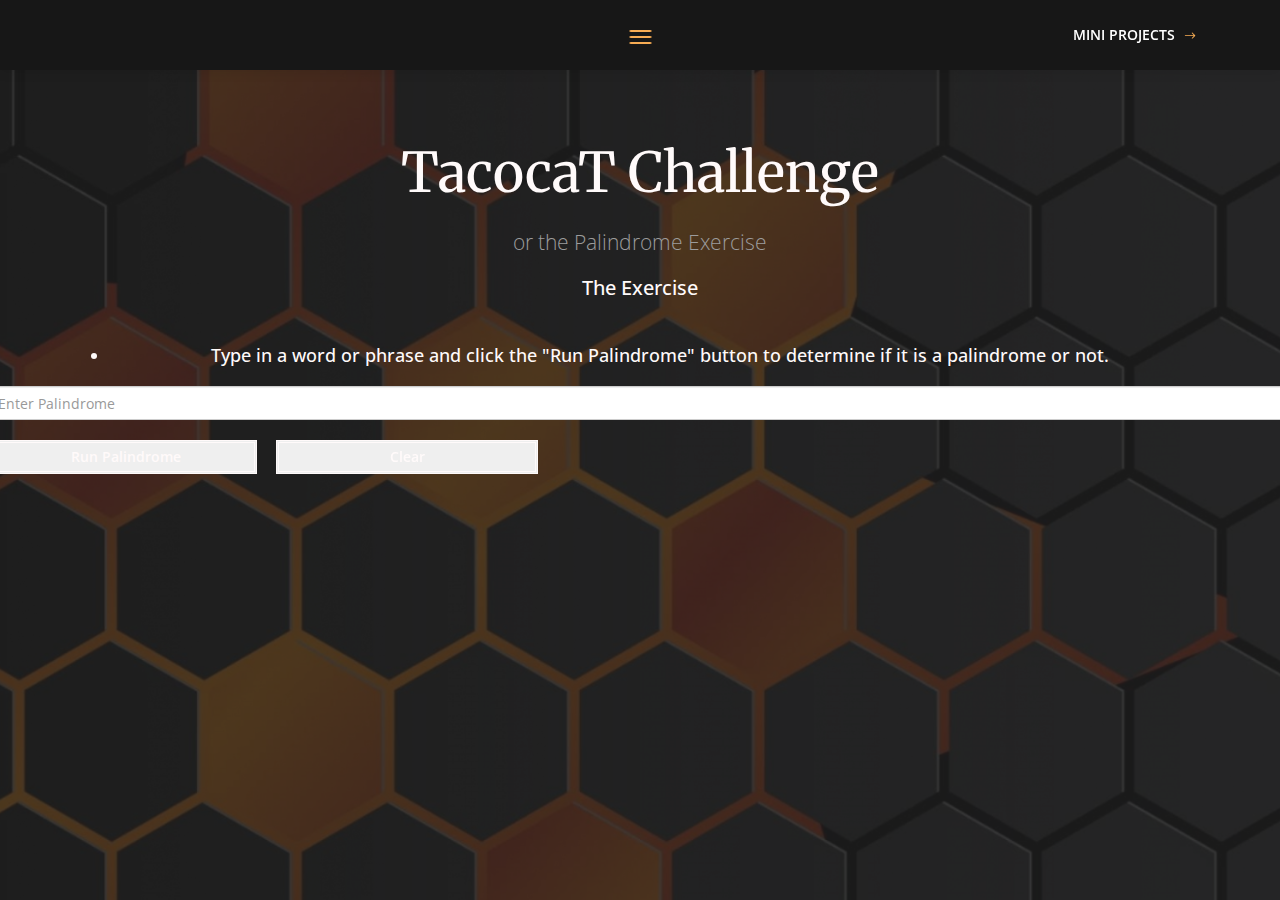
<file: TacocaT/Solve.html>
﻿<!DOCTYPE html>
<html lang="en">

<head>

    <meta charset="utf-8">
    <meta name="viewport" content="width=device-width, initial-scale=1, shrink-to-fit=no">
    <meta name="description" content="">
    <meta name="author" content="">
    <meta name="description" content="Free Responsive Animated Portfolio Template" />
    <meta name="keywords" content="portfolio, template, responsive, bootstrap" />
    <meta name="developer" content="TemplateOcean">
    <meta name="viewport" content="width=device-width, initial-scale=1, maximum-scale=1">
    <meta name="robots" content="noindex">

    <title>Swaney | TacocaT</title>
    <link rel="icon" href="Images/favicon/favicon.ico" />
    <link rel="apple-touch-icon" href="images/apple-touch-icon.png">
    <link rel="apple-touch-icon" sizes="72x72" href="images/apple-touch-icon-72x72.png">
    <link rel="apple-touch-icon" sizes="114x114" href="images/apple-touch-icon-114x114.png">


    <!-- Bootstrap core CSS -->
    <link rel="stylesheet" href="https://stackpath.bootstrapcdn.com/bootstrap/4.5.0/css/bootstrap.min.css" integrity="sha384-9aIt2nRpC12Uk9gS9baDl411NQApFmC26EwAOH8WgZl5MYYxFfc+NcPb1dKGj7Sk" crossorigin="anonymous">
    <link rel="stylesheet" href="https://cdnjs.cloudflare.com/ajax/libs/animate.css/4.0.0/animate.min.css" />
    <link href="font-awesome-4.7.0/css/font-awesome.min.css" rel="stylesheet" />
    <link href='https://fonts.googleapis.com/css?family=Open+Sans:400,300,600,700,800' rel='stylesheet' type='text/css' id="Open">
    <link href='https://fonts.googleapis.com/css?family=Merriweather:400,300,700,900' rel='stylesheet' type='text/css'>
    <link rel="stylesheet" href="bootstrap/css/bootstrap.min.css">
    <!-- Image Slider -->
    <link rel="stylesheet" href="css/plagin-css/owl.carousel.css">

    <!-- FONT ICONS -->
    <link rel="stylesheet" href="icons/rik-icons/styles.css">
    <link rel="stylesheet" href="font-awesome-4.7.0/css/font-awesome.min.css" />

    <!--   COUSTOM CSS link  -->
    <!--<link rel="stylesheet" href="css/style.css">-->
    <link rel="stylesheet" href="css/style.css" />
    <!--<link rel="stylesheet" href="css/style.css"/>-->
    <link rel="stylesheet" href="css/responsive.css">


    <style>
        body, html {
            height: 100%;
            margin: 0;
        }

        .bg {
            /* The image used */
            background-image: url("Images/hexorg.jpg");
            /* Full height */
            height: 100%;
            /* Center and scale the image nicely */
            background-position: center;
            background-repeat: no-repeat;
            background-size: cover;
        }

        .btnStyle {
            border: double;
            color: snow;
            margin-top: 20px;
            width: 100%;
        }

        .bldgCount {
            font-weight: 800;
            font-size: larger;
        }

        .btnStyle {
            border: double;
            color: snow;
            margin-top: 20px;
            width: 20%;
        }

        .txtStyle {
            color: snow;
            font-family: 'Comic Sans MS';
        }

        .overlay-color::before {
            content: '';
            position: absolute;
            background-color: rgba(32, 32, 32, 0.8);
            width: 100%;
            height: 100%;
            left: 0;
            top: 0;
        }

        .overlay-color-full {
            position: relative;
        }

        .carousel-inner > .item > img,
        .carousel-inner > .item > a > img {
            width: 70%;
            margin: auto;
        }

        .bgd {
            background-color: #171717;
            color: snow;
        }
    </style>


</head>

<body class="bg overlay-color-full overlay-color">

    <!-- Navigation -->
  

    <nav class="navbar navbar-fixed-top main-navbar-top navbar-top-js navbar-home" id="main-navbar-top">
        <div class="container relative">
            <div class="navbar-header">

                <!-- Menu Button show Mobile view -->
                <button type="button" class="nav-trigger nav-trigger-animate" data-target="#js-navbar-menu">
                    <span aria-hidden="true" class="icon"></span>
                </button>
            </div>
            <!-- TEMPLATE LOGO LIGHT -->
            <!--<a class="navbar-brand light-logo btn-scroll" href="#home-section"><img src="images/logo.png" alt="" class="img-responsive"></a>-->
            <!--<a class="navbar-brand light-logo btn-scroll" href="/Index.html"></a>-->
            <!--<div class="navbar-collapse-right hidden-xs" style="padding-right:2em">
                <ul class="nav navbar-left btn-scroll">
                    <li><a class="btn-nav" href="/Index.html">SUNSET HILLS </a></li>

                </ul>
            </div>-->
            <!-- Main Menu List -->
            <div class="navbar-collapse" id="js-navbar-menu">
                <ul class="nav navbar-nav ml-auto navbar-right" id="navbar-nav">
                    <li><a class="btn-nav" href="/Index.html">Home</a></li>
                    <li><a class="btn-nav" href="/Solve.html">Try It</a></li>
                    <li><a class="btn-nav" href="/Code.html">Code</a></li>
                    <li><a class="btn-nav" href="https://github.com/2ShortGaming/SunsetHills" target="_blank">GITHUB</a></li>
                    <li><a class="btn-nav" href="https://swaney-portfolio-cf-trn.netlify.app" target="_blank">Portfolio</a></li>
                </ul>
            </div>
            <!-- Right Side Navigation Button-->
            <div class="dropdown">
                <div class="navbar-collapse-right">
                    <ul class="nav navbar-nav ml-auto navbar-right btn-scroll" data-toggle="dropdown">
                        <li><a class="nav navbar-nav ml-auto navbar-right btn-nav">MINI PROJECTS <i class="icon icon-arrow-right"></i></a></li>

                    </ul>
                    <div class="dropdown-menu bgd" aria-labelledby="dropdownMenuButton">
                        <a class="dropdown-item" style="color:snow" href="https://swaney-fizzbuzz.netlify.app/" target="_blank">FizzBuzz</a>
                        <a class="dropdown-item" style="color:snow" href="https://swaney-sumofallfears.netlify.app/" target="_blank">Sum of all Fears</a>
                        <a class="dropdown-item" style="color:snow" href="https://swaney-sunsethills.netlify.app" target="_blank">Sunset Hills</a>
                    </div>
                </div>
            </div>
        </div>
    </nav>
    <br />
    <br />
    <br />
    <br />

            <!-- Page Content -->
            <div class="container" style="color:snow">
                <div class="row">
                    <div class="col-lg-12 text-center">
                        <h1 class="mt-5 animate__animated animate__flip">TacocaT Challenge</h1>
                        <p class="lead">or the Palindrome Exercise</p>
                        <ul class="list-unstyled h4">
                            <li style="font-size:20px">The Exercise</li>
                        </ul>
                        <br />
                        <ul class="h4 animate__animated animate__zoomInUp animate__delay-1s">
                            <li>Type in a word or phrase and click the "Run Palindrome" button to determine if it is a palindrome or not.</li>
                        </ul>
                    </div>
                </div>
            </div>

            <div class="row">
                <div class="col-3"></div>
                <div class="col-6 text-center">
                    <input style="margin-top:10px" id="input" placeholder="Enter Palindrome" class="col-lg-12 form-control" />
                </div>
                <div class="col-8"></div>
            </div>

            
                <div class="row">
                    <div class="col-4"></div>
                    <div class="col">
                        <button id="btn" style="margin-left:10px" class="btn bg-dark btnStyle">Run Palindrome</button>
                        <button id="btnClear" class="btn bg-dark btnStyle">Clear</button>
                    </div>
                  
                </div>
                <br />
                <br />
                <div class="row">
                    <div class="col-3"></div>
                    <p class="col-6 h3" id="result" style="margin-top:25px; margin-right:50px; color:snow"></p>
                </div>
           



            <!-- Bootstrap core JavaScript -->
            <script src="scripts/plagin-js/jquery-1.11.3.js"></script>
            <script src="scripts/plagin-js/preloader.js"></script>
            <script src="scripts/plagin-js/plagin.js"></script>
            <script src="scripts/plagin-js/html5shiv.js"></script>
            <script src="bootstrap/js/bootstrap.min.js"></script>
            <!-- Custom Script
            ==========================================-->
            <script src="scripts/custom-scripts.js"></script>
            <script src="scripts/prism.js"></script>
            <script src="scripts/main.js"></script>
</body>

</html>
</file>
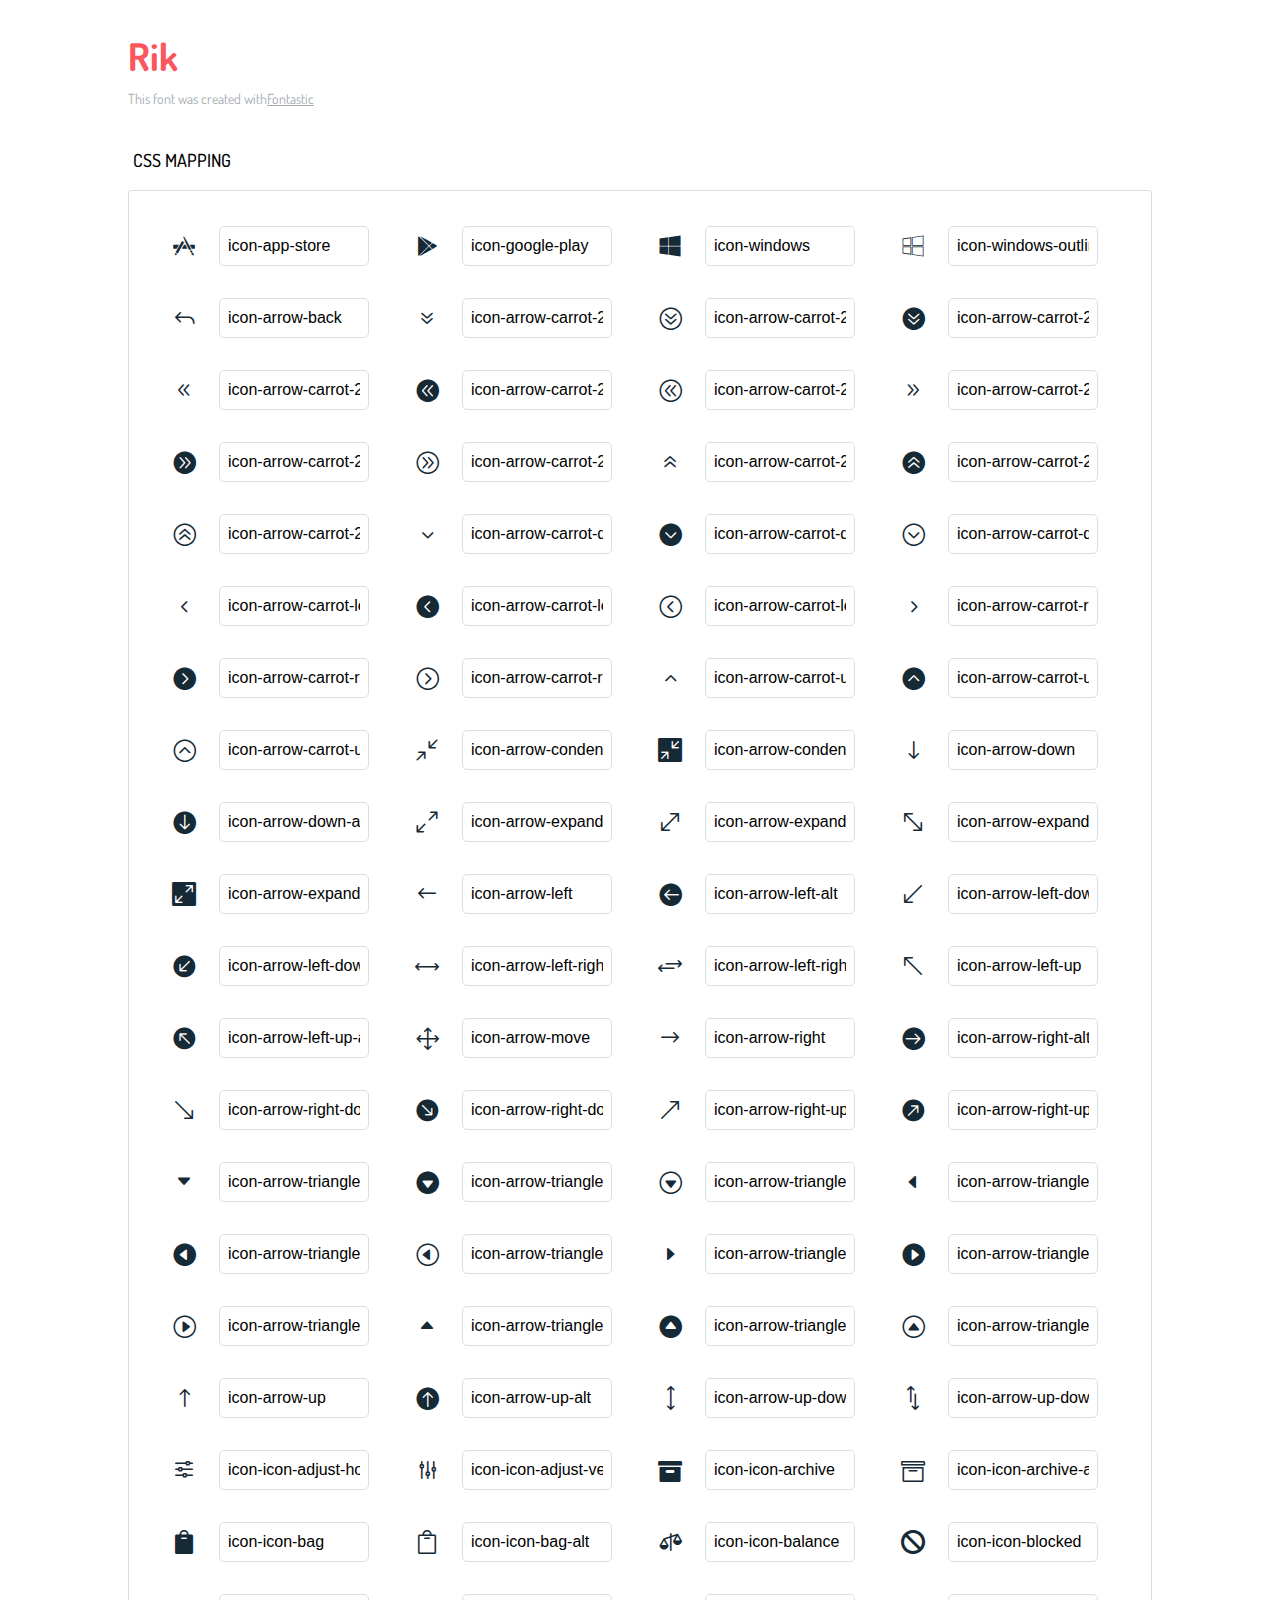
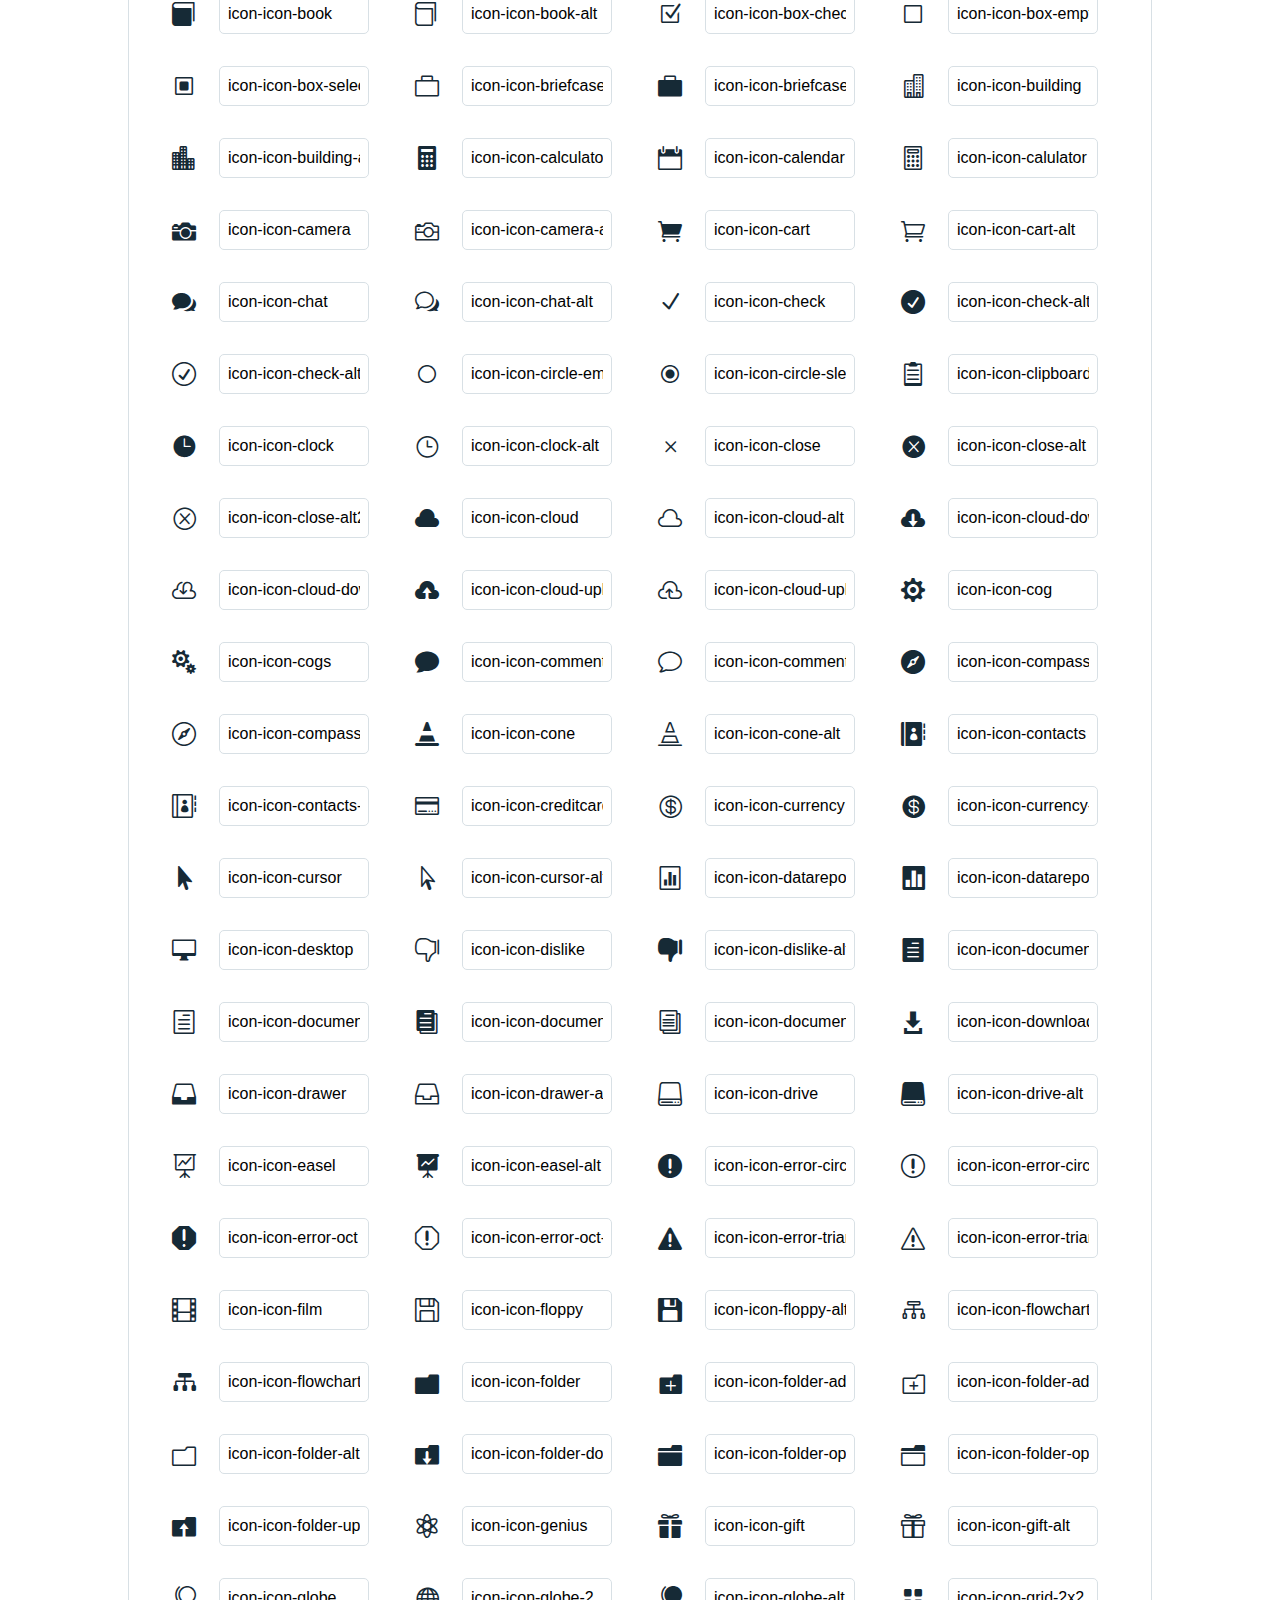
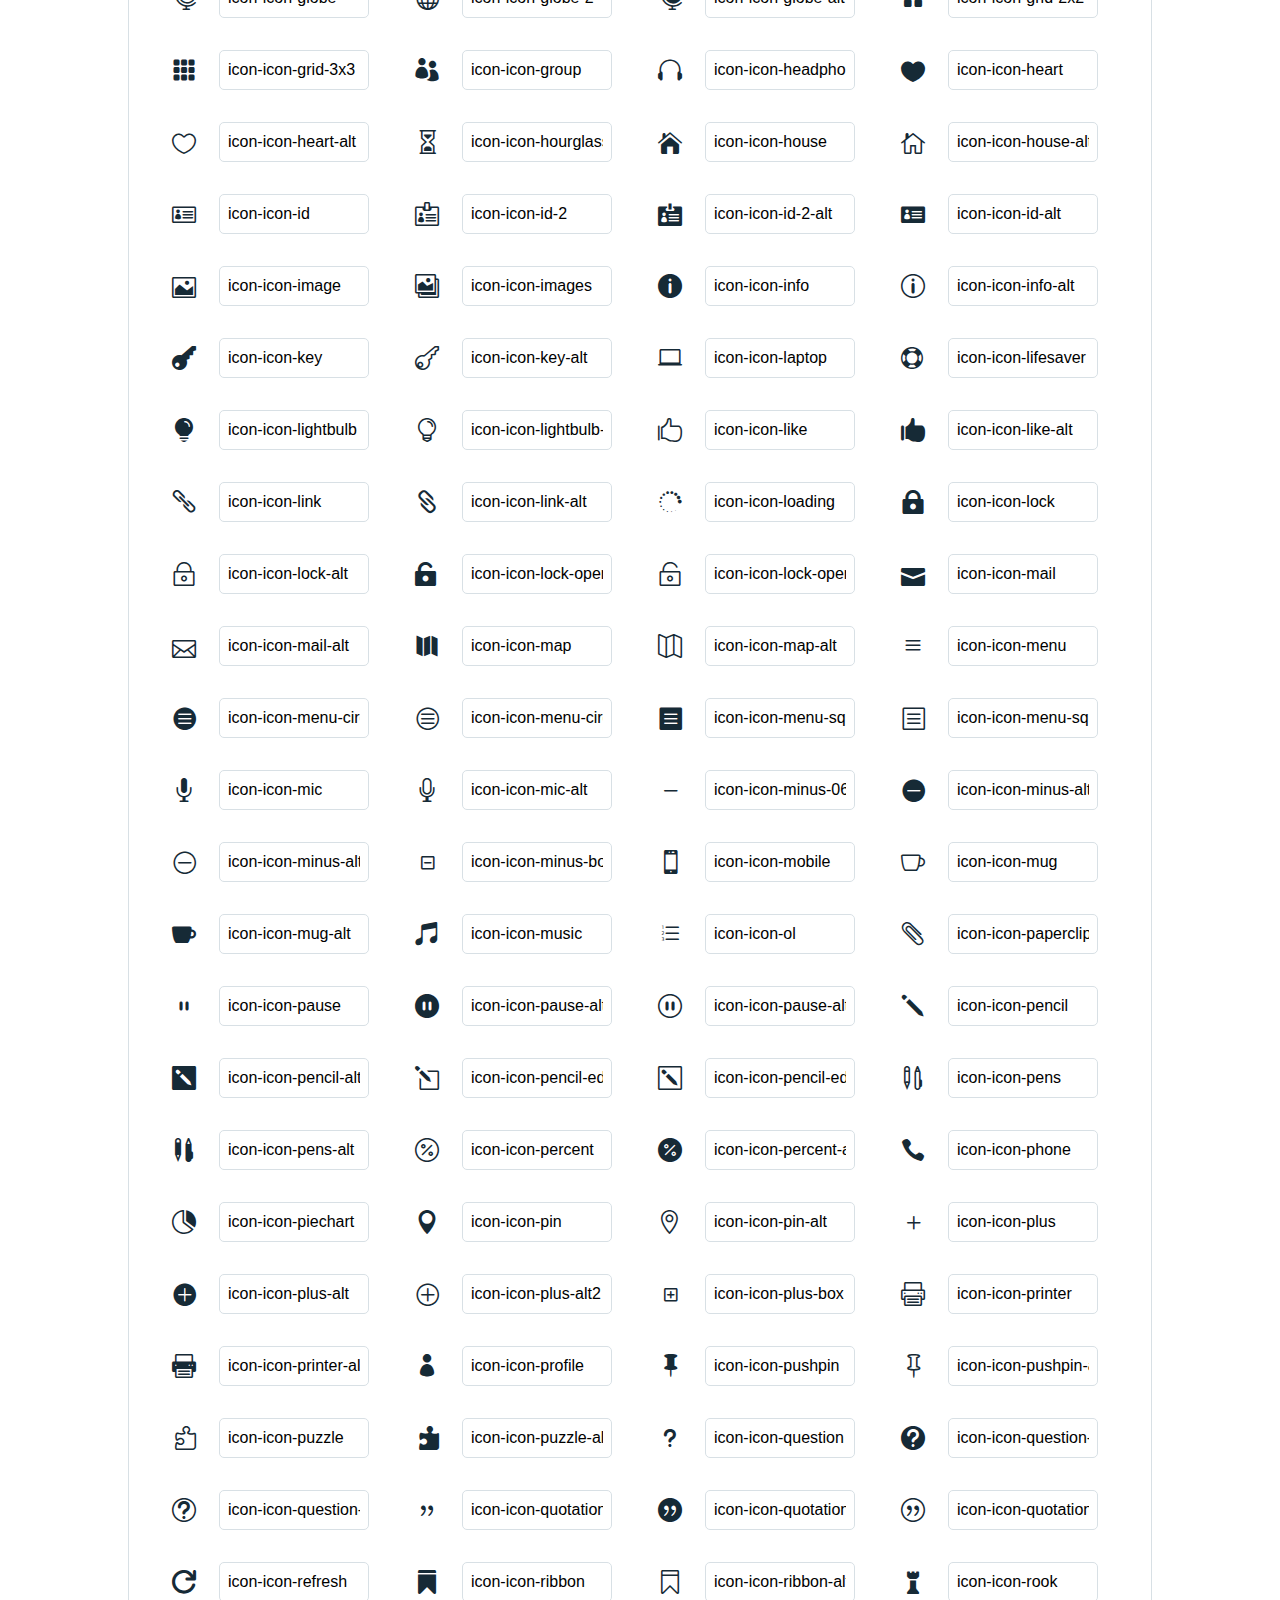
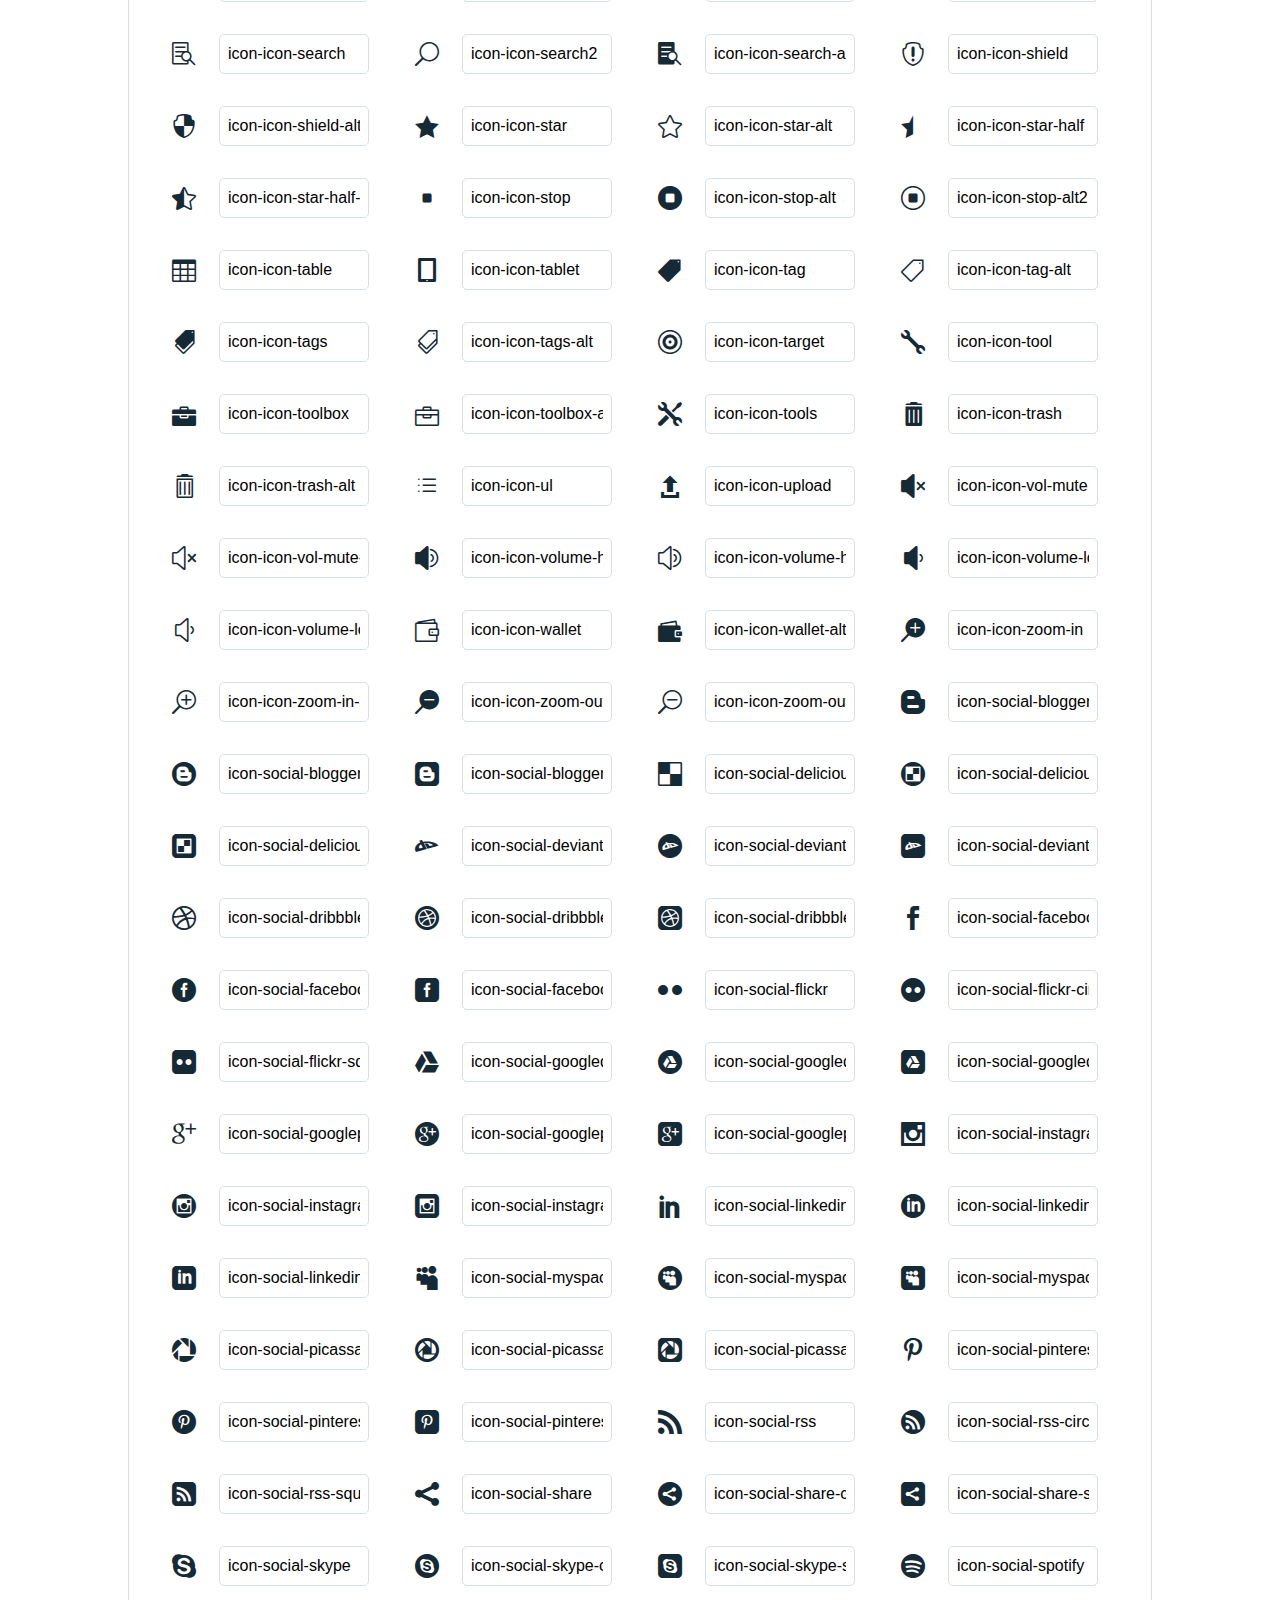
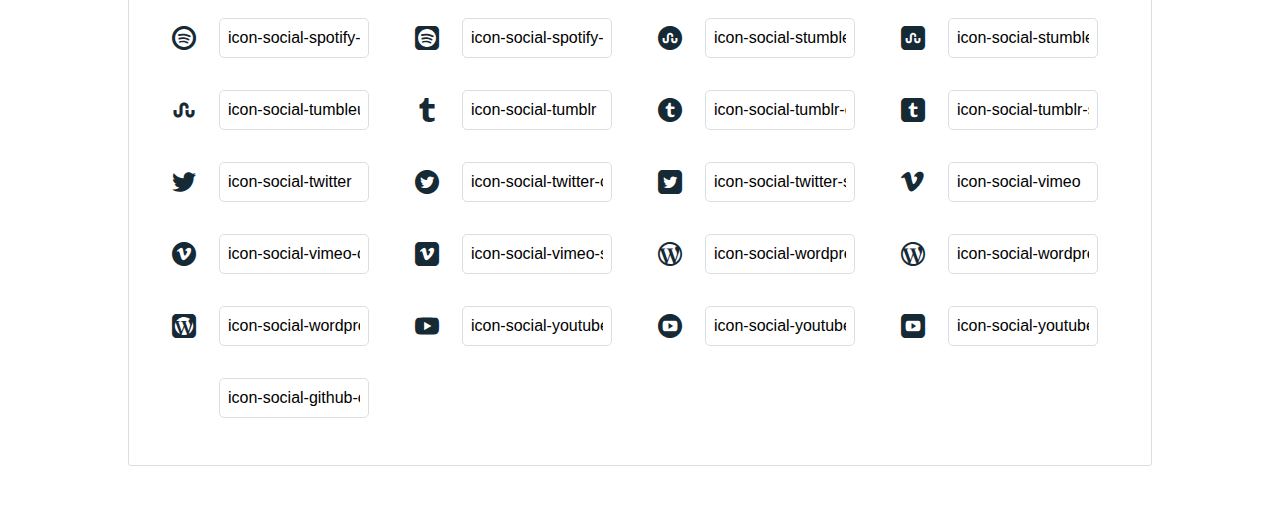
<file: TacocaT/icons/rik-icons/icons-reference.html>
﻿<!DOCTYPE html>
<html lang="en">
  <head>
    <meta charset="utf-8">
    <meta http-equiv="X-UA-Compatible" content="IE=edge,chrome=1">
    <meta name="viewport" content="width=device-width,initial-scale=1">
    <title>Font Reference - Rik</title>
    <link href="http://fonts.googleapis.com/css?family=Dosis:400,500,700" rel="stylesheet" type="text/css">
    <link rel="stylesheet" href="styles.css">
    <style type="text/css">html,body,div,span,applet,object,iframe,h1,h2,h3,h4,h5,h6,p,blockquote,pre,a,abbr,acronym,address,big,cite,code,del,dfn,em,img,ins,kbd,q,s,samp,small,strike,strong,sub,sup,tt,var,dl,dt,dd,ol,ul,li,fieldset,form,label,legend,table,caption,tbody,tfoot,thead,tr,th,td{margin:0;padding:0;border:0;outline:0;font-weight:inherit;font-style:inherit;font-family:inherit;font-size:100%;vertical-align:baseline}body{line-height:1;color:#000;background:#fff}ol,ul{list-style:none}table{border-collapse:separate;border-spacing:0;vertical-align:middle}caption,th,td{text-align:left;font-weight:normal;vertical-align:middle}a img{border:none}*{-webkit-box-sizing:border-box;-moz-box-sizing:border-box;box-sizing:border-box}body{font-family:'Dosis','Tahoma',sans-serif}.container{margin:15px auto;width:80%}h1{margin:40px 0 20px;font-weight:700;font-size:38px;line-height:32px;color:#fb565e}h2{font-size:18px;padding:0 0 21px 5px;margin:45px 0 0 0;text-transform:uppercase;font-weight:500}.small{font-size:14px;color:#a5adb4;}.small a{color:#a5adb4;}.small a:hover{color:#fb565e}.glyphs.character-mapping{margin:0 0 20px 0;padding:20px 0 20px 30px;color:rgba(0,0,0,0.5);border:1px solid #d8e0e5;-webkit-border-radius:3px;border-radius:3px;}.glyphs.character-mapping li{margin:0 30px 20px 0;display:inline-block;width:90px}.glyphs.character-mapping .icon{margin:10px 0 10px 15px;padding:15px;position:relative;width:55px;height:55px;color:#162a36 !important;overflow:hidden;-webkit-border-radius:3px;border-radius:3px;font-size:32px;}.glyphs.character-mapping .icon svg{fill:#000}.glyphs.character-mapping input{margin:0;padding:5px 0;line-height:12px;font-size:12px;display:block;width:100%;border:1px solid #d8e0e5;-webkit-border-radius:5px;border-radius:5px;text-align:center;outline:0;}.glyphs.character-mapping input:focus{border:1px solid #fbde4a;-webkit-box-shadow:inset 0 0 3px #fbde4a;box-shadow:inset 0 0 3px #fbde4a}.glyphs.character-mapping input:hover{-webkit-box-shadow:inset 0 0 3px #fbde4a;box-shadow:inset 0 0 3px #fbde4a}.glyphs.css-mapping{margin:0 0 60px 0;padding:30px 0 20px 30px;color:rgba(0,0,0,0.5);border:1px solid #d8e0e5;-webkit-border-radius:3px;border-radius:3px;}.glyphs.css-mapping li{margin:0 30px 20px 0;padding:0;display:inline-block;overflow:hidden}.glyphs.css-mapping .icon{margin:0;margin-right:10px;padding:13px;height:50px;width:50px;color:#162a36 !important;overflow:hidden;float:left;font-size:24px}.glyphs.css-mapping input{margin:0;margin-top:5px;padding:8px;line-height:16px;font-size:16px;display:block;width:150px;height:40px;border:1px solid #d8e0e5;-webkit-border-radius:5px;border-radius:5px;background:#fff;outline:0;float:right;}.glyphs.css-mapping input:focus{border:1px solid #fbde4a;-webkit-box-shadow:inset 0 0 3px #fbde4a;box-shadow:inset 0 0 3px #fbde4a}.glyphs.css-mapping input:hover{-webkit-box-shadow:inset 0 0 3px #fbde4a;box-shadow:inset 0 0 3px #fbde4a}</style>
  </head>
  <body>
    <div class="container">
      <h1>Rik</h1>
      <p class="small">This font was created with<a href="http://fontastic.me/">Fontastic</a></p>
      <h2>CSS mapping</h2>
      <ul class="glyphs css-mapping">
        <li>
          <div class="icon icon-app-store"></div>
          <input type="text" readonly="readonly" value="icon-
app-store">
        </li>
        <li>
          <div class="icon icon-google-play"></div>
          <input type="text" readonly="readonly" value="icon-
google-play">
        </li>
        <li>
          <div class="icon icon-windows"></div>
          <input type="text" readonly="readonly" value="icon-
windows">
        </li>
        <li>
          <div class="icon icon-windows-outline"></div>
          <input type="text" readonly="readonly" value="icon-
windows-outline">
        </li>
        <li>
          <div class="icon icon-arrow-back"></div>
          <input type="text" readonly="readonly" value="icon-
arrow-back">
        </li>
        <li>
          <div class="icon icon-arrow-carrot-2down"></div>
          <input type="text" readonly="readonly" value="icon-
arrow-carrot-2down">
        </li>
        <li>
          <div class="icon icon-arrow-carrot-2down-alt2"></div>
          <input type="text" readonly="readonly" value="icon-
arrow-carrot-2down-alt2">
        </li>
        <li>
          <div class="icon icon-arrow-carrot-2dwnn-alt"></div>
          <input type="text" readonly="readonly" value="icon-
arrow-carrot-2dwnn-alt">
        </li>
        <li>
          <div class="icon icon-arrow-carrot-2left"></div>
          <input type="text" readonly="readonly" value="icon-
arrow-carrot-2left">
        </li>
        <li>
          <div class="icon icon-arrow-carrot-2left-alt"></div>
          <input type="text" readonly="readonly" value="icon-
arrow-carrot-2left-alt">
        </li>
        <li>
          <div class="icon icon-arrow-carrot-2left-alt2"></div>
          <input type="text" readonly="readonly" value="icon-
arrow-carrot-2left-alt2">
        </li>
        <li>
          <div class="icon icon-arrow-carrot-2right"></div>
          <input type="text" readonly="readonly" value="icon-
arrow-carrot-2right">
        </li>
        <li>
          <div class="icon icon-arrow-carrot-2right-alt"></div>
          <input type="text" readonly="readonly" value="icon-
arrow-carrot-2right-alt">
        </li>
        <li>
          <div class="icon icon-arrow-carrot-2right-alt2"></div>
          <input type="text" readonly="readonly" value="icon-
arrow-carrot-2right-alt2">
        </li>
        <li>
          <div class="icon icon-arrow-carrot-2up"></div>
          <input type="text" readonly="readonly" value="icon-
arrow-carrot-2up">
        </li>
        <li>
          <div class="icon icon-arrow-carrot-2up-alt"></div>
          <input type="text" readonly="readonly" value="icon-
arrow-carrot-2up-alt">
        </li>
        <li>
          <div class="icon icon-arrow-carrot-2up-alt2"></div>
          <input type="text" readonly="readonly" value="icon-
arrow-carrot-2up-alt2">
        </li>
        <li>
          <div class="icon icon-arrow-carrot-down"></div>
          <input type="text" readonly="readonly" value="icon-
arrow-carrot-down">
        </li>
        <li>
          <div class="icon icon-arrow-carrot-down-alt"></div>
          <input type="text" readonly="readonly" value="icon-
arrow-carrot-down-alt">
        </li>
        <li>
          <div class="icon icon-arrow-carrot-down-alt2"></div>
          <input type="text" readonly="readonly" value="icon-
arrow-carrot-down-alt2">
        </li>
        <li>
          <div class="icon icon-arrow-carrot-left"></div>
          <input type="text" readonly="readonly" value="icon-
arrow-carrot-left">
        </li>
        <li>
          <div class="icon icon-arrow-carrot-left-alt"></div>
          <input type="text" readonly="readonly" value="icon-
arrow-carrot-left-alt">
        </li>
        <li>
          <div class="icon icon-arrow-carrot-left-alt2"></div>
          <input type="text" readonly="readonly" value="icon-
arrow-carrot-left-alt2">
        </li>
        <li>
          <div class="icon icon-arrow-carrot-right"></div>
          <input type="text" readonly="readonly" value="icon-
arrow-carrot-right">
        </li>
        <li>
          <div class="icon icon-arrow-carrot-right-alt"></div>
          <input type="text" readonly="readonly" value="icon-
arrow-carrot-right-alt">
        </li>
        <li>
          <div class="icon icon-arrow-carrot-right-alt2"></div>
          <input type="text" readonly="readonly" value="icon-
arrow-carrot-right-alt2">
        </li>
        <li>
          <div class="icon icon-arrow-carrot-up"></div>
          <input type="text" readonly="readonly" value="icon-
arrow-carrot-up">
        </li>
        <li>
          <div class="icon icon-arrow-carrot-up-alt"></div>
          <input type="text" readonly="readonly" value="icon-
arrow-carrot-up-alt">
        </li>
        <li>
          <div class="icon icon-arrow-carrot-up-alt2"></div>
          <input type="text" readonly="readonly" value="icon-
arrow-carrot-up-alt2">
        </li>
        <li>
          <div class="icon icon-arrow-condense"></div>
          <input type="text" readonly="readonly" value="icon-
arrow-condense">
        </li>
        <li>
          <div class="icon icon-arrow-condense-alt"></div>
          <input type="text" readonly="readonly" value="icon-
arrow-condense-alt">
        </li>
        <li>
          <div class="icon icon-arrow-down"></div>
          <input type="text" readonly="readonly" value="icon-
arrow-down">
        </li>
        <li>
          <div class="icon icon-arrow-down-alt"></div>
          <input type="text" readonly="readonly" value="icon-
arrow-down-alt">
        </li>
        <li>
          <div class="icon icon-arrow-expand"></div>
          <input type="text" readonly="readonly" value="icon-
arrow-expand">
        </li>
        <li>
          <div class="icon icon-arrow-expand-alt"></div>
          <input type="text" readonly="readonly" value="icon-
arrow-expand-alt">
        </li>
        <li>
          <div class="icon icon-arrow-expand-alt2"></div>
          <input type="text" readonly="readonly" value="icon-
arrow-expand-alt2">
        </li>
        <li>
          <div class="icon icon-arrow-expand-alt3"></div>
          <input type="text" readonly="readonly" value="icon-
arrow-expand-alt3">
        </li>
        <li>
          <div class="icon icon-arrow-left"></div>
          <input type="text" readonly="readonly" value="icon-
arrow-left">
        </li>
        <li>
          <div class="icon icon-arrow-left-alt"></div>
          <input type="text" readonly="readonly" value="icon-
arrow-left-alt">
        </li>
        <li>
          <div class="icon icon-arrow-left-down"></div>
          <input type="text" readonly="readonly" value="icon-
arrow-left-down">
        </li>
        <li>
          <div class="icon icon-arrow-left-down-alt"></div>
          <input type="text" readonly="readonly" value="icon-
arrow-left-down-alt">
        </li>
        <li>
          <div class="icon icon-arrow-left-right"></div>
          <input type="text" readonly="readonly" value="icon-
arrow-left-right">
        </li>
        <li>
          <div class="icon icon-arrow-left-right-alt"></div>
          <input type="text" readonly="readonly" value="icon-
arrow-left-right-alt">
        </li>
        <li>
          <div class="icon icon-arrow-left-up"></div>
          <input type="text" readonly="readonly" value="icon-
arrow-left-up">
        </li>
        <li>
          <div class="icon icon-arrow-left-up-alt"></div>
          <input type="text" readonly="readonly" value="icon-
arrow-left-up-alt">
        </li>
        <li>
          <div class="icon icon-arrow-move"></div>
          <input type="text" readonly="readonly" value="icon-
arrow-move">
        </li>
        <li>
          <div class="icon icon-arrow-right"></div>
          <input type="text" readonly="readonly" value="icon-
arrow-right">
        </li>
        <li>
          <div class="icon icon-arrow-right-alt"></div>
          <input type="text" readonly="readonly" value="icon-
arrow-right-alt">
        </li>
        <li>
          <div class="icon icon-arrow-right-down"></div>
          <input type="text" readonly="readonly" value="icon-
arrow-right-down">
        </li>
        <li>
          <div class="icon icon-arrow-right-down-alt"></div>
          <input type="text" readonly="readonly" value="icon-
arrow-right-down-alt">
        </li>
        <li>
          <div class="icon icon-arrow-right-up"></div>
          <input type="text" readonly="readonly" value="icon-
arrow-right-up">
        </li>
        <li>
          <div class="icon icon-arrow-right-up-alt"></div>
          <input type="text" readonly="readonly" value="icon-
arrow-right-up-alt">
        </li>
        <li>
          <div class="icon icon-arrow-triangle-down"></div>
          <input type="text" readonly="readonly" value="icon-
arrow-triangle-down">
        </li>
        <li>
          <div class="icon icon-arrow-triangle-down-alt"></div>
          <input type="text" readonly="readonly" value="icon-
arrow-triangle-down-alt">
        </li>
        <li>
          <div class="icon icon-arrow-triangle-down-alt2"></div>
          <input type="text" readonly="readonly" value="icon-
arrow-triangle-down-alt2">
        </li>
        <li>
          <div class="icon icon-arrow-triangle-left"></div>
          <input type="text" readonly="readonly" value="icon-
arrow-triangle-left">
        </li>
        <li>
          <div class="icon icon-arrow-triangle-left-alt"></div>
          <input type="text" readonly="readonly" value="icon-
arrow-triangle-left-alt">
        </li>
        <li>
          <div class="icon icon-arrow-triangle-left-alt2"></div>
          <input type="text" readonly="readonly" value="icon-
arrow-triangle-left-alt2">
        </li>
        <li>
          <div class="icon icon-arrow-triangle-right"></div>
          <input type="text" readonly="readonly" value="icon-
arrow-triangle-right">
        </li>
        <li>
          <div class="icon icon-arrow-triangle-right-alt"></div>
          <input type="text" readonly="readonly" value="icon-
arrow-triangle-right-alt">
        </li>
        <li>
          <div class="icon icon-arrow-triangle-right-alt2"></div>
          <input type="text" readonly="readonly" value="icon-
arrow-triangle-right-alt2">
        </li>
        <li>
          <div class="icon icon-arrow-triangle-up"></div>
          <input type="text" readonly="readonly" value="icon-
arrow-triangle-up">
        </li>
        <li>
          <div class="icon icon-arrow-triangle-up-alt"></div>
          <input type="text" readonly="readonly" value="icon-
arrow-triangle-up-alt">
        </li>
        <li>
          <div class="icon icon-arrow-triangle-up-alt2"></div>
          <input type="text" readonly="readonly" value="icon-
arrow-triangle-up-alt2">
        </li>
        <li>
          <div class="icon icon-arrow-up"></div>
          <input type="text" readonly="readonly" value="icon-
arrow-up">
        </li>
        <li>
          <div class="icon icon-arrow-up-alt"></div>
          <input type="text" readonly="readonly" value="icon-
arrow-up-alt">
        </li>
        <li>
          <div class="icon icon-arrow-up-down"></div>
          <input type="text" readonly="readonly" value="icon-
arrow-up-down">
        </li>
        <li>
          <div class="icon icon-arrow-up-down-alt"></div>
          <input type="text" readonly="readonly" value="icon-
arrow-up-down-alt">
        </li>
        <li>
          <div class="icon icon-icon-adjust-horiz"></div>
          <input type="text" readonly="readonly" value="icon-
icon-adjust-horiz">
        </li>
        <li>
          <div class="icon icon-icon-adjust-vert"></div>
          <input type="text" readonly="readonly" value="icon-
icon-adjust-vert">
        </li>
        <li>
          <div class="icon icon-icon-archive"></div>
          <input type="text" readonly="readonly" value="icon-
icon-archive">
        </li>
        <li>
          <div class="icon icon-icon-archive-alt"></div>
          <input type="text" readonly="readonly" value="icon-
icon-archive-alt">
        </li>
        <li>
          <div class="icon icon-icon-bag"></div>
          <input type="text" readonly="readonly" value="icon-
icon-bag">
        </li>
        <li>
          <div class="icon icon-icon-bag-alt"></div>
          <input type="text" readonly="readonly" value="icon-
icon-bag-alt">
        </li>
        <li>
          <div class="icon icon-icon-balance"></div>
          <input type="text" readonly="readonly" value="icon-
icon-balance">
        </li>
        <li>
          <div class="icon icon-icon-blocked"></div>
          <input type="text" readonly="readonly" value="icon-
icon-blocked">
        </li>
        <li>
          <div class="icon icon-icon-book"></div>
          <input type="text" readonly="readonly" value="icon-
icon-book">
        </li>
        <li>
          <div class="icon icon-icon-book-alt"></div>
          <input type="text" readonly="readonly" value="icon-
icon-book-alt">
        </li>
        <li>
          <div class="icon icon-icon-box-checked"></div>
          <input type="text" readonly="readonly" value="icon-
icon-box-checked">
        </li>
        <li>
          <div class="icon icon-icon-box-empty"></div>
          <input type="text" readonly="readonly" value="icon-
icon-box-empty">
        </li>
        <li>
          <div class="icon icon-icon-box-selected"></div>
          <input type="text" readonly="readonly" value="icon-
icon-box-selected">
        </li>
        <li>
          <div class="icon icon-icon-briefcase"></div>
          <input type="text" readonly="readonly" value="icon-
icon-briefcase">
        </li>
        <li>
          <div class="icon icon-icon-briefcase-alt"></div>
          <input type="text" readonly="readonly" value="icon-
icon-briefcase-alt">
        </li>
        <li>
          <div class="icon icon-icon-building"></div>
          <input type="text" readonly="readonly" value="icon-
icon-building">
        </li>
        <li>
          <div class="icon icon-icon-building-alt"></div>
          <input type="text" readonly="readonly" value="icon-
icon-building-alt">
        </li>
        <li>
          <div class="icon icon-icon-calculator-alt"></div>
          <input type="text" readonly="readonly" value="icon-
icon-calculator-alt">
        </li>
        <li>
          <div class="icon icon-icon-calendar"></div>
          <input type="text" readonly="readonly" value="icon-
icon-calendar">
        </li>
        <li>
          <div class="icon icon-icon-calulator"></div>
          <input type="text" readonly="readonly" value="icon-
icon-calulator">
        </li>
        <li>
          <div class="icon icon-icon-camera"></div>
          <input type="text" readonly="readonly" value="icon-
icon-camera">
        </li>
        <li>
          <div class="icon icon-icon-camera-alt"></div>
          <input type="text" readonly="readonly" value="icon-
icon-camera-alt">
        </li>
        <li>
          <div class="icon icon-icon-cart"></div>
          <input type="text" readonly="readonly" value="icon-
icon-cart">
        </li>
        <li>
          <div class="icon icon-icon-cart-alt"></div>
          <input type="text" readonly="readonly" value="icon-
icon-cart-alt">
        </li>
        <li>
          <div class="icon icon-icon-chat"></div>
          <input type="text" readonly="readonly" value="icon-
icon-chat">
        </li>
        <li>
          <div class="icon icon-icon-chat-alt"></div>
          <input type="text" readonly="readonly" value="icon-
icon-chat-alt">
        </li>
        <li>
          <div class="icon icon-icon-check"></div>
          <input type="text" readonly="readonly" value="icon-
icon-check">
        </li>
        <li>
          <div class="icon icon-icon-check-alt"></div>
          <input type="text" readonly="readonly" value="icon-
icon-check-alt">
        </li>
        <li>
          <div class="icon icon-icon-check-alt2"></div>
          <input type="text" readonly="readonly" value="icon-
icon-check-alt2">
        </li>
        <li>
          <div class="icon icon-icon-circle-empty"></div>
          <input type="text" readonly="readonly" value="icon-
icon-circle-empty">
        </li>
        <li>
          <div class="icon icon-icon-circle-slelected"></div>
          <input type="text" readonly="readonly" value="icon-
icon-circle-slelected">
        </li>
        <li>
          <div class="icon icon-icon-clipboard"></div>
          <input type="text" readonly="readonly" value="icon-
icon-clipboard">
        </li>
        <li>
          <div class="icon icon-icon-clock"></div>
          <input type="text" readonly="readonly" value="icon-
icon-clock">
        </li>
        <li>
          <div class="icon icon-icon-clock-alt"></div>
          <input type="text" readonly="readonly" value="icon-
icon-clock-alt">
        </li>
        <li>
          <div class="icon icon-icon-close"></div>
          <input type="text" readonly="readonly" value="icon-
icon-close">
        </li>
        <li>
          <div class="icon icon-icon-close-alt"></div>
          <input type="text" readonly="readonly" value="icon-
icon-close-alt">
        </li>
        <li>
          <div class="icon icon-icon-close-alt2"></div>
          <input type="text" readonly="readonly" value="icon-
icon-close-alt2">
        </li>
        <li>
          <div class="icon icon-icon-cloud"></div>
          <input type="text" readonly="readonly" value="icon-
icon-cloud">
        </li>
        <li>
          <div class="icon icon-icon-cloud-alt"></div>
          <input type="text" readonly="readonly" value="icon-
icon-cloud-alt">
        </li>
        <li>
          <div class="icon icon-icon-cloud-download"></div>
          <input type="text" readonly="readonly" value="icon-
icon-cloud-download">
        </li>
        <li>
          <div class="icon icon-icon-cloud-download-alt"></div>
          <input type="text" readonly="readonly" value="icon-
icon-cloud-download-alt">
        </li>
        <li>
          <div class="icon icon-icon-cloud-upload"></div>
          <input type="text" readonly="readonly" value="icon-
icon-cloud-upload">
        </li>
        <li>
          <div class="icon icon-icon-cloud-upload-alt"></div>
          <input type="text" readonly="readonly" value="icon-
icon-cloud-upload-alt">
        </li>
        <li>
          <div class="icon icon-icon-cog"></div>
          <input type="text" readonly="readonly" value="icon-
icon-cog">
        </li>
        <li>
          <div class="icon icon-icon-cogs"></div>
          <input type="text" readonly="readonly" value="icon-
icon-cogs">
        </li>
        <li>
          <div class="icon icon-icon-comment"></div>
          <input type="text" readonly="readonly" value="icon-
icon-comment">
        </li>
        <li>
          <div class="icon icon-icon-comment-alt"></div>
          <input type="text" readonly="readonly" value="icon-
icon-comment-alt">
        </li>
        <li>
          <div class="icon icon-icon-compass"></div>
          <input type="text" readonly="readonly" value="icon-
icon-compass">
        </li>
        <li>
          <div class="icon icon-icon-compass-alt"></div>
          <input type="text" readonly="readonly" value="icon-
icon-compass-alt">
        </li>
        <li>
          <div class="icon icon-icon-cone"></div>
          <input type="text" readonly="readonly" value="icon-
icon-cone">
        </li>
        <li>
          <div class="icon icon-icon-cone-alt"></div>
          <input type="text" readonly="readonly" value="icon-
icon-cone-alt">
        </li>
        <li>
          <div class="icon icon-icon-contacts"></div>
          <input type="text" readonly="readonly" value="icon-
icon-contacts">
        </li>
        <li>
          <div class="icon icon-icon-contacts-alt"></div>
          <input type="text" readonly="readonly" value="icon-
icon-contacts-alt">
        </li>
        <li>
          <div class="icon icon-icon-creditcard"></div>
          <input type="text" readonly="readonly" value="icon-
icon-creditcard">
        </li>
        <li>
          <div class="icon icon-icon-currency"></div>
          <input type="text" readonly="readonly" value="icon-
icon-currency">
        </li>
        <li>
          <div class="icon icon-icon-currency-alt"></div>
          <input type="text" readonly="readonly" value="icon-
icon-currency-alt">
        </li>
        <li>
          <div class="icon icon-icon-cursor"></div>
          <input type="text" readonly="readonly" value="icon-
icon-cursor">
        </li>
        <li>
          <div class="icon icon-icon-cursor-alt"></div>
          <input type="text" readonly="readonly" value="icon-
icon-cursor-alt">
        </li>
        <li>
          <div class="icon icon-icon-datareport"></div>
          <input type="text" readonly="readonly" value="icon-
icon-datareport">
        </li>
        <li>
          <div class="icon icon-icon-datareport-alt"></div>
          <input type="text" readonly="readonly" value="icon-
icon-datareport-alt">
        </li>
        <li>
          <div class="icon icon-icon-desktop"></div>
          <input type="text" readonly="readonly" value="icon-
icon-desktop">
        </li>
        <li>
          <div class="icon icon-icon-dislike"></div>
          <input type="text" readonly="readonly" value="icon-
icon-dislike">
        </li>
        <li>
          <div class="icon icon-icon-dislike-alt"></div>
          <input type="text" readonly="readonly" value="icon-
icon-dislike-alt">
        </li>
        <li>
          <div class="icon icon-icon-document"></div>
          <input type="text" readonly="readonly" value="icon-
icon-document">
        </li>
        <li>
          <div class="icon icon-icon-document-alt"></div>
          <input type="text" readonly="readonly" value="icon-
icon-document-alt">
        </li>
        <li>
          <div class="icon icon-icon-documents"></div>
          <input type="text" readonly="readonly" value="icon-
icon-documents">
        </li>
        <li>
          <div class="icon icon-icon-documents-alt"></div>
          <input type="text" readonly="readonly" value="icon-
icon-documents-alt">
        </li>
        <li>
          <div class="icon icon-icon-download"></div>
          <input type="text" readonly="readonly" value="icon-
icon-download">
        </li>
        <li>
          <div class="icon icon-icon-drawer"></div>
          <input type="text" readonly="readonly" value="icon-
icon-drawer">
        </li>
        <li>
          <div class="icon icon-icon-drawer-alt"></div>
          <input type="text" readonly="readonly" value="icon-
icon-drawer-alt">
        </li>
        <li>
          <div class="icon icon-icon-drive"></div>
          <input type="text" readonly="readonly" value="icon-
icon-drive">
        </li>
        <li>
          <div class="icon icon-icon-drive-alt"></div>
          <input type="text" readonly="readonly" value="icon-
icon-drive-alt">
        </li>
        <li>
          <div class="icon icon-icon-easel"></div>
          <input type="text" readonly="readonly" value="icon-
icon-easel">
        </li>
        <li>
          <div class="icon icon-icon-easel-alt"></div>
          <input type="text" readonly="readonly" value="icon-
icon-easel-alt">
        </li>
        <li>
          <div class="icon icon-icon-error-circle"></div>
          <input type="text" readonly="readonly" value="icon-
icon-error-circle">
        </li>
        <li>
          <div class="icon icon-icon-error-circle-alt"></div>
          <input type="text" readonly="readonly" value="icon-
icon-error-circle-alt">
        </li>
        <li>
          <div class="icon icon-icon-error-oct"></div>
          <input type="text" readonly="readonly" value="icon-
icon-error-oct">
        </li>
        <li>
          <div class="icon icon-icon-error-oct-alt"></div>
          <input type="text" readonly="readonly" value="icon-
icon-error-oct-alt">
        </li>
        <li>
          <div class="icon icon-icon-error-triangle"></div>
          <input type="text" readonly="readonly" value="icon-
icon-error-triangle">
        </li>
        <li>
          <div class="icon icon-icon-error-triangle-alt"></div>
          <input type="text" readonly="readonly" value="icon-
icon-error-triangle-alt">
        </li>
        <li>
          <div class="icon icon-icon-film"></div>
          <input type="text" readonly="readonly" value="icon-
icon-film">
        </li>
        <li>
          <div class="icon icon-icon-floppy"></div>
          <input type="text" readonly="readonly" value="icon-
icon-floppy">
        </li>
        <li>
          <div class="icon icon-icon-floppy-alt"></div>
          <input type="text" readonly="readonly" value="icon-
icon-floppy-alt">
        </li>
        <li>
          <div class="icon icon-icon-flowchart"></div>
          <input type="text" readonly="readonly" value="icon-
icon-flowchart">
        </li>
        <li>
          <div class="icon icon-icon-flowchart-alt"></div>
          <input type="text" readonly="readonly" value="icon-
icon-flowchart-alt">
        </li>
        <li>
          <div class="icon icon-icon-folder"></div>
          <input type="text" readonly="readonly" value="icon-
icon-folder">
        </li>
        <li>
          <div class="icon icon-icon-folder-add"></div>
          <input type="text" readonly="readonly" value="icon-
icon-folder-add">
        </li>
        <li>
          <div class="icon icon-icon-folder-add-alt"></div>
          <input type="text" readonly="readonly" value="icon-
icon-folder-add-alt">
        </li>
        <li>
          <div class="icon icon-icon-folder-alt"></div>
          <input type="text" readonly="readonly" value="icon-
icon-folder-alt">
        </li>
        <li>
          <div class="icon icon-icon-folder-download"></div>
          <input type="text" readonly="readonly" value="icon-
icon-folder-download">
        </li>
        <li>
          <div class="icon icon-icon-folder-open"></div>
          <input type="text" readonly="readonly" value="icon-
icon-folder-open">
        </li>
        <li>
          <div class="icon icon-icon-folder-open-alt"></div>
          <input type="text" readonly="readonly" value="icon-
icon-folder-open-alt">
        </li>
        <li>
          <div class="icon icon-icon-folder-upload"></div>
          <input type="text" readonly="readonly" value="icon-
icon-folder-upload">
        </li>
        <li>
          <div class="icon icon-icon-genius"></div>
          <input type="text" readonly="readonly" value="icon-
icon-genius">
        </li>
        <li>
          <div class="icon icon-icon-gift"></div>
          <input type="text" readonly="readonly" value="icon-
icon-gift">
        </li>
        <li>
          <div class="icon icon-icon-gift-alt"></div>
          <input type="text" readonly="readonly" value="icon-
icon-gift-alt">
        </li>
        <li>
          <div class="icon icon-icon-globe"></div>
          <input type="text" readonly="readonly" value="icon-
icon-globe">
        </li>
        <li>
          <div class="icon icon-icon-globe-2"></div>
          <input type="text" readonly="readonly" value="icon-
icon-globe-2">
        </li>
        <li>
          <div class="icon icon-icon-globe-alt"></div>
          <input type="text" readonly="readonly" value="icon-
icon-globe-alt">
        </li>
        <li>
          <div class="icon icon-icon-grid-2x2"></div>
          <input type="text" readonly="readonly" value="icon-
icon-grid-2x2">
        </li>
        <li>
          <div class="icon icon-icon-grid-3x3"></div>
          <input type="text" readonly="readonly" value="icon-
icon-grid-3x3">
        </li>
        <li>
          <div class="icon icon-icon-group"></div>
          <input type="text" readonly="readonly" value="icon-
icon-group">
        </li>
        <li>
          <div class="icon icon-icon-headphones"></div>
          <input type="text" readonly="readonly" value="icon-
icon-headphones">
        </li>
        <li>
          <div class="icon icon-icon-heart"></div>
          <input type="text" readonly="readonly" value="icon-
icon-heart">
        </li>
        <li>
          <div class="icon icon-icon-heart-alt"></div>
          <input type="text" readonly="readonly" value="icon-
icon-heart-alt">
        </li>
        <li>
          <div class="icon icon-icon-hourglass"></div>
          <input type="text" readonly="readonly" value="icon-
icon-hourglass">
        </li>
        <li>
          <div class="icon icon-icon-house"></div>
          <input type="text" readonly="readonly" value="icon-
icon-house">
        </li>
        <li>
          <div class="icon icon-icon-house-alt"></div>
          <input type="text" readonly="readonly" value="icon-
icon-house-alt">
        </li>
        <li>
          <div class="icon icon-icon-id"></div>
          <input type="text" readonly="readonly" value="icon-
icon-id">
        </li>
        <li>
          <div class="icon icon-icon-id-2"></div>
          <input type="text" readonly="readonly" value="icon-
icon-id-2">
        </li>
        <li>
          <div class="icon icon-icon-id-2-alt"></div>
          <input type="text" readonly="readonly" value="icon-
icon-id-2-alt">
        </li>
        <li>
          <div class="icon icon-icon-id-alt"></div>
          <input type="text" readonly="readonly" value="icon-
icon-id-alt">
        </li>
        <li>
          <div class="icon icon-icon-image"></div>
          <input type="text" readonly="readonly" value="icon-
icon-image">
        </li>
        <li>
          <div class="icon icon-icon-images"></div>
          <input type="text" readonly="readonly" value="icon-
icon-images">
        </li>
        <li>
          <div class="icon icon-icon-info"></div>
          <input type="text" readonly="readonly" value="icon-
icon-info">
        </li>
        <li>
          <div class="icon icon-icon-info-alt"></div>
          <input type="text" readonly="readonly" value="icon-
icon-info-alt">
        </li>
        <li>
          <div class="icon icon-icon-key"></div>
          <input type="text" readonly="readonly" value="icon-
icon-key">
        </li>
        <li>
          <div class="icon icon-icon-key-alt"></div>
          <input type="text" readonly="readonly" value="icon-
icon-key-alt">
        </li>
        <li>
          <div class="icon icon-icon-laptop"></div>
          <input type="text" readonly="readonly" value="icon-
icon-laptop">
        </li>
        <li>
          <div class="icon icon-icon-lifesaver"></div>
          <input type="text" readonly="readonly" value="icon-
icon-lifesaver">
        </li>
        <li>
          <div class="icon icon-icon-lightbulb"></div>
          <input type="text" readonly="readonly" value="icon-
icon-lightbulb">
        </li>
        <li>
          <div class="icon icon-icon-lightbulb-alt"></div>
          <input type="text" readonly="readonly" value="icon-
icon-lightbulb-alt">
        </li>
        <li>
          <div class="icon icon-icon-like"></div>
          <input type="text" readonly="readonly" value="icon-
icon-like">
        </li>
        <li>
          <div class="icon icon-icon-like-alt"></div>
          <input type="text" readonly="readonly" value="icon-
icon-like-alt">
        </li>
        <li>
          <div class="icon icon-icon-link"></div>
          <input type="text" readonly="readonly" value="icon-
icon-link">
        </li>
        <li>
          <div class="icon icon-icon-link-alt"></div>
          <input type="text" readonly="readonly" value="icon-
icon-link-alt">
        </li>
        <li>
          <div class="icon icon-icon-loading"></div>
          <input type="text" readonly="readonly" value="icon-
icon-loading">
        </li>
        <li>
          <div class="icon icon-icon-lock"></div>
          <input type="text" readonly="readonly" value="icon-
icon-lock">
        </li>
        <li>
          <div class="icon icon-icon-lock-alt"></div>
          <input type="text" readonly="readonly" value="icon-
icon-lock-alt">
        </li>
        <li>
          <div class="icon icon-icon-lock-open"></div>
          <input type="text" readonly="readonly" value="icon-
icon-lock-open">
        </li>
        <li>
          <div class="icon icon-icon-lock-open-alt"></div>
          <input type="text" readonly="readonly" value="icon-
icon-lock-open-alt">
        </li>
        <li>
          <div class="icon icon-icon-mail"></div>
          <input type="text" readonly="readonly" value="icon-
icon-mail">
        </li>
        <li>
          <div class="icon icon-icon-mail-alt"></div>
          <input type="text" readonly="readonly" value="icon-
icon-mail-alt">
        </li>
        <li>
          <div class="icon icon-icon-map"></div>
          <input type="text" readonly="readonly" value="icon-
icon-map">
        </li>
        <li>
          <div class="icon icon-icon-map-alt"></div>
          <input type="text" readonly="readonly" value="icon-
icon-map-alt">
        </li>
        <li>
          <div class="icon icon-icon-menu"></div>
          <input type="text" readonly="readonly" value="icon-
icon-menu">
        </li>
        <li>
          <div class="icon icon-icon-menu-circle-alt"></div>
          <input type="text" readonly="readonly" value="icon-
icon-menu-circle-alt">
        </li>
        <li>
          <div class="icon icon-icon-menu-circle-alt2"></div>
          <input type="text" readonly="readonly" value="icon-
icon-menu-circle-alt2">
        </li>
        <li>
          <div class="icon icon-icon-menu-square-alt"></div>
          <input type="text" readonly="readonly" value="icon-
icon-menu-square-alt">
        </li>
        <li>
          <div class="icon icon-icon-menu-square-alt2"></div>
          <input type="text" readonly="readonly" value="icon-
icon-menu-square-alt2">
        </li>
        <li>
          <div class="icon icon-icon-mic"></div>
          <input type="text" readonly="readonly" value="icon-
icon-mic">
        </li>
        <li>
          <div class="icon icon-icon-mic-alt"></div>
          <input type="text" readonly="readonly" value="icon-
icon-mic-alt">
        </li>
        <li>
          <div class="icon icon-icon-minus-06"></div>
          <input type="text" readonly="readonly" value="icon-
icon-minus-06">
        </li>
        <li>
          <div class="icon icon-icon-minus-alt"></div>
          <input type="text" readonly="readonly" value="icon-
icon-minus-alt">
        </li>
        <li>
          <div class="icon icon-icon-minus-alt2"></div>
          <input type="text" readonly="readonly" value="icon-
icon-minus-alt2">
        </li>
        <li>
          <div class="icon icon-icon-minus-box"></div>
          <input type="text" readonly="readonly" value="icon-
icon-minus-box">
        </li>
        <li>
          <div class="icon icon-icon-mobile"></div>
          <input type="text" readonly="readonly" value="icon-
icon-mobile">
        </li>
        <li>
          <div class="icon icon-icon-mug"></div>
          <input type="text" readonly="readonly" value="icon-
icon-mug">
        </li>
        <li>
          <div class="icon icon-icon-mug-alt"></div>
          <input type="text" readonly="readonly" value="icon-
icon-mug-alt">
        </li>
        <li>
          <div class="icon icon-icon-music"></div>
          <input type="text" readonly="readonly" value="icon-
icon-music">
        </li>
        <li>
          <div class="icon icon-icon-ol"></div>
          <input type="text" readonly="readonly" value="icon-
icon-ol">
        </li>
        <li>
          <div class="icon icon-icon-paperclip"></div>
          <input type="text" readonly="readonly" value="icon-
icon-paperclip">
        </li>
        <li>
          <div class="icon icon-icon-pause"></div>
          <input type="text" readonly="readonly" value="icon-
icon-pause">
        </li>
        <li>
          <div class="icon icon-icon-pause-alt"></div>
          <input type="text" readonly="readonly" value="icon-
icon-pause-alt">
        </li>
        <li>
          <div class="icon icon-icon-pause-alt2"></div>
          <input type="text" readonly="readonly" value="icon-
icon-pause-alt2">
        </li>
        <li>
          <div class="icon icon-icon-pencil"></div>
          <input type="text" readonly="readonly" value="icon-
icon-pencil">
        </li>
        <li>
          <div class="icon icon-icon-pencil-alt"></div>
          <input type="text" readonly="readonly" value="icon-
icon-pencil-alt">
        </li>
        <li>
          <div class="icon icon-icon-pencil-edit"></div>
          <input type="text" readonly="readonly" value="icon-
icon-pencil-edit">
        </li>
        <li>
          <div class="icon icon-icon-pencil-edit-alt"></div>
          <input type="text" readonly="readonly" value="icon-
icon-pencil-edit-alt">
        </li>
        <li>
          <div class="icon icon-icon-pens"></div>
          <input type="text" readonly="readonly" value="icon-
icon-pens">
        </li>
        <li>
          <div class="icon icon-icon-pens-alt"></div>
          <input type="text" readonly="readonly" value="icon-
icon-pens-alt">
        </li>
        <li>
          <div class="icon icon-icon-percent"></div>
          <input type="text" readonly="readonly" value="icon-
icon-percent">
        </li>
        <li>
          <div class="icon icon-icon-percent-alt"></div>
          <input type="text" readonly="readonly" value="icon-
icon-percent-alt">
        </li>
        <li>
          <div class="icon icon-icon-phone"></div>
          <input type="text" readonly="readonly" value="icon-
icon-phone">
        </li>
        <li>
          <div class="icon icon-icon-piechart"></div>
          <input type="text" readonly="readonly" value="icon-
icon-piechart">
        </li>
        <li>
          <div class="icon icon-icon-pin"></div>
          <input type="text" readonly="readonly" value="icon-
icon-pin">
        </li>
        <li>
          <div class="icon icon-icon-pin-alt"></div>
          <input type="text" readonly="readonly" value="icon-
icon-pin-alt">
        </li>
        <li>
          <div class="icon icon-icon-plus"></div>
          <input type="text" readonly="readonly" value="icon-
icon-plus">
        </li>
        <li>
          <div class="icon icon-icon-plus-alt"></div>
          <input type="text" readonly="readonly" value="icon-
icon-plus-alt">
        </li>
        <li>
          <div class="icon icon-icon-plus-alt2"></div>
          <input type="text" readonly="readonly" value="icon-
icon-plus-alt2">
        </li>
        <li>
          <div class="icon icon-icon-plus-box"></div>
          <input type="text" readonly="readonly" value="icon-
icon-plus-box">
        </li>
        <li>
          <div class="icon icon-icon-printer"></div>
          <input type="text" readonly="readonly" value="icon-
icon-printer">
        </li>
        <li>
          <div class="icon icon-icon-printer-alt"></div>
          <input type="text" readonly="readonly" value="icon-
icon-printer-alt">
        </li>
        <li>
          <div class="icon icon-icon-profile"></div>
          <input type="text" readonly="readonly" value="icon-
icon-profile">
        </li>
        <li>
          <div class="icon icon-icon-pushpin"></div>
          <input type="text" readonly="readonly" value="icon-
icon-pushpin">
        </li>
        <li>
          <div class="icon icon-icon-pushpin-alt"></div>
          <input type="text" readonly="readonly" value="icon-
icon-pushpin-alt">
        </li>
        <li>
          <div class="icon icon-icon-puzzle"></div>
          <input type="text" readonly="readonly" value="icon-
icon-puzzle">
        </li>
        <li>
          <div class="icon icon-icon-puzzle-alt"></div>
          <input type="text" readonly="readonly" value="icon-
icon-puzzle-alt">
        </li>
        <li>
          <div class="icon icon-icon-question"></div>
          <input type="text" readonly="readonly" value="icon-
icon-question">
        </li>
        <li>
          <div class="icon icon-icon-question-alt"></div>
          <input type="text" readonly="readonly" value="icon-
icon-question-alt">
        </li>
        <li>
          <div class="icon icon-icon-question-alt2"></div>
          <input type="text" readonly="readonly" value="icon-
icon-question-alt2">
        </li>
        <li>
          <div class="icon icon-icon-quotations"></div>
          <input type="text" readonly="readonly" value="icon-
icon-quotations">
        </li>
        <li>
          <div class="icon icon-icon-quotations-alt"></div>
          <input type="text" readonly="readonly" value="icon-
icon-quotations-alt">
        </li>
        <li>
          <div class="icon icon-icon-quotations-alt2"></div>
          <input type="text" readonly="readonly" value="icon-
icon-quotations-alt2">
        </li>
        <li>
          <div class="icon icon-icon-refresh"></div>
          <input type="text" readonly="readonly" value="icon-
icon-refresh">
        </li>
        <li>
          <div class="icon icon-icon-ribbon"></div>
          <input type="text" readonly="readonly" value="icon-
icon-ribbon">
        </li>
        <li>
          <div class="icon icon-icon-ribbon-alt"></div>
          <input type="text" readonly="readonly" value="icon-
icon-ribbon-alt">
        </li>
        <li>
          <div class="icon icon-icon-rook"></div>
          <input type="text" readonly="readonly" value="icon-
icon-rook">
        </li>
        <li>
          <div class="icon icon-icon-search"></div>
          <input type="text" readonly="readonly" value="icon-
icon-search">
        </li>
        <li>
          <div class="icon icon-icon-search2"></div>
          <input type="text" readonly="readonly" value="icon-
icon-search2">
        </li>
        <li>
          <div class="icon icon-icon-search-alt"></div>
          <input type="text" readonly="readonly" value="icon-
icon-search-alt">
        </li>
        <li>
          <div class="icon icon-icon-shield"></div>
          <input type="text" readonly="readonly" value="icon-
icon-shield">
        </li>
        <li>
          <div class="icon icon-icon-shield-alt"></div>
          <input type="text" readonly="readonly" value="icon-
icon-shield-alt">
        </li>
        <li>
          <div class="icon icon-icon-star"></div>
          <input type="text" readonly="readonly" value="icon-
icon-star">
        </li>
        <li>
          <div class="icon icon-icon-star-alt"></div>
          <input type="text" readonly="readonly" value="icon-
icon-star-alt">
        </li>
        <li>
          <div class="icon icon-icon-star-half"></div>
          <input type="text" readonly="readonly" value="icon-
icon-star-half">
        </li>
        <li>
          <div class="icon icon-icon-star-half-alt"></div>
          <input type="text" readonly="readonly" value="icon-
icon-star-half-alt">
        </li>
        <li>
          <div class="icon icon-icon-stop"></div>
          <input type="text" readonly="readonly" value="icon-
icon-stop">
        </li>
        <li>
          <div class="icon icon-icon-stop-alt"></div>
          <input type="text" readonly="readonly" value="icon-
icon-stop-alt">
        </li>
        <li>
          <div class="icon icon-icon-stop-alt2"></div>
          <input type="text" readonly="readonly" value="icon-
icon-stop-alt2">
        </li>
        <li>
          <div class="icon icon-icon-table"></div>
          <input type="text" readonly="readonly" value="icon-
icon-table">
        </li>
        <li>
          <div class="icon icon-icon-tablet"></div>
          <input type="text" readonly="readonly" value="icon-
icon-tablet">
        </li>
        <li>
          <div class="icon icon-icon-tag"></div>
          <input type="text" readonly="readonly" value="icon-
icon-tag">
        </li>
        <li>
          <div class="icon icon-icon-tag-alt"></div>
          <input type="text" readonly="readonly" value="icon-
icon-tag-alt">
        </li>
        <li>
          <div class="icon icon-icon-tags"></div>
          <input type="text" readonly="readonly" value="icon-
icon-tags">
        </li>
        <li>
          <div class="icon icon-icon-tags-alt"></div>
          <input type="text" readonly="readonly" value="icon-
icon-tags-alt">
        </li>
        <li>
          <div class="icon icon-icon-target"></div>
          <input type="text" readonly="readonly" value="icon-
icon-target">
        </li>
        <li>
          <div class="icon icon-icon-tool"></div>
          <input type="text" readonly="readonly" value="icon-
icon-tool">
        </li>
        <li>
          <div class="icon icon-icon-toolbox"></div>
          <input type="text" readonly="readonly" value="icon-
icon-toolbox">
        </li>
        <li>
          <div class="icon icon-icon-toolbox-alt"></div>
          <input type="text" readonly="readonly" value="icon-
icon-toolbox-alt">
        </li>
        <li>
          <div class="icon icon-icon-tools"></div>
          <input type="text" readonly="readonly" value="icon-
icon-tools">
        </li>
        <li>
          <div class="icon icon-icon-trash"></div>
          <input type="text" readonly="readonly" value="icon-
icon-trash">
        </li>
        <li>
          <div class="icon icon-icon-trash-alt"></div>
          <input type="text" readonly="readonly" value="icon-
icon-trash-alt">
        </li>
        <li>
          <div class="icon icon-icon-ul"></div>
          <input type="text" readonly="readonly" value="icon-
icon-ul">
        </li>
        <li>
          <div class="icon icon-icon-upload"></div>
          <input type="text" readonly="readonly" value="icon-
icon-upload">
        </li>
        <li>
          <div class="icon icon-icon-vol-mute"></div>
          <input type="text" readonly="readonly" value="icon-
icon-vol-mute">
        </li>
        <li>
          <div class="icon icon-icon-vol-mute-alt"></div>
          <input type="text" readonly="readonly" value="icon-
icon-vol-mute-alt">
        </li>
        <li>
          <div class="icon icon-icon-volume-high"></div>
          <input type="text" readonly="readonly" value="icon-
icon-volume-high">
        </li>
        <li>
          <div class="icon icon-icon-volume-high-alt"></div>
          <input type="text" readonly="readonly" value="icon-
icon-volume-high-alt">
        </li>
        <li>
          <div class="icon icon-icon-volume-low"></div>
          <input type="text" readonly="readonly" value="icon-
icon-volume-low">
        </li>
        <li>
          <div class="icon icon-icon-volume-low-alt"></div>
          <input type="text" readonly="readonly" value="icon-
icon-volume-low-alt">
        </li>
        <li>
          <div class="icon icon-icon-wallet"></div>
          <input type="text" readonly="readonly" value="icon-
icon-wallet">
        </li>
        <li>
          <div class="icon icon-icon-wallet-alt"></div>
          <input type="text" readonly="readonly" value="icon-
icon-wallet-alt">
        </li>
        <li>
          <div class="icon icon-icon-zoom-in"></div>
          <input type="text" readonly="readonly" value="icon-
icon-zoom-in">
        </li>
        <li>
          <div class="icon icon-icon-zoom-in-alt"></div>
          <input type="text" readonly="readonly" value="icon-
icon-zoom-in-alt">
        </li>
        <li>
          <div class="icon icon-icon-zoom-out"></div>
          <input type="text" readonly="readonly" value="icon-
icon-zoom-out">
        </li>
        <li>
          <div class="icon icon-icon-zoom-out-alt"></div>
          <input type="text" readonly="readonly" value="icon-
icon-zoom-out-alt">
        </li>
        <li>
          <div class="icon icon-social-blogger"></div>
          <input type="text" readonly="readonly" value="icon-
social-blogger">
        </li>
        <li>
          <div class="icon icon-social-blogger-circle"></div>
          <input type="text" readonly="readonly" value="icon-
social-blogger-circle">
        </li>
        <li>
          <div class="icon icon-social-blogger-square"></div>
          <input type="text" readonly="readonly" value="icon-
social-blogger-square">
        </li>
        <li>
          <div class="icon icon-social-delicious"></div>
          <input type="text" readonly="readonly" value="icon-
social-delicious">
        </li>
        <li>
          <div class="icon icon-social-delicious-circle"></div>
          <input type="text" readonly="readonly" value="icon-
social-delicious-circle">
        </li>
        <li>
          <div class="icon icon-social-delicious-square"></div>
          <input type="text" readonly="readonly" value="icon-
social-delicious-square">
        </li>
        <li>
          <div class="icon icon-social-deviantart"></div>
          <input type="text" readonly="readonly" value="icon-
social-deviantart">
        </li>
        <li>
          <div class="icon icon-social-deviantart-circle"></div>
          <input type="text" readonly="readonly" value="icon-
social-deviantart-circle">
        </li>
        <li>
          <div class="icon icon-social-deviantart-square"></div>
          <input type="text" readonly="readonly" value="icon-
social-deviantart-square">
        </li>
        <li>
          <div class="icon icon-social-dribbble"></div>
          <input type="text" readonly="readonly" value="icon-
social-dribbble">
        </li>
        <li>
          <div class="icon icon-social-dribbble-circle"></div>
          <input type="text" readonly="readonly" value="icon-
social-dribbble-circle">
        </li>
        <li>
          <div class="icon icon-social-dribbble-square"></div>
          <input type="text" readonly="readonly" value="icon-
social-dribbble-square">
        </li>
        <li>
          <div class="icon icon-social-facebook"></div>
          <input type="text" readonly="readonly" value="icon-
social-facebook">
        </li>
        <li>
          <div class="icon icon-social-facebook-circle"></div>
          <input type="text" readonly="readonly" value="icon-
social-facebook-circle">
        </li>
        <li>
          <div class="icon icon-social-facebook-square"></div>
          <input type="text" readonly="readonly" value="icon-
social-facebook-square">
        </li>
        <li>
          <div class="icon icon-social-flickr"></div>
          <input type="text" readonly="readonly" value="icon-
social-flickr">
        </li>
        <li>
          <div class="icon icon-social-flickr-circle"></div>
          <input type="text" readonly="readonly" value="icon-
social-flickr-circle">
        </li>
        <li>
          <div class="icon icon-social-flickr-square"></div>
          <input type="text" readonly="readonly" value="icon-
social-flickr-square">
        </li>
        <li>
          <div class="icon icon-social-googledrive"></div>
          <input type="text" readonly="readonly" value="icon-
social-googledrive">
        </li>
        <li>
          <div class="icon icon-social-googledrive-alt2"></div>
          <input type="text" readonly="readonly" value="icon-
social-googledrive-alt2">
        </li>
        <li>
          <div class="icon icon-social-googledrive-square"></div>
          <input type="text" readonly="readonly" value="icon-
social-googledrive-square">
        </li>
        <li>
          <div class="icon icon-social-googleplus"></div>
          <input type="text" readonly="readonly" value="icon-
social-googleplus">
        </li>
        <li>
          <div class="icon icon-social-googleplus-circle"></div>
          <input type="text" readonly="readonly" value="icon-
social-googleplus-circle">
        </li>
        <li>
          <div class="icon icon-social-googleplus-square"></div>
          <input type="text" readonly="readonly" value="icon-
social-googleplus-square">
        </li>
        <li>
          <div class="icon icon-social-instagram"></div>
          <input type="text" readonly="readonly" value="icon-
social-instagram">
        </li>
        <li>
          <div class="icon icon-social-instagram-circle"></div>
          <input type="text" readonly="readonly" value="icon-
social-instagram-circle">
        </li>
        <li>
          <div class="icon icon-social-instagram-square"></div>
          <input type="text" readonly="readonly" value="icon-
social-instagram-square">
        </li>
        <li>
          <div class="icon icon-social-linkedin"></div>
          <input type="text" readonly="readonly" value="icon-
social-linkedin">
        </li>
        <li>
          <div class="icon icon-social-linkedin-circle"></div>
          <input type="text" readonly="readonly" value="icon-
social-linkedin-circle">
        </li>
        <li>
          <div class="icon icon-social-linkedin-square"></div>
          <input type="text" readonly="readonly" value="icon-
social-linkedin-square">
        </li>
        <li>
          <div class="icon icon-social-myspace"></div>
          <input type="text" readonly="readonly" value="icon-
social-myspace">
        </li>
        <li>
          <div class="icon icon-social-myspace-circle"></div>
          <input type="text" readonly="readonly" value="icon-
social-myspace-circle">
        </li>
        <li>
          <div class="icon icon-social-myspace-square"></div>
          <input type="text" readonly="readonly" value="icon-
social-myspace-square">
        </li>
        <li>
          <div class="icon icon-social-picassa"></div>
          <input type="text" readonly="readonly" value="icon-
social-picassa">
        </li>
        <li>
          <div class="icon icon-social-picassa-circle"></div>
          <input type="text" readonly="readonly" value="icon-
social-picassa-circle">
        </li>
        <li>
          <div class="icon icon-social-picassa-square"></div>
          <input type="text" readonly="readonly" value="icon-
social-picassa-square">
        </li>
        <li>
          <div class="icon icon-social-pinterest"></div>
          <input type="text" readonly="readonly" value="icon-
social-pinterest">
        </li>
        <li>
          <div class="icon icon-social-pinterest-circle"></div>
          <input type="text" readonly="readonly" value="icon-
social-pinterest-circle">
        </li>
        <li>
          <div class="icon icon-social-pinterest-square"></div>
          <input type="text" readonly="readonly" value="icon-
social-pinterest-square">
        </li>
        <li>
          <div class="icon icon-social-rss"></div>
          <input type="text" readonly="readonly" value="icon-
social-rss">
        </li>
        <li>
          <div class="icon icon-social-rss-circle"></div>
          <input type="text" readonly="readonly" value="icon-
social-rss-circle">
        </li>
        <li>
          <div class="icon icon-social-rss-square"></div>
          <input type="text" readonly="readonly" value="icon-
social-rss-square">
        </li>
        <li>
          <div class="icon icon-social-share"></div>
          <input type="text" readonly="readonly" value="icon-
social-share">
        </li>
        <li>
          <div class="icon icon-social-share-circle"></div>
          <input type="text" readonly="readonly" value="icon-
social-share-circle">
        </li>
        <li>
          <div class="icon icon-social-share-square"></div>
          <input type="text" readonly="readonly" value="icon-
social-share-square">
        </li>
        <li>
          <div class="icon icon-social-skype"></div>
          <input type="text" readonly="readonly" value="icon-
social-skype">
        </li>
        <li>
          <div class="icon icon-social-skype-circle"></div>
          <input type="text" readonly="readonly" value="icon-
social-skype-circle">
        </li>
        <li>
          <div class="icon icon-social-skype-square"></div>
          <input type="text" readonly="readonly" value="icon-
social-skype-square">
        </li>
        <li>
          <div class="icon icon-social-spotify"></div>
          <input type="text" readonly="readonly" value="icon-
social-spotify">
        </li>
        <li>
          <div class="icon icon-social-spotify-circle"></div>
          <input type="text" readonly="readonly" value="icon-
social-spotify-circle">
        </li>
        <li>
          <div class="icon icon-social-spotify-square"></div>
          <input type="text" readonly="readonly" value="icon-
social-spotify-square">
        </li>
        <li>
          <div class="icon icon-social-stumbleupon-circle"></div>
          <input type="text" readonly="readonly" value="icon-
social-stumbleupon-circle">
        </li>
        <li>
          <div class="icon icon-social-stumbleupon-square"></div>
          <input type="text" readonly="readonly" value="icon-
social-stumbleupon-square">
        </li>
        <li>
          <div class="icon icon-social-tumbleupon"></div>
          <input type="text" readonly="readonly" value="icon-
social-tumbleupon">
        </li>
        <li>
          <div class="icon icon-social-tumblr"></div>
          <input type="text" readonly="readonly" value="icon-
social-tumblr">
        </li>
        <li>
          <div class="icon icon-social-tumblr-circle"></div>
          <input type="text" readonly="readonly" value="icon-
social-tumblr-circle">
        </li>
        <li>
          <div class="icon icon-social-tumblr-square"></div>
          <input type="text" readonly="readonly" value="icon-
social-tumblr-square">
        </li>
        <li>
          <div class="icon icon-social-twitter"></div>
          <input type="text" readonly="readonly" value="icon-
social-twitter">
        </li>
        <li>
          <div class="icon icon-social-twitter-circle"></div>
          <input type="text" readonly="readonly" value="icon-
social-twitter-circle">
        </li>
        <li>
          <div class="icon icon-social-twitter-square"></div>
          <input type="text" readonly="readonly" value="icon-
social-twitter-square">
        </li>
        <li>
          <div class="icon icon-social-vimeo"></div>
          <input type="text" readonly="readonly" value="icon-
social-vimeo">
        </li>
        <li>
          <div class="icon icon-social-vimeo-circle"></div>
          <input type="text" readonly="readonly" value="icon-
social-vimeo-circle">
        </li>
        <li>
          <div class="icon icon-social-vimeo-square"></div>
          <input type="text" readonly="readonly" value="icon-
social-vimeo-square">
        </li>
        <li>
          <div class="icon icon-social-wordpress"></div>
          <input type="text" readonly="readonly" value="icon-
social-wordpress">
        </li>
        <li>
          <div class="icon icon-social-wordpress-circle"></div>
          <input type="text" readonly="readonly" value="icon-
social-wordpress-circle">
        </li>
        <li>
          <div class="icon icon-social-wordpress-square"></div>
          <input type="text" readonly="readonly" value="icon-
social-wordpress-square">
        </li>
        <li>
          <div class="icon icon-social-youtube"></div>
          <input type="text" readonly="readonly" value="icon-
social-youtube">
        </li>
        <li>
          <div class="icon icon-social-youtube-circle"></div>
          <input type="text" readonly="readonly" value="icon-
social-youtube-circle">
        </li>
        <li>
          <div class="icon icon-social-youtube-square"></div>
          <input type="text" readonly="readonly" value="icon-
social-youtube-square">
        </li>
        <li>
            <div class="icon icon-social-github-circle"></div>
            <input type="text" readonly="readonly" value="icon-
social-github-circle">
        </li>
      </ul>

    </div>
    <script>(function() {
  var glyphs, i, len, ref;

  ref = document.getElementsByClassName('glyphs');
  for (i = 0, len = ref.length; i < len; i++) {
    glyphs = ref[i];
    glyphs.addEventListener('click', function(event) {
      if (event.target.tagName === 'INPUT') {
        return event.target.select();
      }
    });
  }

}).call(this);

    </script>
  </body>
</html>
</file>
<file: TacocaT/icons/rik-icons/styles.css>
﻿@charset "UTF-8";

@font-face {
  font-family: "rik";
  src:url("fonts/rik.eot");
  src:url("fonts/rik.eot?#iefix") format("embedded-opentype"),
    url("fonts/rik.woff") format("woff"),
    url("fonts/rik.ttf") format("truetype"),
    url("fonts/rik.svg#rik") format("svg");
  font-weight: normal;
  font-style: normal;

}

[data-icon]:before {
  font-family: "rik" !important;
  content: attr(data-icon);
  font-style: normal !important;
  font-weight: normal !important;
  font-variant: normal !important;
  text-transform: none !important;
  speak: none;
  line-height: 1;
  -webkit-font-smoothing: antialiased;
  -moz-osx-font-smoothing: grayscale;
}

[class^="icon-"]:before,
[class*=" icon-"]:before {
  font-family: "rik" !important;
  font-style: normal !important;
  font-weight: normal !important;
  font-variant: normal !important;
  text-transform: none !important;
  speak: none;
  line-height: 1;
  -webkit-font-smoothing: antialiased;
  -moz-osx-font-smoothing: grayscale;
}

.icon-app-store:before {
  content: "\e168";
}
.icon-google-play:before {
  content: "\e169";
}
.icon-windows:before {
  content: "\e16b";
}
.icon-windows-outline:before {
  content: "\e16a";
}
.icon-arrow-back:before {
  content: "\e000";
}
.icon-arrow-carrot-2down:before {
  content: "\e001";
}
.icon-arrow-carrot-2down-alt2:before {
  content: "\e002";
}
.icon-arrow-carrot-2dwnn-alt:before {
  content: "\e003";
}
.icon-arrow-carrot-2left:before {
  content: "\e004";
}
.icon-arrow-carrot-2left-alt:before {
  content: "\e005";
}
.icon-arrow-carrot-2left-alt2:before {
  content: "\e006";
}
.icon-arrow-carrot-2right:before {
  content: "\e007";
}
.icon-arrow-carrot-2right-alt:before {
  content: "\e008";
}
.icon-arrow-carrot-2right-alt2:before {
  content: "\e009";
}
.icon-arrow-carrot-2up:before {
  content: "\e00a";
}
.icon-arrow-carrot-2up-alt:before {
  content: "\e00b";
}
.icon-arrow-carrot-2up-alt2:before {
  content: "\e00c";
}
.icon-arrow-carrot-down:before {
  content: "\e00d";
}
.icon-arrow-carrot-down-alt:before {
  content: "\e00e";
}
.icon-arrow-carrot-down-alt2:before {
  content: "\e00f";
}
.icon-arrow-carrot-left:before {
  content: "\e010";
}
.icon-arrow-carrot-left-alt:before {
  content: "\e011";
}
.icon-arrow-carrot-left-alt2:before {
  content: "\e012";
}
.icon-arrow-carrot-right:before {
  content: "\e013";
}
.icon-arrow-carrot-right-alt:before {
  content: "\e014";
}
.icon-arrow-carrot-right-alt2:before {
  content: "\e015";
}
.icon-arrow-carrot-up:before {
  content: "\e016";
}
.icon-arrow-carrot-up-alt:before {
  content: "\e017";
}
.icon-arrow-carrot-up-alt2:before {
  content: "\e018";
}
.icon-arrow-condense:before {
  content: "\e019";
}
.icon-arrow-condense-alt:before {
  content: "\e01a";
}
.icon-arrow-down:before {
  content: "\e01b";
}
.icon-arrow-down-alt:before {
  content: "\e01c";
}
.icon-arrow-expand:before {
  content: "\e01d";
}
.icon-arrow-expand-alt:before {
  content: "\e01e";
}
.icon-arrow-expand-alt2:before {
  content: "\e01f";
}
.icon-arrow-expand-alt3:before {
  content: "\e020";
}
.icon-arrow-left:before {
  content: "\e021";
}
.icon-arrow-left-alt:before {
  content: "\e022";
}
.icon-arrow-left-down:before {
  content: "\e023";
}
.icon-arrow-left-down-alt:before {
  content: "\e024";
}
.icon-arrow-left-right:before {
  content: "\e025";
}
.icon-arrow-left-right-alt:before {
  content: "\e026";
}
.icon-arrow-left-up:before {
  content: "\e027";
}
.icon-arrow-left-up-alt:before {
  content: "\e028";
}
.icon-arrow-move:before {
  content: "\e029";
}
.icon-arrow-right:before {
  content: "\e02a";
}
.icon-arrow-right-alt:before {
  content: "\e02b";
}
.icon-arrow-right-down:before {
  content: "\e02c";
}
.icon-arrow-right-down-alt:before {
  content: "\e02d";
}
.icon-arrow-right-up:before {
  content: "\e02e";
}
.icon-arrow-right-up-alt:before {
  content: "\e02f";
}
.icon-arrow-triangle-down:before {
  content: "\e030";
}
.icon-arrow-triangle-down-alt:before {
  content: "\e031";
}
.icon-arrow-triangle-down-alt2:before {
  content: "\e032";
}
.icon-arrow-triangle-left:before {
  content: "\e033";
}
.icon-arrow-triangle-left-alt:before {
  content: "\e034";
}
.icon-arrow-triangle-left-alt2:before {
  content: "\e035";
}
.icon-arrow-triangle-right:before {
  content: "\e036";
}
.icon-arrow-triangle-right-alt:before {
  content: "\e037";
}
.icon-arrow-triangle-right-alt2:before {
  content: "\e038";
}
.icon-arrow-triangle-up:before {
  content: "\e039";
}
.icon-arrow-triangle-up-alt:before {
  content: "\e03a";
}
.icon-arrow-triangle-up-alt2:before {
  content: "\e03b";
}
.icon-arrow-up:before {
  content: "\e03c";
}
.icon-arrow-up-alt:before {
  content: "\e03d";
}
.icon-arrow-up-down:before {
  content: "\e03e";
}
.icon-arrow-up-down-alt:before {
  content: "\e03f";
}
.icon-icon-adjust-horiz:before {
  content: "\e040";
}
.icon-icon-adjust-vert:before {
  content: "\e041";
}
.icon-icon-archive:before {
  content: "\e042";
}
.icon-icon-archive-alt:before {
  content: "\e043";
}
.icon-icon-bag:before {
  content: "\e044";
}
.icon-icon-bag-alt:before {
  content: "\e045";
}
.icon-icon-balance:before {
  content: "\e046";
}
.icon-icon-blocked:before {
  content: "\e047";
}
.icon-icon-book:before {
  content: "\e048";
}
.icon-icon-book-alt:before {
  content: "\e049";
}
.icon-icon-box-checked:before {
  content: "\e04a";
}
.icon-icon-box-empty:before {
  content: "\e04b";
}
.icon-icon-box-selected:before {
  content: "\e04c";
}
.icon-icon-briefcase:before {
  content: "\e04d";
}
.icon-icon-briefcase-alt:before {
  content: "\e04e";
}
.icon-icon-building:before {
  content: "\e04f";
}
.icon-icon-building-alt:before {
  content: "\e050";
}
.icon-icon-calculator-alt:before {
  content: "\e051";
}
.icon-icon-calendar:before {
  content: "\e052";
}
.icon-icon-calulator:before {
  content: "\e053";
}
.icon-icon-camera:before {
  content: "\e054";
}
.icon-icon-camera-alt:before {
  content: "\e055";
}
.icon-icon-cart:before {
  content: "\e056";
}
.icon-icon-cart-alt:before {
  content: "\e057";
}
.icon-icon-chat:before {
  content: "\e058";
}
.icon-icon-chat-alt:before {
  content: "\e059";
}
.icon-icon-check:before {
  content: "\e05a";
}
.icon-icon-check-alt:before {
  content: "\e05b";
}
.icon-icon-check-alt2:before {
  content: "\e05c";
}
.icon-icon-circle-empty:before {
  content: "\e05d";
}
.icon-icon-circle-slelected:before {
  content: "\e05e";
}
.icon-icon-clipboard:before {
  content: "\e05f";
}
.icon-icon-clock:before {
  content: "\e060";
}
.icon-icon-clock-alt:before {
  content: "\e061";
}
.icon-icon-close:before {
  content: "\e062";
}
.icon-icon-close-alt:before {
  content: "\e063";
}
.icon-icon-close-alt2:before {
  content: "\e064";
}
.icon-icon-cloud:before {
  content: "\e065";
}
.icon-icon-cloud-alt:before {
  content: "\e066";
}
.icon-icon-cloud-download:before {
  content: "\e067";
}
.icon-icon-cloud-download-alt:before {
  content: "\e068";
}
.icon-icon-cloud-upload:before {
  content: "\e069";
}
.icon-icon-cloud-upload-alt:before {
  content: "\e06a";
}
.icon-icon-cog:before {
  content: "\e06b";
}
.icon-icon-cogs:before {
  content: "\e06c";
}
.icon-icon-comment:before {
  content: "\e06d";
}
.icon-icon-comment-alt:before {
  content: "\e06e";
}
.icon-icon-compass:before {
  content: "\e06f";
}
.icon-icon-compass-alt:before {
  content: "\e070";
}
.icon-icon-cone:before {
  content: "\e071";
}
.icon-icon-cone-alt:before {
  content: "\e072";
}
.icon-icon-contacts:before {
  content: "\e073";
}
.icon-icon-contacts-alt:before {
  content: "\e074";
}
.icon-icon-creditcard:before {
  content: "\e075";
}
.icon-icon-currency:before {
  content: "\e076";
}
.icon-icon-currency-alt:before {
  content: "\e077";
}
.icon-icon-cursor:before {
  content: "\e078";
}
.icon-icon-cursor-alt:before {
  content: "\e079";
}
.icon-icon-datareport:before {
  content: "\e07a";
}
.icon-icon-datareport-alt:before {
  content: "\e07b";
}
.icon-icon-desktop:before {
  content: "\e07c";
}
.icon-icon-dislike:before {
  content: "\e07d";
}
.icon-icon-dislike-alt:before {
  content: "\e07e";
}
.icon-icon-document:before {
  content: "\e07f";
}
.icon-icon-document-alt:before {
  content: "\e080";
}
.icon-icon-documents:before {
  content: "\e081";
}
.icon-icon-documents-alt:before {
  content: "\e082";
}
.icon-icon-download:before {
  content: "\e083";
}
.icon-icon-drawer:before {
  content: "\e084";
}
.icon-icon-drawer-alt:before {
  content: "\e085";
}
.icon-icon-drive:before {
  content: "\e086";
}
.icon-icon-drive-alt:before {
  content: "\e087";
}
.icon-icon-easel:before {
  content: "\e088";
}
.icon-icon-easel-alt:before {
  content: "\e089";
}
.icon-icon-error-circle:before {
  content: "\e08a";
}
.icon-icon-error-circle-alt:before {
  content: "\e08b";
}
.icon-icon-error-oct:before {
  content: "\e08c";
}
.icon-icon-error-oct-alt:before {
  content: "\e08d";
}
.icon-icon-error-triangle:before {
  content: "\e08e";
}
.icon-icon-error-triangle-alt:before {
  content: "\e08f";
}
.icon-icon-film:before {
  content: "\e090";
}
.icon-icon-floppy:before {
  content: "\e091";
}
.icon-icon-floppy-alt:before {
  content: "\e092";
}
.icon-icon-flowchart:before {
  content: "\e093";
}
.icon-icon-flowchart-alt:before {
  content: "\e094";
}
.icon-icon-folder:before {
  content: "\e095";
}
.icon-icon-folder-add:before {
  content: "\e096";
}
.icon-icon-folder-add-alt:before {
  content: "\e097";
}
.icon-icon-folder-alt:before {
  content: "\e098";
}
.icon-icon-folder-download:before {
  content: "\e099";
}
.icon-icon-folder-open:before {
  content: "\e09a";
}
.icon-icon-folder-open-alt:before {
  content: "\e09b";
}
.icon-icon-folder-upload:before {
  content: "\e09c";
}
.icon-icon-genius:before {
  content: "\e09d";
}
.icon-icon-gift:before {
  content: "\e09e";
}
.icon-icon-gift-alt:before {
  content: "\e09f";
}
.icon-icon-globe:before {
  content: "\e0a0";
}
.icon-icon-globe-2:before {
  content: "\e0a1";
}
.icon-icon-globe-alt:before {
  content: "\e0a2";
}
.icon-icon-grid-2x2:before {
  content: "\e0a3";
}
.icon-icon-grid-3x3:before {
  content: "\e0a4";
}
.icon-icon-group:before {
  content: "\e0a5";
}
.icon-icon-headphones:before {
  content: "\e0a6";
}
.icon-icon-heart:before {
  content: "\e0a7";
}
.icon-icon-heart-alt:before {
  content: "\e0a8";
}
.icon-icon-hourglass:before {
  content: "\e0a9";
}
.icon-icon-house:before {
  content: "\e0aa";
}
.icon-icon-house-alt:before {
  content: "\e0ab";
}
.icon-icon-id:before {
  content: "\e0ac";
}
.icon-icon-id-2:before {
  content: "\e0ad";
}
.icon-icon-id-2-alt:before {
  content: "\e0ae";
}
.icon-icon-id-alt:before {
  content: "\e0af";
}
.icon-icon-image:before {
  content: "\e0b0";
}
.icon-icon-images:before {
  content: "\e0b1";
}
.icon-icon-info:before {
  content: "\e0b2";
}
.icon-icon-info-alt:before {
  content: "\e0b3";
}
.icon-icon-key:before {
  content: "\e0b4";
}
.icon-icon-key-alt:before {
  content: "\e0b5";
}
.icon-icon-laptop:before {
  content: "\e0b6";
}
.icon-icon-lifesaver:before {
  content: "\e0b7";
}
.icon-icon-lightbulb:before {
  content: "\e0b8";
}
.icon-icon-lightbulb-alt:before {
  content: "\e0b9";
}
.icon-icon-like:before {
  content: "\e0ba";
}
.icon-icon-like-alt:before {
  content: "\e0bb";
}
.icon-icon-link:before {
  content: "\e0bc";
}
.icon-icon-link-alt:before {
  content: "\e0bd";
}
.icon-icon-loading:before {
  content: "\e0be";
}
.icon-icon-lock:before {
  content: "\e0bf";
}
.icon-icon-lock-alt:before {
  content: "\e0c0";
}
.icon-icon-lock-open:before {
  content: "\e0c1";
}
.icon-icon-lock-open-alt:before {
  content: "\e0c2";
}
.icon-icon-mail:before {
  content: "\e0c3";
}
.icon-icon-mail-alt:before {
  content: "\e0c4";
}
.icon-icon-map:before {
  content: "\e0c5";
}
.icon-icon-map-alt:before {
  content: "\e0c6";
}
.icon-icon-menu:before {
  content: "\e0c7";
}
.icon-icon-menu-circle-alt:before {
  content: "\e0c8";
}
.icon-icon-menu-circle-alt2:before {
  content: "\e0c9";
}
.icon-icon-menu-square-alt:before {
  content: "\e0ca";
}
.icon-icon-menu-square-alt2:before {
  content: "\e0cb";
}
.icon-icon-mic:before {
  content: "\e0cc";
}
.icon-icon-mic-alt:before {
  content: "\e0cd";
}
.icon-icon-minus-06:before {
  content: "\e0ce";
}
.icon-icon-minus-alt:before {
  content: "\e0cf";
}
.icon-icon-minus-alt2:before {
  content: "\e0d0";
}
.icon-icon-minus-box:before {
  content: "\e0d1";
}
.icon-icon-mobile:before {
  content: "\e0d2";
}
.icon-icon-mug:before {
  content: "\e0d3";
}
.icon-icon-mug-alt:before {
  content: "\e0d4";
}
.icon-icon-music:before {
  content: "\e0d5";
}
.icon-icon-ol:before {
  content: "\e0d6";
}
.icon-icon-paperclip:before {
  content: "\e0d7";
}
.icon-icon-pause:before {
  content: "\e0d8";
}
.icon-icon-pause-alt:before {
  content: "\e0d9";
}
.icon-icon-pause-alt2:before {
  content: "\e0da";
}
.icon-icon-pencil:before {
  content: "\e0db";
}
.icon-icon-pencil-alt:before {
  content: "\e0dc";
}
.icon-icon-pencil-edit:before {
  content: "\e0dd";
}
.icon-icon-pencil-edit-alt:before {
  content: "\e0de";
}
.icon-icon-pens:before {
  content: "\e0df";
}
.icon-icon-pens-alt:before {
  content: "\e0e0";
}
.icon-icon-percent:before {
  content: "\e0e1";
}
.icon-icon-percent-alt:before {
  content: "\e0e2";
}
.icon-icon-phone:before {
  content: "\e0e3";
}
.icon-icon-piechart:before {
  content: "\e0e4";
}
.icon-icon-pin:before {
  content: "\e0e5";
}
.icon-icon-pin-alt:before {
  content: "\e0e6";
}
.icon-icon-plus:before {
  content: "\e0e7";
}
.icon-icon-plus-alt:before {
  content: "\e0e8";
}
.icon-icon-plus-alt2:before {
  content: "\e0e9";
}
.icon-icon-plus-box:before {
  content: "\e0ea";
}
.icon-icon-printer:before {
  content: "\e0eb";
}
.icon-icon-printer-alt:before {
  content: "\e0ec";
}
.icon-icon-profile:before {
  content: "\e0ed";
}
.icon-icon-pushpin:before {
  content: "\e0ee";
}
.icon-icon-pushpin-alt:before {
  content: "\e0ef";
}
.icon-icon-puzzle:before {
  content: "\e0f0";
}
.icon-icon-puzzle-alt:before {
  content: "\e0f1";
}
.icon-icon-question:before {
  content: "\e0f2";
}
.icon-icon-question-alt:before {
  content: "\e0f3";
}
.icon-icon-question-alt2:before {
  content: "\e0f4";
}
.icon-icon-quotations:before {
  content: "\e0f5";
}
.icon-icon-quotations-alt:before {
  content: "\e0f6";
}
.icon-icon-quotations-alt2:before {
  content: "\e0f7";
}
.icon-icon-refresh:before {
  content: "\e0f8";
}
.icon-icon-ribbon:before {
  content: "\e0f9";
}
.icon-icon-ribbon-alt:before {
  content: "\e0fa";
}
.icon-icon-rook:before {
  content: "\e0fb";
}
.icon-icon-search:before {
  content: "\e0fc";
}
.icon-icon-search2:before {
  content: "\e0fd";
}
.icon-icon-search-alt:before {
  content: "\e0fe";
}
.icon-icon-shield:before {
  content: "\e0ff";
}
.icon-icon-shield-alt:before {
  content: "\e100";
}
.icon-icon-star:before {
  content: "\e101";
}
.icon-icon-star-alt:before {
  content: "\e102";
}
.icon-icon-star-half:before {
  content: "\e103";
}
.icon-icon-star-half-alt:before {
  content: "\e104";
}
.icon-icon-stop:before {
  content: "\e105";
}
.icon-icon-stop-alt:before {
  content: "\e106";
}
.icon-icon-stop-alt2:before {
  content: "\e107";
}
.icon-icon-table:before {
  content: "\e108";
}
.icon-icon-tablet:before {
  content: "\e109";
}
.icon-icon-tag:before {
  content: "\e10a";
}
.icon-icon-tag-alt:before {
  content: "\e10b";
}
.icon-icon-tags:before {
  content: "\e10c";
}
.icon-icon-tags-alt:before {
  content: "\e10d";
}
.icon-icon-target:before {
  content: "\e10e";
}
.icon-icon-tool:before {
  content: "\e10f";
}
.icon-icon-toolbox:before {
  content: "\e110";
}
.icon-icon-toolbox-alt:before {
  content: "\e111";
}
.icon-icon-tools:before {
  content: "\e112";
}
.icon-icon-trash:before {
  content: "\e113";
}
.icon-icon-trash-alt:before {
  content: "\e114";
}
.icon-icon-ul:before {
  content: "\e115";
}
.icon-icon-upload:before {
  content: "\e116";
}
.icon-icon-vol-mute:before {
  content: "\e117";
}
.icon-icon-vol-mute-alt:before {
  content: "\e118";
}
.icon-icon-volume-high:before {
  content: "\e119";
}
.icon-icon-volume-high-alt:before {
  content: "\e11a";
}
.icon-icon-volume-low:before {
  content: "\e11b";
}
.icon-icon-volume-low-alt:before {
  content: "\e11c";
}
.icon-icon-wallet:before {
  content: "\e11d";
}
.icon-icon-wallet-alt:before {
  content: "\e11e";
}
.icon-icon-zoom-in:before {
  content: "\e11f";
}
.icon-icon-zoom-in-alt:before {
  content: "\e120";
}
.icon-icon-zoom-out:before {
  content: "\e121";
}
.icon-icon-zoom-out-alt:before {
  content: "\e122";
}
.icon-social-blogger:before {
  content: "\e123";
}
.icon-social-blogger-circle:before {
  content: "\e124";
}
.icon-social-blogger-square:before {
  content: "\e125";
}
.icon-social-delicious:before {
  content: "\e126";
}
.icon-social-delicious-circle:before {
  content: "\e127";
}
.icon-social-delicious-square:before {
  content: "\e128";
}
.icon-social-deviantart:before {
  content: "\e129";
}
.icon-social-deviantart-circle:before {
  content: "\e12a";
}
.icon-social-deviantart-square:before {
  content: "\e12b";
}
.icon-social-dribbble:before {
  content: "\e12c";
}
.icon-social-dribbble-circle:before {
  content: "\e12d";
}
.icon-social-dribbble-square:before {
  content: "\e12e";
}
.icon-social-facebook:before {
  content: "\e12f";
}
.icon-social-facebook-circle:before {
  content: "\e130";
}
.icon-social-facebook-square:before {
  content: "\e131";
}
.icon-social-flickr:before {
  content: "\e132";
}
.icon-social-flickr-circle:before {
  content: "\e133";
}
.icon-social-flickr-square:before {
  content: "\e134";
}
.icon-social-github-cirlce:before {
    content: "https://icongr.am/devicon/github-original.svg?size=80&color=f7ac54";
}
.icon-social-googledrive:before {
  content: "\e135";
}
.icon-social-googledrive-alt2:before {
  content: "\e136";
}
.icon-social-googledrive-square:before {
  content: "\e137";
}
.icon-social-googleplus:before {
  content: "\e138";
}
.icon-social-googleplus-circle:before {
  content: "\e139";
}
.icon-social-googleplus-square:before {
  content: "\e13a";
}
.icon-social-instagram:before {
  content: "\e13b";
}
.icon-social-instagram-circle:before {
  content: "\e13c";
}
.icon-social-instagram-square:before {
  content: "\e13d";
}
.icon-social-linkedin:before {
  content: "\e13e";
}
.icon-social-linkedin-circle:before {
  content: "\e13f";
}
.icon-social-linkedin-square:before {
  content: "\e140";
}
.icon-social-myspace:before {
  content: "\e141";
}
.icon-social-myspace-circle:before {
  content: "\e142";
}
.icon-social-myspace-square:before {
  content: "\e143";
}
.icon-social-picassa:before {
  content: "\e144";
}
.icon-social-picassa-circle:before {
  content: "\e145";
}
.icon-social-picassa-square:before {
  content: "\e146";
}
.icon-social-pinterest:before {
  content: "\e147";
}
.icon-social-pinterest-circle:before {
  content: "\e148";
}
.icon-social-pinterest-square:before {
  content: "\e149";
}
.icon-social-rss:before {
  content: "\e14a";
}
.icon-social-rss-circle:before {
  content: "\e14b";
}
.icon-social-rss-square:before {
  content: "\e14c";
}
.icon-social-share:before {
  content: "\e14d";
}
.icon-social-share-circle:before {
  content: "\e14e";
}
.icon-social-share-square:before {
  content: "\e14f";
}
.icon-social-skype:before {
  content: "\e150";
}
.icon-social-skype-circle:before {
  content: "\e151";
}
.icon-social-skype-square:before {
  content: "\e152";
}
.icon-social-spotify:before {
  content: "\e153";
}
.icon-social-spotify-circle:before {
  content: "\e154";
}
.icon-social-spotify-square:before {
  content: "\e155";
}
.icon-social-stumbleupon-circle:before {
  content: "\e156";
}
.icon-social-stumbleupon-square:before {
  content: "\e157";
}
.icon-social-tumbleupon:before {
  content: "\e158";
}
.icon-social-tumblr:before {
  content: "\e159";
}
.icon-social-tumblr-circle:before {
  content: "\e15a";
}
.icon-social-tumblr-square:before {
  content: "\e15b";
}
.icon-social-twitter:before {
  content: "\e15c";
}
.icon-social-twitter-circle:before {
  content: "\e15d";
}
.icon-social-twitter-square:before {
  content: "\e15e";
}
.icon-social-vimeo:before {
  content: "\e15f";
}
.icon-social-vimeo-circle:before {
  content: "\e160";
}
.icon-social-vimeo-square:before {
  content: "\e161";
}
.icon-social-wordpress:before {
  content: "\e162";
}
.icon-social-wordpress-circle:before {
  content: "\e163";
}
.icon-social-wordpress-square:before {
  content: "\e164";
}
.icon-social-youtube:before {
  content: "\e165";
}
.icon-social-youtube-circle:before {
  content: "\e166";
}
.icon-social-youtube-square:before {
  content: "\e167";
}
</file>
<file: TacocaT/css/style.css>
/*------------------------------------------------------------------
[Table of contents]

[ DEFULT INDEX NUMBER ]
1. Defult css
    1.1. body / body
    1.2. a / a
    1.3. Overflow / .fix
    1.4. Video background / .section-video
    1.5. p / p
    1.6. h1 / h1, h2 / h2, h3 / h3, h4 / h4, h5 / h5, h6 / h6
    1.7. Gradient Text Color / .gradient-text
    1.8. Section Header / .section-header
    1.9. Section Separator / .section-separator
    1.10. Overlay Background / .overlay-color, .overlay-clor-full
    1.11. Button Defult Style / .btn
    1.12. Margin / .m-
    1.13. Padding / .p-
    1.14. Social Icon / .social-icon
    1.15. Message / .message
    1.16. Form Style / .single-form
    -- Before this comment ( START MAIN CSS STYLE ) defult css continue .

2. Navigation / .main-navbar-top
    2.1. Navbar icon style /.nav-trigger

3. Background Image 1 / .bg-1
4. Header style / .header-section-1

5. Features section 1 / .features-section-1
6. Background Image 2 / .bg-2
7. Features section 2 / .features-section-2
8. Features section 3 / .features-section-3
9. Background Image 3 / .bg-3
10. Features section 4 / .features-section-4
11. Background Image 4 / .bg-4
12. Features section 5 / .features-section-5

19. Footer / .footer-section-1
20. Popup Contact Form / .contact-form




-------------------------------------------------------------------*/
/*------------------------------------------------------------------
[ Color codes ]
    
    [ Text and Background Color ]
        Main color 1:       #aa49de (purple)    [ Gradient color 1 ]
        Main color 2:       #4954de (blue)      [ Gradient color 2 ]
        Background 1:       #FFFFFF             [ Background color ]
        Light color:        #FFFFFF             [ Using text color and some ware ]
        Dark color-1:       #686868             [ Using text color and some ware ]
        Dark color-2:       #282828             [ Using text color and some ware ]
        Border color:       #000031;            [ Border Color ]
        Shadow color:       #000000;            [ All type of shadow color ]


[ This Templage Using 1 Coller Scheme ]

    [ Main color ]
        1. Color 1:         main-color-1: #aa49de; main-color-1: #4954de;
        2. Color 2:         main-color-1: #00C6FF; main-color-1: #0072FF;
        3. Color 3:         main-color-1: #FEAD27; main-color-1: #DE496C;

    [Background color ]
        2. Light:           #FFFFFF;
    
    [ Shadow color ]
        shadow-color:       rgba(0, 0, 0, 0.12);

    [ Overlay color]
        overlay-color:      rgba(0, 0, 0, 0.6);



[ Using Color Code ]
    h1 [ All ]      Color: #373737                      [ Gray ]
    h2 [ Light ]    Color: #373737                      [ Gray 100% opacity ]
    h3 [ Light ]    Color: #373737                      [ Gray 100% opacity ]
    p  [ Light ]    Color: rgba(55, 55, 55, 0.7)        [ Gray 70% opacity ]
    a  [ Normal ]   Color: main-color                   [ main-color is changed particular color scheme ]
    a  [ Hover ]    color: as required                  [ as required ]

-------------------------------------------------------------------*/
/*------------------------------------------------------------------
[Typography]

    [ There are using two different font typography ]
        Typography 1: Exo Font;
        Typography 2: Rayeway and Poppins font;
        Typography 3: Montserrat and Roboto font;
        Typography 4: Exo and Poppins font;
    
    [ Other Typography style are same ]
    Body :
        font-style:     normal;
        font-size:      15px;

    Header:
        font-style:     normal;
        font-size:      40px;

    h1:
        font-style:     normal;
        font-size:      40px;

    h2, h3, h4, h5, h6:
        font-style:     normal;

    Section Heading:
        font-style:     normal;
        font-size:      35px;

    p:  
        font-style:     normal;
        font-size:      15px;


    Notes:  This Template typography 1 Defult [ font-family: 'Exo', sans-serif; ] [ font-style: normal; ] [ font-size: 15px; ]
    Notes:  This Template typography 2 Defult [ font-family: 'Poppins', sans-serif; ] [ font-style: normal; ] [ font-size: 15px; ]
    Notes:  This Template typography 3 Defult [ font-family: 'Roboto', sans-serif; ] [ font-style: normal; ] [ font-size: 15px; ]
    Notes:  This Template typography 4 Defult [ font-family: 'Poppins', sans-serif; ] [ font-style: normal; ] [ font-size: 15px; ]

-------------------------------------------------------------------*/
/**
 * ===============================
 *  Defult CSS 
 * ===============================
 */
body {
  font-family: 'Open Sans', sans-serif;
  color: rgba(255, 255, 255, 0.9);
  font-size: 14px;
  font-style: none;
  line-height: 27px;
  font-weight: 400;
  text-align: left;
  position: relative;
  background-color: #171717;
}
a {
  text-decoration: none !important;
  display: inline-block;
  cursor: pointer;
  font-family: 'Open Sans', sans-serif;
  background-color: transparent;
  padding: 0;
  color: #ffffff;
  -o-transition: all 0.4s ease-out;
  -ms-transition: all 0.4s ease-out;
  -moz-transition: all 0.4s ease-out;
  -webkit-transition: all 0.4s ease-out;
  transition: all 0.4s ease-out;
  -o-transform-style: preserve-3d;
  -ms-transform-style: preserve-3d;
  -moz-transform-style: preserve-3d;
  webkit-transform-style: preserve-3d;
  transform-style: preserve-3d;
  -moz-osx-font-smoothing: grayscale;
  -webkit-font-smoothing: antialiased;
  -o-backface-visibility: hidden;
  -ms-backface-visibility: hidden;
  -moz-backface-visibility: hidden;
  -webkit-backface-visibility: hidden;
  backface-visibility: hidden;
  -o-perspective: 1000;
  -ms-perspective: 1000;
  -moz-perspective: 1000;
  -webkit-perspective: 1000;
  perspective: 1000;
}
a:hover {
  color: #ffffff;
}
a:focus {
  color: #ffffff;
  outline: 0 !important;
}
/**
 * ================================
 * Nav Defult Style
 * ================================
 */
.nav {
  display: inline-block;
}
.nav li a {
  padding: 0px;
  background-color: transparent;
}
.nav li a:hover {
  background-color: transparent;
}
.fix {
  overflow: hidden;
}
.section-video {
  position: absolute;
  top: 0;
  left: 0;
  min-height: 100%;
  min-width: 100%;
  overflow: hidden;
  z-index: -1;
}
.section-video .bgvid {
  position: absolute;
  top: 0;
  left: 0;
  min-height: 100%;
  min-width: 100%;
  background-size: cover;
  -o-background-size: cover;
  -moz-background-size: cover;
  -webkit-background-size: cover;
}
.body-video-bg > .section-video {
  position: fixed;
  top: 0;
  left: 0;
}
p {
  font-family: 'Open Sans', sans-serif;
  color: #9c9c9c;
  font-size: 14px;
  margin-bottom: 27px;
  font-weight: 400;
}
/* Heading Style */
h1 {
  font-family: 'Merriweather', serif;
  font-size: 55px;
  line-height: 90px;
  font-weight: 400;
}
h2 {
  font-family: 'Merriweather', serif;
  font-size: 40px;
  line-height: 65px;
  font-weight: 400;
}
h3 {
  font-family: 'Merriweather', serif;
  font-size: 30px;
  line-height: 65px;
  font-weight: 400;
}
h4 {
  font-family: 'Merriweather', serif;
  font-size: 22px;
  line-height: 40px;
  font-weight: 400;
}
h5 {
  font-family: 'Open Sans', sans-serif;
  font-size: 20px;
  line-height: 38px;
  font-weight: 600;
}
h6 {
  font-family: 'Open Sans', sans-serif;
  font-size: 17px;
  line-height: 34px;
  font-weight: 600;
}
/*
 * ====================================
 * Gradient Text Color
 * ====================================
 */
/**
 * ====================================
 *  Every Section Headline Defult Class
 * ====================================
 */
.section-heading {
  font-family: 'Merriweather', serif;
  color: #ffffff;
  display: inline-block;
  padding-bottom: 0px;
  margin: 0;
  font-size: 40px;
  line-height: 65px;
  font-weight: 400;
}
.sub-heading {
  font-family: 'Open Sans', sans-serif;
  font-size: 14px;
  line-height: 40px;
  font-weight: 600;
  color: #f7ac54;
  text-transform: uppercase;
  margin-bottom: 0px;
}
.color {
  color: #f7ac54;
}
.section-header {
  margin-bottom: 70px;
  text-align: center;
}
.section-header .line-outer {
  position: relative;
  left: 50%;
  margin-bottom: 6px;
}
.section-header .line-outer .line {
  top: 0px;
}
.section-header.text-left,
.section-header.text-left * {
  text-align: left;
}
.section-header.text-right,
.section-header.text-right * {
  text-align: right;
}
section.section {
  position: relative;
}
/**
 * ===============================
 *  Section Top and Bottom padding  
 * ===============================
 */
.section-separator {
  display: block;
  padding-top: 115px;
  padding-bottom: 115px;
}
.section-separator.sp-top {
  padding-bottom: 0px;
}
.section-separator.sp-bottom {
  padding-top: 0px;
}
.section-separator-line {
  margin: 0;
  width: 100%;
  border-top: 1px solid;
}
/**
 * ====================================
 * Background Overlay Color
 * ====================================
 */
.overlay-color::before {
  content: '';
  position: absolute;
  background-color: rgba(32, 32, 32, 0.8);
  width: 100%;
  height: 100%;
  left: 0;
  top: 0;
}
.overlay-color-full {
  position: relative;
}
/**
 * ====================================
 * Background image css
 * ====================================
 */
.bg-cover {
  -o-background-size: cover;
  -ms-background-size: cover;
  -moz-background-size: cover;
  -webkit-background-size: cover;
  background-size: cover;
  background-position: center center;
  background-attachment: initial;
  background-repeat: no-repeat;
  background-color: #171717;
}
/**
 * ====================================
 * Making Same Height Left & Right Part
 * ====================================
 */
.display-table {
  display: table !important;
  width: 100%;
}
.display-table .left,
.display-table .right {
  display: table-cell;
  float: none !important;
}
/**
 * ===============================
 *   Defult Button Style
 * ===============================
 */
.btn {
  font-family: 'Open Sans', sans-serif;
  -o-border-radius: 0 0 0 0 ;
  -ms-border-radius: 0 0 0 0 ;
  -moz-border-radius: 0 0 0 0 ;
  -webkit-border-radius: 0 0 0 0 ;
  border-radius: 0 0 0 0 ;
  border: none;
  color: #ffffff;
  cursor: pointer;
  display: inline-block;
  padding: 0;
  font-size: 14px;
  font-weight: 600;
  line-height: 28px;
  margin-right: 15px;
  overflow: hidden;
  outline: 0;
  position: relative;
  z-index: 2;
  -o-transition: all 0.4s ease-out;
  -ms-transition: all 0.4s ease-out;
  -moz-transition: all 0.4s ease-out;
  -webkit-transition: all 0.4s ease-out;
  transition: all 0.4s ease-out;
  -o-transform-style: preserve-3d;
  -ms-transform-style: preserve-3d;
  -moz-transform-style: preserve-3d;
  webkit-transform-style: preserve-3d;
  transform-style: preserve-3d;
  -moz-osx-font-smoothing: grayscale;
  -webkit-font-smoothing: antialiased;
  -o-backface-visibility: hidden;
  -ms-backface-visibility: hidden;
  -moz-backface-visibility: hidden;
  -webkit-backface-visibility: hidden;
  backface-visibility: hidden;
  -o-perspective: 1000;
  -ms-perspective: 1000;
  -moz-perspective: 1000;
  -webkit-perspective: 1000;
  perspective: 1000;
}
.btn:last-child {
  margin-right: 0px !important;
}
.btn:hover {
  color: #ffffff;
}
.btn .icon {
  position: relative;
  top: 3px;
  color: #f7ac54;
}
.btn.left-icon .icon {
  margin-right: 4px;
}
.btn.right-icon .icon {
  margin-left: 4px;
}
.btn.btn-fill,
.btn.btn-border {
  font-size: 17px;
}
.btn.btn-fill {
  padding: 14px 30px;
  background-color: #f7ac54;
  color: #282828;
}
.btn.btn-fill,
.btn.btn-fill .icon,
.btn.btn-fill:hover {
  background-color: #feb960;
  color: #282828;
}
.btn.btn-border {
  background-color: transparent;
  border: 2px solid;
  border-color: #f7ac54;
  padding: 12px 30px;
  color: #f7ac54;
}
.btn.btn-border:hover {
  background-color: #feb960;
  color: #ffffff;
}
.btn-mask,
.btn-nav {
  overflow: hidden;
}
.btn-mask .view-all-link-mask,
.btn-nav .view-all-link-mask {
  display: inline-block;
  overflow: hidden;
  -o-transform: translate3d(-100%,0,0);
  -ms-transform: translate3d(-100%,0,0);
  -moz-transform: translate3d(-100%,0,0);
  -webkit-transform: translate3d(-100%,0,0);
  transform: translate3d(-100%,0,0);
}
.btn-mask .view-all-link-mask,
.btn-nav .view-all-link-mask,
.btn-mask .view-all-link-mask .view-all-link-mask-text,
.btn-nav .view-all-link-mask .view-all-link-mask-text {
  position: absolute;
  top: 0;
  right: 0px;
  bottom: 0;
  left: 0px;
  -o-transition: all 600ms ease-out;
  -ms-transition: all 600ms ease-out;
  -moz-transition: all 600ms ease-out;
  -webkit-transition: all 600ms ease-out;
  transition: all 600ms ease-out;
  -o-transform-style: preserve-3d;
  -ms-transform-style: preserve-3d;
  -moz-transform-style: preserve-3d;
  webkit-transform-style: preserve-3d;
  transform-style: preserve-3d;
  -moz-osx-font-smoothing: grayscale;
  -webkit-font-smoothing: antialiased;
  -o-backface-visibility: hidden;
  -ms-backface-visibility: hidden;
  -moz-backface-visibility: hidden;
  -webkit-backface-visibility: hidden;
  backface-visibility: hidden;
  -o-perspective: 1000;
  -ms-perspective: 1000;
  -moz-perspective: 1000;
  -webkit-perspective: 1000;
  perspective: 1000;
  z-index: 111;
  filter: alpha(opacity=100 ) ;
  opacity: 1 ;
}
.btn-mask .view-all-link-mask,
.btn-nav .view-all-link-mask,
.btn-mask .view-all-link-mask .view-all-link-mask-text,
.btn-nav .view-all-link-mask .view-all-link-mask-text,
.btn-mask .view-all-link-mask .icon,
.btn-nav .view-all-link-mask .icon,
.btn-mask .view-all-link-mask .view-all-link-mask-text .icon,
.btn-nav .view-all-link-mask .view-all-link-mask-text .icon {
  color: #feb960;
}
.btn-mask .view-all-link-mask .view-all-link-mask-text,
.btn-nav .view-all-link-mask .view-all-link-mask-text {
  -o-transform: translate3d( 100%, 0, 0 );
  -ms-transform: translate3d( 100%, 0, 0 );
  -moz-transform: translate3d( 100%, 0, 0 );
  -webkit-transform: translate3d( 100%, 0, 0 );
  transform: translate3d( 100%, 0, 0 );
}
.btn-mask:hover .view-all-link-mask,
.btn-nav:hover .view-all-link-mask,
.btn-mask.active .view-all-link-mask,
.btn-nav.active .view-all-link-mask,
.btn-mask:hover .view-all-link-mask .view-all-link-mask-text,
.btn-nav:hover .view-all-link-mask .view-all-link-mask-text,
.btn-mask.active .view-all-link-mask .view-all-link-mask-text,
.btn-nav.active .view-all-link-mask .view-all-link-mask-text {
  -o-transform: translate3d( 0, 0, 0 );
  -ms-transform: translate3d( 0, 0, 0 );
  -moz-transform: translate3d( 0, 0, 0 );
  -webkit-transform: translate3d( 0, 0, 0 );
  transform: translate3d( 0, 0, 0 );
}
.btn.active.focus,
.btn.active:focus,
.btn.focus,
.btn:active.focus,
.btn:active:focus,
.btn:focus {
  outline: thin dotted;
  outline: 0px auto -webkit-focus-ring-color !important;
  outline-offset: -2px;
}
.btn-text-link {
  padding: 50px 0 0 0;
  text-align: center;
}
.btn-text-link a {
  margin-left: 10px;
}
.m-t-15 {
  margin-top: 15px;
}
.m-r-15 {
  margin-right: 15px;
}
.m-b-15 {
  margin-bottom: 15px;
}
.m-l-15 {
  margin-left: 15px;
}
.m-t-30 {
  margin-top: 30px;
}
.m-r-30 {
  margin-right: 30px;
}
.m-b-30 {
  margin-bottom: 30px;
}
.m-l-30 {
  margin-left: 30px;
}
.m-t-40 {
  margin-top: 40px;
}
.m-r-40 {
  margin-right: 40px;
}
.m-b-40 {
  margin-bottom: 40px;
}
.m-l-40 {
  margin-left: 40px;
}
.m-t-50 {
  margin-top: 50px;
}
.m-r-50 {
  margin-right: 50px;
}
.m-b-50 {
  margin-bottom: 50px;
}
.m-l-50 {
  margin-left: 50px;
}
.p-t-30 {
  padding-top: 30px;
}
.p-r-30 {
  padding-right: 30px;
}
.p-b-30 {
  padding-bottom: 30px;
}
.p-l-30 {
  padding-left: 30px;
}
.p-t-40 {
  padding-top: 40px;
}
.p-r-40 {
  padding-right: 40px;
}
.p-b-40 {
  padding-bottom: 40px;
}
.p-l-40 {
  padding-left: 40px;
}
.p-t-50 {
  padding-top: 50px;
}
.p-r-50 {
  padding-right: 50px;
}
.p-b-50 {
  padding-bottom: 50px;
}
.p-l-50 {
  padding-left: 50px;
}
/** 
 * ======================
 * Social Icon Style
 * ======================
 */
/** 
 * ======================
 * Social Icon Style
 * ======================
 */
.social-icon {
  margin-top: 15px;
}
.social-icon li {
  list-style: none;
  float: left;
  margin-bottom: 0px;
}
.social-icon li a {
  font-size: 17px;
  text-align: center;
  margin-right: 15px;
  width: 25px;
  height: 25px;
  padding: 3px;
  border-radius: 50%;
  font-size: 14px;
  margin-right: 10px;
}
.social-icon li a,
.social-icon li a:hover {
  color: #202020;
  background-color: #9c9c9c;
}
.social-icon li:last-child a {
  margin-right: 0px;
}
/**
 * ===================================
 * Subscription and contact  "MESSAGE"
 * ===================================
 */
.message p {
  margin-bottom: 0px;
}
.message p:last-child {
  padding-bottom: 10px !important;
}
.subscription-success,
.subscription-failed,
.email-success,
.email-failed,
.email-loading {
  font-size: 13px;
  display: none;
  text-align: center !important;
  padding: 10px 10px 0 10px;
  -o-transition: all 0.5s ease-out;
  -ms-transition: all 0.5s ease-out;
  -moz-transition: all 0.5s ease-out;
  -webkit-transition: all 0.5s ease-out;
  transition: all 0.5s ease-out;
  -o-transform-style: preserve-3d;
  -ms-transform-style: preserve-3d;
  -moz-transform-style: preserve-3d;
  webkit-transform-style: preserve-3d;
  transform-style: preserve-3d;
  -moz-osx-font-smoothing: grayscale;
  -webkit-font-smoothing: antialiased;
  -o-backface-visibility: hidden;
  -ms-backface-visibility: hidden;
  -moz-backface-visibility: hidden;
  -webkit-backface-visibility: hidden;
  backface-visibility: hidden;
  -o-perspective: 1000;
  -ms-perspective: 1000;
  -moz-perspective: 1000;
  -webkit-perspective: 1000;
  perspective: 1000;
}
.email-loading {
  color: #52B8FF;
}
.email-loading img {
  width: 13px;
  position: relative;
  top: -2px;
}
.subscription-failed,
.email-failed {
  color: #FF5252 !important;
}
.subscription-failed .icon,
.email-failed .icon {
  font-size: 12px;
  position: relative;
  top: 1px;
}
.subscription-success,
.email-success {
  color: #56CC35;
}
.subscription-failed .icon,
.email-failed .icon,
.subscription-success .icon,
.email-success .icon {
  font-size: 12px;
  position: relative;
  top: 1px;
}
/**
 * =========================
 * Form Style 
 * =========================
 */
.single-form {
  width: 100%;
  display: inline-table;
}
.single-form .form-control {
  position: relative;
  background-color: transparent;
  border: 0px solid;
  border-radius: 0;
  box-shadow: 0 0 0 0 #fff;
  color: #ffffff;
  margin-bottom: 20px;
  height: 55px;
  z-index: 100;
  -o-transition: all 0.4s ease-out;
  -ms-transition: all 0.4s ease-out;
  -moz-transition: all 0.4s ease-out;
  -webkit-transition: all 0.4s ease-out;
  transition: all 0.4s ease-out;
  -o-transform-style: preserve-3d;
  -ms-transform-style: preserve-3d;
  -moz-transform-style: preserve-3d;
  webkit-transform-style: preserve-3d;
  transform-style: preserve-3d;
  -moz-osx-font-smoothing: grayscale;
  -webkit-font-smoothing: antialiased;
  -o-backface-visibility: hidden;
  -ms-backface-visibility: hidden;
  -moz-backface-visibility: hidden;
  -webkit-backface-visibility: hidden;
  backface-visibility: hidden;
  -o-perspective: 1000;
  -ms-perspective: 1000;
  -moz-perspective: 1000;
  -webkit-perspective: 1000;
  perspective: 1000;
}
.single-form .form-control:focus {
  outline: none;
}
.single-form .form-control,
.single-form .input-label {
  margin: 0;
  padding: 0;
  text-align: left;
  font-size: 14px;
  font-weight: 400;
  line-height: 60px;
}
.single-form .input-label {
  position: absolute;
  bottom: 0;
  width: 100%;
  height: 100%;
  -webkit-touch-callout: none;
  -webkit-user-select: none;
  -khtml-user-select: none;
  -moz-user-select: none;
  -ms-user-select: none;
  user-select: none;
  overflow: hidden;
  left: 0;
  top: 0;
}
.single-form .input-label::after,
.single-form .input-label::before {
  content: '';
  position: absolute;
  bottom: 0px;
  left: 0;
  width: 100%;
  height: 1px;
  background-color: #f7ac54;
  -o-transition: all 400ms cubic-bezier(0.86, 0, 0.07, 1);
  -ms-transition: all 400ms cubic-bezier(0.86, 0, 0.07, 1);
  -moz-transition: all 400ms cubic-bezier(0.86, 0, 0.07, 1);
  -webkit-transition: all 400ms cubic-bezier(0.86, 0, 0.07, 1);
  transition: all 400ms cubic-bezier(0.86, 0, 0.07, 1);
  -o-transform-style: preserve-3d;
  -ms-transform-style: preserve-3d;
  -moz-transform-style: preserve-3d;
  webkit-transform-style: preserve-3d;
  transform-style: preserve-3d;
  -moz-osx-font-smoothing: grayscale;
  -webkit-font-smoothing: antialiased;
  -o-backface-visibility: hidden;
  -ms-backface-visibility: hidden;
  -moz-backface-visibility: hidden;
  -webkit-backface-visibility: hidden;
  backface-visibility: hidden;
  -o-perspective: 1000;
  -ms-perspective: 1000;
  -moz-perspective: 1000;
  -webkit-perspective: 1000;
  perspective: 1000;
}
.single-form .input-label::before {
  background-color: rgba(255, 255, 255, 0.3);
}
.single-form .input-label::after {
  background-color: #f7ac54;
  -o-transform: translate3d(-100%, 0, 0);
  -ms-transform: translate3d(-100%, 0, 0);
  -moz-transform: translate3d(-100%, 0, 0);
  -webkit-transform: translate3d(-100%, 0, 0);
  transform: translate3d(-100%, 0, 0);
}
.single-form .input-label:hover {
  cursor: text;
}
.single-form .input-label .label-text {
  position: absolute;
  left: 0;
  top: 0px;
  -o-transform: translate3d(0, 0, 0);
  -ms-transform: translate3d(0, 0, 0);
  -moz-transform: translate3d(0, 0, 0);
  -webkit-transform: translate3d(0, 0, 0);
  transform: translate3d(0, 0, 0);
  -o-transition: all 400ms cubic-bezier(0.86, 0, 0.07, 1);
  -ms-transition: all 400ms cubic-bezier(0.86, 0, 0.07, 1);
  -moz-transition: all 400ms cubic-bezier(0.86, 0, 0.07, 1);
  -webkit-transition: all 400ms cubic-bezier(0.86, 0, 0.07, 1);
  transition: all 400ms cubic-bezier(0.86, 0, 0.07, 1);
  -o-transform-style: preserve-3d;
  -ms-transform-style: preserve-3d;
  -moz-transform-style: preserve-3d;
  webkit-transform-style: preserve-3d;
  transform-style: preserve-3d;
  -moz-osx-font-smoothing: grayscale;
  -webkit-font-smoothing: antialiased;
  -o-backface-visibility: hidden;
  -ms-backface-visibility: hidden;
  -moz-backface-visibility: hidden;
  -webkit-backface-visibility: hidden;
  backface-visibility: hidden;
  -o-perspective: 1000;
  -ms-perspective: 1000;
  -moz-perspective: 1000;
  -webkit-perspective: 1000;
  perspective: 1000;
}
.single-form .form-control:focus + .input-label .label-text {
  font-size: 11px;
  color: #f7ac54;
  -o-transform: translate3d(0, -26px, 0);
  -ms-transform: translate3d(0, -26px, 0);
  -moz-transform: translate3d(0, -26px, 0);
  -webkit-transform: translate3d(0, -26px, 0);
  transform: translate3d(0, -26px, 0);
}
.single-form .form-control:focus + .input-label::after {
  -o-transform: translate3d(0, 0, 0);
  -ms-transform: translate3d(0, 0, 0);
  -moz-transform: translate3d(0, 0, 0);
  -webkit-transform: translate3d(0, 0, 0);
  transform: translate3d(0, 0, 0);
}
.single-form .input-filled .input-label .label-text {
  font-size: 11px;
  color: #f7ac54;
  -o-transform: translate3d(0, -26px, 0);
  -ms-transform: translate3d(0, -26px, 0);
  -moz-transform: translate3d(0, -26px, 0);
  -webkit-transform: translate3d(0, -26px, 0);
  transform: translate3d(0, -26px, 0);
}
.single-form .input-filled .input-label::after {
  -o-transform: translate3d(0, 0, 0);
  -ms-transform: translate3d(0, 0, 0);
  -moz-transform: translate3d(0, 0, 0);
  -webkit-transform: translate3d(0, 0, 0);
  transform: translate3d(0, 0, 0);
}
.single-form textarea {
  height: 100px !important;
}
@media (max-width: 767px) {
  h1,
  h2 {
    font-size: 45px;
    line-height: 65px;
    font-weight: 300;
  }
  /**
     * ===============================
     *  Defult CSS 
     * ===============================
     */
  html *,
  body,
  p {
    text-align: center;
  }
  .section-header.text-left,
  .section-header.text-right,
  .section-header.text-left *,
  .section-header.text-right * {
    text-align: center;
  }
  /**
     * ================================
     * Nav Defult Style
     * ================================
     */
  .nav {
    display: inline-block;
  }
  /**
     * ===============================
     *   Defult Button Style
     * ===============================
     */
}
/****************************************************************
    START MAIN CSS STYLE
*****************************************************************/
/**
 * ========================================
 * Background Style [ 2 Background Style ]
 * ========================================
 */
.semi-dark-background {
  background-color: #202020;
}
.dark-background {
  background-color: #171717;
}
/**
 * =======================
 * Top Navigation
 * =======================
 */
.main-navbar-top {
  border: 0px solid;
  -o-transition: all 500ms cubic-bezier(0.25, 0.1, 0.25, 1);
  -ms-transition: all 500ms cubic-bezier(0.25, 0.1, 0.25, 1);
  -moz-transition: all 500ms cubic-bezier(0.25, 0.1, 0.25, 1);
  -webkit-transition: all 500ms cubic-bezier(0.25, 0.1, 0.25, 1);
  transition: all 500ms cubic-bezier(0.25, 0.1, 0.25, 1);
  -o-transform-style: preserve-3d;
  -ms-transform-style: preserve-3d;
  -moz-transform-style: preserve-3d;
  webkit-transform-style: preserve-3d;
  transform-style: preserve-3d;
  -moz-osx-font-smoothing: grayscale;
  -webkit-font-smoothing: antialiased;
  -o-backface-visibility: hidden;
  -ms-backface-visibility: hidden;
  -moz-backface-visibility: hidden;
  -webkit-backface-visibility: hidden;
  backface-visibility: hidden;
  -o-perspective: 1000;
  -ms-perspective: 1000;
  -moz-perspective: 1000;
  -webkit-perspective: 1000;
  perspective: 1000;
}
.main-navbar-top.navbar-top-js {
  background-color: #171717;
  top: -70px;
}
.main-navbar-top .relative {
  position: relative;
}
.main-navbar-top .navbar-header {
  float: left;
}
.main-navbar-top .navbar-header .navbar-brand {
  display: block;
  height: 70px;
}
.main-navbar-top .navbar-header .navbar-brand img {
  display: block;
  height: 100%;
  max-width: initial;
}
.main-navbar-top .navbar-nav {
  margin: 0;
}
.main-navbar-top .navbar-nav li .btn-nav {
  padding: 15px 13px;
  color: #ffffff;
  font-weight: 600;
  font-size: 14px;
  line-height: 40px;
  margin-right: 2px;
  position: relative;
  text-transform: uppercase;
}
.main-navbar-top .navbar-nav li .btn-nav,
.main-navbar-top .navbar-nav li .btn-nav .icon {
  color: #ffffff;
}
.main-navbar-top .navbar-nav li .btn-nav .view-all-link-mask,
.main-navbar-top .navbar-nav li .btn-nav .view-all-link-mask .view-all-link-mask-text {
  background-color: transparent;
  padding: 15px 13px;
}
.main-navbar-top .navbar-nav li .btn-nav .view-all-link-mask,
.main-navbar-top .navbar-nav li .btn-nav .view-all-link-mask .view-all-link-mask-text,
.main-navbar-top .navbar-nav li .btn-nav .view-all-link-mask *,
.main-navbar-top .navbar-nav li .btn-nav .view-all-link-mask .view-all-link-mask-text * {
  color: #feb960;
}
.main-navbar-top .navbar-nav li .btn-nav:hover,
.main-navbar-top .navbar-nav li .btn-nav:focus {
  background-color: transparent;
}
.main-navbar-top .navbar-nav li .btn-nav .icon {
  position: relative;
  top: 3px;
  color: #f7ac54;
  margin-left: 4px;
}
.main-navbar-top .navbar-nav li.active .btn-nav {
  color: #feb960;
}
.main-navbar-top .navbar-nav li:last-child a {
  margin-right: 0px;
}
.main-navbar-top .navbar-collapse-right {
  float: right;
}
.main-navbar-top .navbar-collapse {
  display: none;
  position: absolute;
  max-width: 100%;
  left: 50%;
  border-top: 0px solid;
  filter: alpha(opacity=0 ) ;
  opacity: 0 ;
  -o-box-shadow: 0px 0px 0px 0px transparent ;
  -ms-box-shadow: 0px 0px 0px 0px transparent ;
  -moz-box-shadow: 0px 0px 0px 0px transparent ;
  -webkit-box-shadow: 0px 0px 0px 0px transparent ;
  box-shadow: 0px 0px 0px 0px transparent ;
  -o-transform: translate3d(-50%, 0px, 0);
  -ms-transform: translate3d(-50%, 0px, 0);
  -moz-transform: translate3d(-50%, 0px, 0);
  -webkit-transform: translate3d(-50%, 0px, 0);
  transform: translate3d(-50%, 0px, 0);
  -o-transition: all 500ms cubic-bezier(0.785, 0.135, 0.15, 0.86);
  -ms-transition: all 500ms cubic-bezier(0.785, 0.135, 0.15, 0.86);
  -moz-transition: all 500ms cubic-bezier(0.785, 0.135, 0.15, 0.86);
  -webkit-transition: all 500ms cubic-bezier(0.785, 0.135, 0.15, 0.86);
  transition: all 500ms cubic-bezier(0.785, 0.135, 0.15, 0.86);
  -o-transform-style: preserve-3d;
  -ms-transform-style: preserve-3d;
  -moz-transform-style: preserve-3d;
  webkit-transform-style: preserve-3d;
  transform-style: preserve-3d;
  -moz-osx-font-smoothing: grayscale;
  -webkit-font-smoothing: antialiased;
  -o-backface-visibility: hidden;
  -ms-backface-visibility: hidden;
  -moz-backface-visibility: hidden;
  -webkit-backface-visibility: hidden;
  backface-visibility: hidden;
  -o-perspective: 1000;
  -ms-perspective: 1000;
  -moz-perspective: 1000;
  -webkit-perspective: 1000;
  perspective: 1000;
}
.main-navbar-top .navbar-collapse .navbar-nav {
  background-color: #171717;
  padding: 0 25px;
}
.main-navbar-top .navbar-collapse .navbar-nav .btn-nav {
  padding-top: 5px;
  padding-bottom: 5px;
  font-weight: 400;
}
.main-navbar-top .navbar-collapse .navbar-nav .btn-nav,
.main-navbar-top .navbar-collapse .navbar-nav .btn-nav .icon {
  color: #ffffff;
}
.main-navbar-top .navbar-collapse .navbar-nav .btn-nav .view-all-link-mask,
.main-navbar-top .navbar-collapse .navbar-nav .btn-nav .view-all-link-mask .view-all-link-mask-text {
  background-color: transparent;
  padding: 5px 13px 5px 13px;
}
.main-navbar-top .navbar-collapse .navbar-nav .btn-nav .view-all-link-mask,
.main-navbar-top .navbar-collapse .navbar-nav .btn-nav .view-all-link-mask .view-all-link-mask-text,
.main-navbar-top .navbar-collapse .navbar-nav .btn-nav .view-all-link-mask *,
.main-navbar-top .navbar-collapse .navbar-nav .btn-nav .view-all-link-mask .view-all-link-mask-text * {
  color: #feb960;
}
.main-navbar-top .navbar-collapse.show-nav {
  -o-transform: translate3d(-50%, 70px, 0);
  -ms-transform: translate3d(-50%, 70px, 0);
  -moz-transform: translate3d(-50%, 70px, 0);
  -webkit-transform: translate3d(-50%, 70px, 0);
  transform: translate3d(-50%, 70px, 0);
  filter: alpha(opacity=100 ) ;
  opacity: 1 ;
}
.main-navbar-top.navbar-home {
  top: 0;
  -o-box-shadow: 0 1px 12px 0px rgba(0, 0, 0, 0.1) ;
  -ms-box-shadow: 0 1px 12px 0px rgba(0, 0, 0, 0.1) ;
  -moz-box-shadow: 0 1px 12px 0px rgba(0, 0, 0, 0.1) ;
  -webkit-box-shadow: 0 1px 12px 0px rgba(0, 0, 0, 0.1) ;
  box-shadow: 0 1px 12px 0px rgba(0, 0, 0, 0.1) ;
}
/* Menu trigger  */
.nav-trigger {
  background-color: transparent;
  border: 0px solid;
  display: block;
  height: 21px;
  width: 31px;
  padding: 0;
  position: absolute;
  left: 50%;
  top: 26px;
  -o-transform: translate3d(-50%, 0px, 0);
  -ms-transform: translate3d(-50%, 0px, 0);
  -moz-transform: translate3d(-50%, 0px, 0);
  -webkit-transform: translate3d(-50%, 0px, 0);
  transform: translate3d(-50%, 0px, 0);
  z-index: 1111;
  -o-transition: all 500ms cubic-bezier(0.25, 0.1, 0.25, 1);
  -ms-transition: all 500ms cubic-bezier(0.25, 0.1, 0.25, 1);
  -moz-transition: all 500ms cubic-bezier(0.25, 0.1, 0.25, 1);
  -webkit-transition: all 500ms cubic-bezier(0.25, 0.1, 0.25, 1);
  transition: all 500ms cubic-bezier(0.25, 0.1, 0.25, 1);
  -o-transform-style: preserve-3d;
  -ms-transform-style: preserve-3d;
  -moz-transform-style: preserve-3d;
  webkit-transform-style: preserve-3d;
  transform-style: preserve-3d;
  -moz-osx-font-smoothing: grayscale;
  -webkit-font-smoothing: antialiased;
  -o-backface-visibility: hidden;
  -ms-backface-visibility: hidden;
  -moz-backface-visibility: hidden;
  -o-perspective: 1000;
  -ms-perspective: 1000;
  -moz-perspective: 1000;
  -webkit-perspective: 1000;
  perspective: 1000;
  -webkit-backface-visibility: hidden;
  backface-visibility: hidden;
}
.nav-trigger .icon {
  display: inline-block;
  left: 50%;
  top: 50%;
  bottom: auto;
  right: auto;
  -o-transform: translate3d(-50%, -50%, 0);
  -ms-transform: translate3d(-50%, -50%, 0);
  -moz-transform: translate3d(-50%, -50%, 0);
  -webkit-transform: translate3d(-50%, -50%, 0);
  transform: translate3d(-50%, -50%, 0);
  -o-transition: all 0.4s ease-out;
  -ms-transition: all 0.4s ease-out;
  -moz-transition: all 0.4s ease-out;
  -webkit-transition: all 0.4s ease-out;
  transition: all 0.4s ease-out;
  -o-transform-style: preserve-3d;
  -ms-transform-style: preserve-3d;
  -moz-transform-style: preserve-3d;
  webkit-transform-style: preserve-3d;
  transform-style: preserve-3d;
  -moz-osx-font-smoothing: grayscale;
  -webkit-font-smoothing: antialiased;
  -o-backface-visibility: hidden;
  -ms-backface-visibility: hidden;
  -moz-backface-visibility: hidden;
  -webkit-backface-visibility: hidden;
  backface-visibility: hidden;
  -o-perspective: 1000;
  -ms-perspective: 1000;
  -moz-perspective: 1000;
  -webkit-perspective: 1000;
  perspective: 1000;
}
.nav-trigger .icon,
.nav-trigger .icon::after,
.nav-trigger .icon::before {
  width: 22px;
  height: 2px;
  position: absolute;
  background-color: #f7ac54;
  border-radius: 2px;
  -webkit-backface-visibility: hidden;
  backface-visibility: hidden;
}
.nav-trigger .icon::after,
.nav-trigger .icon::before {
  content: '';
  top: 0;
  right: 0;
  -o-transition: all 0.6s ease-out;
  -ms-transition: all 0.6s ease-out;
  -moz-transition: all 0.6s ease-out;
  -webkit-transition: all 0.6s ease-out;
  transition: all 0.6s ease-out;
  -o-transform-style: preserve-3d;
  -ms-transform-style: preserve-3d;
  -moz-transform-style: preserve-3d;
  webkit-transform-style: preserve-3d;
  transform-style: preserve-3d;
  -moz-osx-font-smoothing: grayscale;
  -webkit-font-smoothing: antialiased;
  -o-backface-visibility: hidden;
  -ms-backface-visibility: hidden;
  -moz-backface-visibility: hidden;
  -webkit-backface-visibility: hidden;
  backface-visibility: hidden;
  -o-perspective: 1000;
  -ms-perspective: 1000;
  -moz-perspective: 1000;
  -webkit-perspective: 1000;
  perspective: 1000;
}
.nav-trigger .icon::after {
  -o-transform: translate3d(0, 6px, 0);
  -ms-transform: translate3d(0, 6px, 0);
  -moz-transform: translate3d(0, 6px, 0);
  -webkit-transform: translate3d(0, 6px, 0);
  transform: translate3d(0, 6px, 0);
}
.nav-trigger .icon::before {
  -o-transform: translate3d(0, -6px, 0);
  -ms-transform: translate3d(0, -6px, 0);
  -moz-transform: translate3d(0, -6px, 0);
  -webkit-transform: translate3d(0, -6px, 0);
  transform: translate3d(0, -6px, 0);
}
.nav-trigger.nav-visible .icon {
  background-color: transparent;
}
.nav-trigger.nav-visible .icon::after {
  -o-transform: rotate(-45deg);
  -ms-transform: rotate(-45deg);
  -moz-transform: rotate(-45deg);
  -webkit-transform: rotate(-45deg);
  transform: rotate(-45deg);
}
.nav-trigger.nav-visible .icon::before {
  -o-transform: rotate(45deg);
  -ms-transform: rotate(45deg);
  -moz-transform: rotate(45deg);
  -webkit-transform: rotate(45deg);
  transform: rotate(45deg);
}
.nav-trigger:focus {
  outline: 0 !important;
}
/**
 * ========================================
 * Home Section Style
 * ========================================
 */
.bg-image-1 {
  background: url('../images/hexorg.jpg');
  -o-background-size: cover;
  -ms-background-size: cover;
  -moz-background-size: cover;
  -webkit-background-size: cover;
  background-size: cover;
  background-position: 50% 50%;
  background-attachment: initial;
  background-repeat: no-repeat;
  background-color: #171717;
}
.home-section .heading-outer {
  position: relative;
}
.home-section .heading-outer::after,
.home-section .heading-outer::before {
  content: '';
  position: absolute;
  background-color: #9c9c9c;
}
.home-section .heading-outer.left-right::before,
.home-section .heading-outer.left-right::after {
  top: 0;
  width: 1px;
  height: 100%;
}
.home-section .heading-outer.left-right::before {
  left: 0;
}
.home-section .heading-outer.left-right::after {
  right: 0;
}
.home-section .heading-outer.top-bottom::before,
.home-section .heading-outer.top-bottom::after {
  left: 0;
  height: 1px;
  width: 100%;
}
.home-section .heading-outer.top-bottom::before {
  top: 0;
}
.home-section .heading-outer.top-bottom::after {
  bottom: 0;
}
.home-section .section-heading-outer .heading {
  margin: 0px;
}
.home-section .list-view li {
  float: left;
  border-right: 1px solid;
  border-right-color: rgba(247, 172, 84, 0.6);
  margin-right: 10px;
  padding-right: 10px;
  font-weight: 400;
}
.home-section .list-view li:last-child {
  border-right: 0px solid;
  margin-right: 0px;
  padding-right: 0px;
}
.home-section .list-view li a {
  font-size: 13px;
  line-height: 15px;
}
.home-section .list-view li a:focus {
  background-color: transparent;
}
.home-section .footer-button {
  position: absolute;
  bottom: 90px;
  left: 50%;
  margin-left: -12px;
}
.home-section .footer-button .btn {
  font-size: 25px;
  height: 50px;
}
.home-section .footer-button .btn .icon {
  display: inline-block;
  -o-transform-style: preserve-3d;
  -ms-transform-style: preserve-3d;
  -moz-transform-style: preserve-3d;
  -webkit-transform-style: preserve-3d;
  transform-style: preserve-3d;
  -o-animation-name: footer-button;
  -ms-animation-name: footer-button;
  -moz-animation-name: footer-button;
  -webkit-animation-name: footer-button;
  animation-name: footer-button;
  -o-animation-duration: 2s;
  -ms-animation-duration: 2s;
  -moz-animation-duration: 2s;
  -webkit-animation-duration: 2s;
  animation-duration: 2s;
  -o-animation-iteration-count: infinite;
  -ms-animation-iteration-count: infinite;
  -moz-animation-iteration-count: infinite;
  -webkit-animation-iteration-count: infinite;
  animation-iteration-count: infinite;
  -o-animation-timing-function: linear;
  -ms-animation-timing-function: linear;
  -moz-animation-timing-function: linear;
  -webkit-animation-timing-function: linear;
  animation-timing-function: linear;
}
.home-section .home-nav {
  position: absolute;
  bottom: 0;
  top: auto;
  z-index: 11;
}
@-webkit-keyframes footer-button {
  from {
    -o-transform: translate3d( 0, 0px, 0  );
    -ms-transform: translate3d( 0, 0px, 0  );
    -moz-transform: translate3d( 0, 0px, 0  );
    -webkit-transform: translate3d( 0, 0px, 0  );
    transform: translate3d( 0, 0px, 0  );
    filter: alpha(opacity=0 ) ;
    opacity: 0 ;
  }
  10% {
    -o-transform: translate3d( 0, 5px, 0  );
    -ms-transform: translate3d( 0, 5px, 0  );
    -moz-transform: translate3d( 0, 5px, 0  );
    -webkit-transform: translate3d( 0, 5px, 0  );
    transform: translate3d( 0, 5px, 0  );
    filter: alpha(opacity=100 ) ;
    opacity: 1 ;
  }
  to {
    -o-transform: translate3d( 0, 30px, 0  );
    -ms-transform: translate3d( 0, 30px, 0  );
    -moz-transform: translate3d( 0, 30px, 0  );
    -webkit-transform: translate3d( 0, 30px, 0  );
    transform: translate3d( 0, 30px, 0  );
    filter: alpha(opacity=0 ) ;
    opacity: 0 ;
  }
}
@-moz-keyframes round-animation-1 {
  from {
    -o-transform: translate3d( 0, 0px, 0  );
    -ms-transform: translate3d( 0, 0px, 0  );
    -moz-transform: translate3d( 0, 0px, 0  );
    -webkit-transform: translate3d( 0, 0px, 0  );
    transform: translate3d( 0, 0px, 0  );
    filter: alpha(opacity=0 ) ;
    opacity: 0 ;
  }
  10% {
    -o-transform: translate3d( 0, 5px, 0  );
    -ms-transform: translate3d( 0, 5px, 0  );
    -moz-transform: translate3d( 0, 5px, 0  );
    -webkit-transform: translate3d( 0, 5px, 0  );
    transform: translate3d( 0, 5px, 0  );
    filter: alpha(opacity=100 ) ;
    opacity: 1 ;
  }
  to {
    -o-transform: translate3d( 0, 30px, 0  );
    -ms-transform: translate3d( 0, 30px, 0  );
    -moz-transform: translate3d( 0, 30px, 0  );
    -webkit-transform: translate3d( 0, 30px, 0  );
    transform: translate3d( 0, 30px, 0  );
    filter: alpha(opacity=0 ) ;
    opacity: 0 ;
  }
}
@-webkit-keyframes footer-button {
  from {
    -o-transform: translate3d( 0, 0px, 0  );
    -ms-transform: translate3d( 0, 0px, 0  );
    -moz-transform: translate3d( 0, 0px, 0  );
    -webkit-transform: translate3d( 0, 0px, 0  );
    transform: translate3d( 0, 0px, 0  );
    filter: alpha(opacity=0 ) ;
    opacity: 0 ;
  }
  10% {
    -o-transform: translate3d( 0, 5px, 0  );
    -ms-transform: translate3d( 0, 5px, 0  );
    -moz-transform: translate3d( 0, 5px, 0  );
    -webkit-transform: translate3d( 0, 5px, 0  );
    transform: translate3d( 0, 5px, 0  );
    filter: alpha(opacity=100 ) ;
    opacity: 1 ;
  }
  to {
    -o-transform: translate3d( 0, 30px, 0  );
    -ms-transform: translate3d( 0, 30px, 0  );
    -moz-transform: translate3d( 0, 30px, 0  );
    -webkit-transform: translate3d( 0, 30px, 0  );
    transform: translate3d( 0, 30px, 0  );
    filter: alpha(opacity=0 ) ;
    opacity: 0 ;
  }
}
@-moz-keyframes footer-button {
  from {
    -o-transform: translate3d( 0, 0px, 0  );
    -ms-transform: translate3d( 0, 0px, 0  );
    -moz-transform: translate3d( 0, 0px, 0  );
    -webkit-transform: translate3d( 0, 0px, 0  );
    transform: translate3d( 0, 0px, 0  );
    filter: alpha(opacity=0 ) ;
    opacity: 0 ;
  }
  10% {
    -o-transform: translate3d( 0, 5px, 0  );
    -ms-transform: translate3d( 0, 5px, 0  );
    -moz-transform: translate3d( 0, 5px, 0  );
    -webkit-transform: translate3d( 0, 5px, 0  );
    transform: translate3d( 0, 5px, 0  );
    filter: alpha(opacity=100 ) ;
    opacity: 1 ;
  }
  to {
    -o-transform: translate3d( 0, 30px, 0  );
    -ms-transform: translate3d( 0, 30px, 0  );
    -moz-transform: translate3d( 0, 30px, 0  );
    -webkit-transform: translate3d( 0, 30px, 0  );
    transform: translate3d( 0, 30px, 0  );
    filter: alpha(opacity=0 ) ;
    opacity: 0 ;
  }
}
/**
 * ========================================
 * Services Section Style
 * ========================================
 */
.blog-section {
  min-height: 650px;
}
.blog-section .each-services .each-services-inner {
  padding: 20px 40px 0 40px;
  margin: 15px 0;
  -o-transition: all 0.4s ease-out;
  -ms-transition: all 0.4s ease-out;
  -moz-transition: all 0.4s ease-out;
  -webkit-transition: all 0.4s ease-out;
  transition: all 0.4s ease-out;
  -o-transform-style: preserve-3d;
  -ms-transform-style: preserve-3d;
  -moz-transform-style: preserve-3d;
  webkit-transform-style: preserve-3d;
  transform-style: preserve-3d;
  -moz-osx-font-smoothing: grayscale;
  -webkit-font-smoothing: antialiased;
  -o-backface-visibility: hidden;
  -ms-backface-visibility: hidden;
  -moz-backface-visibility: hidden;
  -webkit-backface-visibility: hidden;
  backface-visibility: hidden;
  -o-perspective: 1000;
  -ms-perspective: 1000;
  -moz-perspective: 1000;
  -webkit-perspective: 1000;
  perspective: 1000;
  -o-transform: translate3d(0, 0, 0);
  -ms-transform: translate3d(0, 0, 0);
  -moz-transform: translate3d(0, 0, 0);
  -webkit-transform: translate3d(0, 0, 0);
  transform: translate3d(0, 0, 0);
  /* Features Icon Style */
  /* Features title Style */
  /* Features Detail text Style */
  /* Features Button Style */
}
.blog-section .each-services .each-services-inner .features-icon {
  font-size: 20px;
  color: #f7ac54;
}
.blog-section .each-services .each-services-inner .title-outer {
  padding-top: 10px;
}
.blog-section .each-services .each-services-inner .title {
  font-family: 'Merriweather', serif;
  font-size: 30px;
  line-height: 65px;
  color: #ffffff;
  font-weight: 400;
  margin: 0px 0;
}
.blog-section .each-services .each-services-inner p:last-child {
  margin-bottom: 0;
}
.blog-section .each-services .each-services-inner .btn-form {
  margin-top: 0px;
}
.blog-section .each-services .each-services-inner .btn .icon {
  color: #f7ac54 !important;
}
/**
 * ========================================
 * Services Detail View Style
 * ========================================
 */
.services-full-view .services-details {
  /* Image Overlay Color Style */
  /* Title Outer Style */
  /* Sub-title Style */
  /* Title Style */
}
.services-full-view .services-details .back-button-outer {
  position: absolute;
  bottom: 20px;
  left: 35px;
}
.services-full-view .services-details .back-button-outer .btn {
  font-size: 40px;
  line-height: 40px;
}
.services-full-view .services-details .back-button-outer .btn,
.services-full-view .services-details .back-button-outer .btn .icon {
  color: rgba(255, 255, 255, 0.7);
}
.services-full-view .services-details .back-button-outer .btn .view-all-link-mask,
.services-full-view .services-details .back-button-outer .btn .view-all-link-mask .view-all-link-mask-text {
  background-color: transparent;
  padding: 0 0 0 0;
}
.services-full-view .services-details .back-button-outer .btn .view-all-link-mask,
.services-full-view .services-details .back-button-outer .btn .view-all-link-mask .view-all-link-mask-text,
.services-full-view .services-details .back-button-outer .btn .view-all-link-mask *,
.services-full-view .services-details .back-button-outer .btn .view-all-link-mask .view-all-link-mask-text * {
  color: #feb960;
}
.services-full-view .services-details .line {
  margin-bottom: 6px;
}
.services-full-view .services-details .image-outer:before {
  content: '';
  background: rgba(32, 32, 32, 0.7);
  position: absolute;
  z-index: 11;
  top: 0;
  left: 0;
  bottom: 0;
  right: 0;
}
.services-full-view .services-details .section-title-outer {
  position: absolute;
  left: -18px;
  -o-transform: translate3d(-100%, 13px, 0);
  -ms-transform: translate3d(-100%, 13px, 0);
  -moz-transform: translate3d(-100%, 13px, 0);
  -webkit-transform: translate3d(-100%, 13px, 0);
  transform: translate3d(-100%, 13px, 0);
}
.services-full-view .services-details .section-title {
  font-family: 'Merriweather', serif;
  background-color: #ffffff;
  color: #282828;
  padding: 5px 30px;
  margin: 0px;
  line-height: 65px;
  min-width: 200px;
  text-align: center;
}
.services-full-view .services-details .pera-outer {
  padding-bottom: 30px;
}
.services-full-view .services-details .title-outer {
  padding-bottom: 5px;
}
.services-full-view .services-details .title {
  color: #ffffff;
  margin: 0;
  line-height: 35px;
}
.services-full-view .services-details p {
  color: rgba(255, 255, 255, 0.6);
  margin-bottom: 0;
}
.services-full-view .services-details .list-outer {
  display: inline-block;
  font-size: 15px;
  font-weight: 600;
}
.services-full-view .services-details .list-outer .icon {
  font-size: 13px;
  margin-right: 5px;
  color: #f7ac54;
}
.services-full-view .services-details .list-outer .list {
  margin-bottom: 20px;
}
/**
 * ========================================
 * Portfolio Section Style
 * ========================================
 */
.porifolio-section .section-separator {
  padding: 0;
  margin-top: 115px;
  margin-bottom: 115px;
}
.porifolio-section .section-separator.sp-top {
  margin-bottom: 0px;
}
.porifolio-section .section-separator.sp-bottom {
  margin-top: 0px;
}
/**
 * ========================================
 * Portfolio Section Single Image Style
 * ========================================
 */
.image {
  text-align: center;
}
.image img {
  width: 800px;
}
/**
 * ========================================
 * Slider Area Style
 * ========================================
 */
.slider-outer {
  z-index: -111;
}
.slider img {
  width: 100%;
}
.slider .btn-outer {
  margin-top: 15px;
  display: inline-block;
  float: left;
}
/**
 * ========================================
 * Carousel Slider Custom Style
 * ========================================
 */
/* Carousel Slider Pagination Style */
.owl-pagination {
  display: inline-block;
  float: right;
}
.owl-pagination .owl-page {
  width: 15px;
  height: 3px;
  background-color: #4C4C4C;
  margin: 21px 0 15px 15px;
  float: right;
  -o-transition: all 0.4s ease-out;
  -ms-transition: all 0.4s ease-out;
  -moz-transition: all 0.4s ease-out;
  -webkit-transition: all 0.4s ease-out;
  transition: all 0.4s ease-out;
  -o-transform-style: preserve-3d;
  -ms-transform-style: preserve-3d;
  -moz-transform-style: preserve-3d;
  webkit-transform-style: preserve-3d;
  transform-style: preserve-3d;
  -moz-osx-font-smoothing: grayscale;
  -webkit-font-smoothing: antialiased;
  -o-backface-visibility: hidden;
  -ms-backface-visibility: hidden;
  -moz-backface-visibility: hidden;
  -webkit-backface-visibility: hidden;
  backface-visibility: hidden;
  -o-perspective: 1000;
  -ms-perspective: 1000;
  -moz-perspective: 1000;
  -webkit-perspective: 1000;
  perspective: 1000;
}
.owl-pagination .owl-page.active {
  background-color: #f7ac54;
}
/* Carousel Slider NEXT & PREV Button Style */
.owl-buttons .owl-next {
  position: absolute;
  top: 0;
  left: 0;
  bottom: 0;
  right: 0;
  text-indent: -111111px;
}
.owl-buttons .owl-next:hover {
  cursor: w-resize;
}
.owl-buttons .owl-prev {
  display: none;
}
/**
 * ========================================
 * Portfolio Project Detail Content Style
 * ========================================
 */
.project-detail-outer {
  z-index: -111;
}
.project-detail .project-detail-inner {
  display: -webkit-flex;
  display: flex;
  -webkit-flex: 1;
  /* Safari 6.1+ */
  -ms-flex: 1;
  /* IE 10 */
  flex: 1;
  text-align: left;
}
.project-detail .project-detail-content {
  padding: 30px 60px 30px 40px;
}
.project-detail .project-detail-content::after,
.project-detail .project-detail-content::before {
  content: '';
  position: absolute;
  left: 0;
  top: 0;
  background-color: #f7ac54;
}
.project-detail .project-detail-content::before {
  width: 100px;
  height: 2px;
}
.project-detail .project-detail-content::after {
  width: 2px;
  height: 100px;
}
.project-detail .heading {
  font-family: 'Merriweather', serif;
  margin-top: 0px;
}
.project-detail .list li {
  float: left;
  padding-right: 15px;
  margin-right: 15px;
  border-right: 1px solid;
  border-color: #ffffff;
}
.project-detail .list li:last-child {
  padding-right: 0px;
  margin-right: 0px;
  border-right: 0px solid;
}
.project-detail .list li p {
  line-height: 16px;
  margin: 0;
}
.project-detail .project-detail-image-outer img {
  width: 100%;
  max-width: 100%;
}
.animate-text {
  z-index: -111;
}
.animate-text .wrapper-container {
  z-index: -111;
}
.animate-text .wrapper-container.active {
  z-index: 111;
}
.line {
  width: 1px;
  height: 115px;
  background-color: #f7ac54;
  position: relative;
}
.sub-heading-outer {
  padding: 10px 0;
}
.sub-heading-outer .sub-heading {
  margin-bottom: 0px;
}
.heading-text {
  position: absolute;
  top: 0;
  left: 0;
  text-align: left;
}
.heading-text .text {
  font-family: 'Merriweather', serif;
  font-size: 55px;
  line-height: 65px;
  font-weight: 400;
}
.heading-text .line {
  left: 5px;
}
.link-list {
  position: absolute;
  bottom: 0;
  right: 30px;
}
.link-list .link {
  font-size: 15px;
  line-height: 28px;
  margin-bottom: 3px;
  text-align: left;
}
.link-list .link:last-child {
  margin-bottom: 0px;
}
.link-list .line {
  left: 2px;
  margin-top: 17px;
}
/**
 * ========================================
 * Client Logo Style
 * ========================================
 */
.client-logo {
  text-align: center;
}
.client-logo li {
  margin-bottom: 30px;
  display: inline-block;
  margin-left: 20px;
  margin-right: 20px;
}
/**
 * ========================================
 * Testimonials Section Style
 * ========================================
 */
.miniproj-section .testimonial-wrapper {
  margin-top: 55px;
}
.miniproj-section .testimonial-wrapper .owl-wrapper-outer {
  -o-box-shadow: 2px 4.33px 25px 0px rgba(0, 0, 0, 0.25) ;
  -ms-box-shadow: 2px 4.33px 25px 0px rgba(0, 0, 0, 0.25) ;
  -moz-box-shadow: 2px 4.33px 25px 0px rgba(0, 0, 0, 0.25) ;
  -webkit-box-shadow: 2px 4.33px 25px 0px rgba(0, 0, 0, 0.25) ;
  box-shadow: 2px 4.33px 25px 0px rgba(0, 0, 0, 0.25) ;
}
.miniproj-section .testimonial-wrapper .owl-wrapper-outer .owl-wrapper {
  background-color: #171717;
}
.miniproj-section .testimonial-wrapper .owl-item {
  background-color: #171717;
}
.miniproj-section .testimonial-wrapper .item {
  padding: 0 80px;
}
.miniproj-section .testimonial-wrapper .item .image-outer img {
  width: 80px;
  height: auto;
}
.miniproj-section .testimonial-wrapper .item blockquote {
  border: 0px solid;
  margin: 0;
  padding: 0;
  font-size: 17px;
  font-weight: 400;
  line-height: 35px;
  color: #BBBBBB;
}
.miniproj-section .testimonial-wrapper .item .profile-outer {
  display: inline-block;
  background-color: #171717;
  padding: 0 40px;
}
.miniproj-section .testimonial-wrapper .item .profile-outer::before {
  content: '';
  position: absolute;
  height: 1px;
  background: rgba(255, 255, 255, 0.18);
  left: 110px;
  right: 110px;
  margin-top: 13px;
  z-index: -1;
}
.miniproj-section .testimonial-wrapper .item .profile-outer span {
  display: block;
  line-height: 35px;
}
.miniproj-section .testimonial-wrapper .item .profile-outer .name {
  color: #f7ac54;
  font-weight: 600;
  text-transform: uppercase;
}
.miniproj-section .testimonial-wrapper .item .profile-outer .position {
  font-size: 13px;
  color: #ffffff;
}
.pagination-style-1 > .owl-controls {
  text-align: center;
}
.pagination-style-1 > .owl-controls .owl-pagination {
  float: none;
}
.pagination-style-1 > .owl-controls .owl-pagination .owl-page {
  float: left;
  width: 30px;
  margin: 39px 20px 1px 20px;
}
/**
 * ========================================
 * Contact Section Style
 * ========================================
 */
.bg-image-2 {
  background: url('../images/hexorg.jpg');
  -o-background-size: cover;
  -ms-background-size: cover;
  -moz-background-size: cover;
  -webkit-background-size: cover;
  background-size: cover;
  background-position: 50% 50%;
  background-attachment: initial;
  background-repeat: no-repeat;
  background-color: #171717;
}
.contact-us .single-form-outer {
  padding: 15px;
}
.contact-us .single-form {
  -o-box-shadow: 2px 4.33px 25px 0px rgba(0, 0, 0, 0.25) ;
  -ms-box-shadow: 2px 4.33px 25px 0px rgba(0, 0, 0, 0.25) ;
  -moz-box-shadow: 2px 4.33px 25px 0px rgba(0, 0, 0, 0.25) ;
  -webkit-box-shadow: 2px 4.33px 25px 0px rgba(0, 0, 0, 0.25) ;
  box-shadow: 2px 4.33px 25px 0px rgba(0, 0, 0, 0.25) ;
}
.contact-us .single-form .input-outer {
  padding: 52px 40px 0 40px;
}
.contact-us .single-form .button-outer {
  padding: 52px 40px 40px 40px;
}
.contact-footer {
  margin-top: 60px;
  margin-bottom: 60px;
}
.contact-footer .logo-link {
  width: 100%;
  text-align: center;
}
.contact-footer .logo-link img {
  margin: auto;
}
.contact-footer .title {
  font-size: 14px;
  line-height: 40px;
  font-weight: 600;
  margin: 0;
  color: #ffffff;
  text-transform: uppercase;
}
.contact-footer > a,
.contact-footer .nav > li,
.contact-footer > a a,
.contact-footer .nav > li a {
  font-size: 14px;
  line-height: 27px;
  font-weight: 400;
  margin: 0;
  color: #9c9c9c;
  background-color: transparent;
}
.contact-footer > a:hover,
.contact-footer .nav > li:hover,
.contact-footer > a a:hover,
.contact-footer .nav > li a:hover {
  background-color: transparent;
}
.contact-footer .social-icon li a {
  color: #202020;
  margin-right: 15px;
  line-height: 23px;
  background-color: #9c9c9c;
}
.contact-footer .social-icon li a:hover {
  background-color: #9c9c9c;
  color: #202020 !important;
}
.contact-footer .social-icon li:last-child a {
  margin-right: 0;
}
/**
 * ========================================
 * Team Section Style
 * ========================================
 */
.team-member .each-item .item-inner::after,
.team-member .each-item .item-inner::before {
  content: '';
  position: absolute;
  left: 0;
  top: 0;
  background-color: #f7ac54;
  -o-transition-delay: 0s ;
  -ms-transition-delay: 0s ;
  -moz-transition-delay: 0s ;
  -webkit-transition-delay: 0s ;
  transition-delay: 0s ;
  -o-transition: all 0.6s cubic-bezier(0.785, 0.135, 0.15, 0.86);
  -ms-transition: all 0.6s cubic-bezier(0.785, 0.135, 0.15, 0.86);
  -moz-transition: all 0.6s cubic-bezier(0.785, 0.135, 0.15, 0.86);
  -webkit-transition: all 0.6s cubic-bezier(0.785, 0.135, 0.15, 0.86);
  transition: all 0.6s cubic-bezier(0.785, 0.135, 0.15, 0.86);
  -o-transform-style: preserve-3d;
  -ms-transform-style: preserve-3d;
  -moz-transform-style: preserve-3d;
  webkit-transform-style: preserve-3d;
  transform-style: preserve-3d;
  -moz-osx-font-smoothing: grayscale;
  -webkit-font-smoothing: antialiased;
  -o-backface-visibility: hidden;
  -ms-backface-visibility: hidden;
  -moz-backface-visibility: hidden;
  -webkit-backface-visibility: hidden;
  backface-visibility: hidden;
  -o-perspective: 1000;
  -ms-perspective: 1000;
  -moz-perspective: 1000;
  -webkit-perspective: 1000;
  perspective: 1000;
}
.team-member .each-item .item-inner::before {
  width: 75px;
  height: 1px;
  -o-transform: translate3d( -110%, 0px, 0px );
  -ms-transform: translate3d( -110%, 0px, 0px );
  -moz-transform: translate3d( -110%, 0px, 0px );
  -webkit-transform: translate3d( -110%, 0px, 0px );
  transform: translate3d( -110%, 0px, 0px );
}
.team-member .each-item .item-inner::after {
  width: 1px;
  height: 75px;
  -o-transform: translate3d( 0px, -110%, 0px );
  -ms-transform: translate3d( 0px, -110%, 0px );
  -moz-transform: translate3d( 0px, -110%, 0px );
  -webkit-transform: translate3d( 0px, -110%, 0px );
  transform: translate3d( 0px, -110%, 0px );
}
.team-member .each-item,
.team-member .each-item .profile-outer,
.team-member .each-item .profile-image,
.team-member .each-item .profile-image img,
.team-member .each-item .profile-content {
  -o-transition: all 500ms ease-out;
  -ms-transition: all 500ms ease-out;
  -moz-transition: all 500ms ease-out;
  -webkit-transition: all 500ms ease-out;
  transition: all 500ms ease-out;
  -o-transform-style: preserve-3d;
  -ms-transform-style: preserve-3d;
  -moz-transform-style: preserve-3d;
  webkit-transform-style: preserve-3d;
  transform-style: preserve-3d;
  -moz-osx-font-smoothing: grayscale;
  -webkit-font-smoothing: antialiased;
  -o-backface-visibility: hidden;
  -ms-backface-visibility: hidden;
  -moz-backface-visibility: hidden;
  -webkit-backface-visibility: hidden;
  backface-visibility: hidden;
  -o-perspective: 1000;
  -ms-perspective: 1000;
  -moz-perspective: 1000;
  -webkit-perspective: 1000;
  perspective: 1000;
}
.team-member .each-item .profile-image img {
  border-radius: 50%;
  margin: auto;
  width: 121px;
  height: auto;
}
.team-member .each-item .profile-content {
  margin-top: 22px;
  top: 0px;
}
.team-member .each-item .profile-content span {
  display: block;
  line-height: 25px;
}
.team-member .each-item .profile-content .name {
  color: #f7ac54;
  font-weight: 600;
  text-transform: uppercase;
}
.team-member .each-item .profile-content .position {
  font-size: 13px;
  color: #ffffff;
}
.team-member .each-item .content-detail {
  width: -moz-calc( 100% - 65px );
  width: -webkit-calc( 100% - 65px );
  width: -o-calc( 100% - 65px );
  width: calc( 100% - 65px );
  width: expression( 100% - 65px );
  text-align: left;
  float: right;
  padding: 10px 20px 0px 20px;
  -o-transform: translate3d(0, 50px, 0);
  -ms-transform: translate3d(0, 50px, 0);
  -moz-transform: translate3d(0, 50px, 0);
  -webkit-transform: translate3d(0, 50px, 0);
  transform: translate3d(0, 50px, 0);
  filter: alpha(opacity=0 ) ;
  opacity: 0 ;
  -o-transition-delay: 0s ;
  -ms-transition-delay: 0s ;
  -moz-transition-delay: 0s ;
  -webkit-transition-delay: 0s ;
  transition-delay: 0s ;
  -o-transition: all 400ms cubic-bezier(0.42, 0, 1, 1);
  -ms-transition: all 400ms cubic-bezier(0.42, 0, 1, 1);
  -moz-transition: all 400ms cubic-bezier(0.42, 0, 1, 1);
  -webkit-transition: all 400ms cubic-bezier(0.42, 0, 1, 1);
  transition: all 400ms cubic-bezier(0.42, 0, 1, 1);
  -o-transform-style: preserve-3d;
  -ms-transform-style: preserve-3d;
  -moz-transform-style: preserve-3d;
  webkit-transform-style: preserve-3d;
  transform-style: preserve-3d;
  -moz-osx-font-smoothing: grayscale;
  -webkit-font-smoothing: antialiased;
  -o-backface-visibility: hidden;
  -ms-backface-visibility: hidden;
  -moz-backface-visibility: hidden;
  -webkit-backface-visibility: hidden;
  backface-visibility: hidden;
  -o-perspective: 1000;
  -ms-perspective: 1000;
  -moz-perspective: 1000;
  -webkit-perspective: 1000;
  perspective: 1000;
}
.team-member .each-item .content-detail p {
  font-size: 13px;
  line-height: 25px;
  font-weight: 400;
}
.team-member .each-item:hover {
  -o-transition-delay: 0.2s ;
  -ms-transition-delay: 0.2s ;
  -moz-transition-delay: 0.2s ;
  -webkit-transition-delay: 0.2s ;
  transition-delay: 0.2s ;
}
.team-member .each-item:hover .item-inner::after,
.team-member .each-item:hover .item-inner::before {
  -o-transition-delay: 0s ;
  -ms-transition-delay: 0s ;
  -moz-transition-delay: 0s ;
  -webkit-transition-delay: 0s ;
  transition-delay: 0s ;
  -o-transform: translate3d( 0px, 0, 0px );
  -ms-transform: translate3d( 0px, 0, 0px );
  -moz-transform: translate3d( 0px, 0, 0px );
  -webkit-transform: translate3d( 0px, 0, 0px );
  transform: translate3d( 0px, 0, 0px );
}
.team-member .each-item:hover .profile-image img {
  width: 50px;
}
.team-member .each-item:hover .profile-content {
  -o-transform: translate3d(0, 15px, 0) rotate(90deg);
  -ms-transform: translate3d(0, 15px, 0) rotate(90deg);
  -moz-transform: translate3d(0, 15px, 0) rotate(90deg);
  -webkit-transform: translate3d(0, 15px, 0) rotate(90deg);
  transform: translate3d(0, 15px, 0) rotate(90deg);
  position: relative;
  text-align: left;
  margin: 0;
  top: 40px;
}
.team-member .each-item:hover .profile-content span {
  text-overflowtext-overflow: ellipsis;
  white-space: nowrap;
}
.team-member .each-item:hover .profile-outer {
  left: -42px;
  top: 0;
  -o-transform: translate3d(15px, 15px, 0);
  -ms-transform: translate3d(15px, 15px, 0);
  -moz-transform: translate3d(15px, 15px, 0);
  -webkit-transform: translate3d(15px, 15px, 0);
  transform: translate3d(15px, 15px, 0);
}
.team-member .each-item:hover .content-detail {
  -o-transition-delay: 0.5s ;
  -ms-transition-delay: 0.5s ;
  -moz-transition-delay: 0.5s ;
  -webkit-transition-delay: 0.5s ;
  transition-delay: 0.5s ;
  -o-transform: translate3d(0, 0, 0);
  -ms-transform: translate3d(0, 0, 0);
  -moz-transform: translate3d(0, 0, 0);
  -webkit-transform: translate3d(0, 0, 0);
  transform: translate3d(0, 0, 0);
  filter: alpha(opacity=100 ) ;
  opacity: 1 ;
}
.team-member .each-item {
  padding-bottom: 50px;
  padding-top: 20px;
  -o-transition: all 400s ease-out;
  -ms-transition: all 400s ease-out;
  -moz-transition: all 400s ease-out;
  -webkit-transition: all 400s ease-out;
  transition: all 400s ease-out;
  -o-transform-style: preserve-3d;
  -ms-transform-style: preserve-3d;
  -moz-transform-style: preserve-3d;
  webkit-transform-style: preserve-3d;
  transform-style: preserve-3d;
  -moz-osx-font-smoothing: grayscale;
  -webkit-font-smoothing: antialiased;
  -o-backface-visibility: hidden;
  -ms-backface-visibility: hidden;
  -moz-backface-visibility: hidden;
  -webkit-backface-visibility: hidden;
  backface-visibility: hidden;
  -o-perspective: 1000;
  -ms-perspective: 1000;
  -moz-perspective: 1000;
  -webkit-perspective: 1000;
  perspective: 1000;
  height: 330px;
}
@media (min-width: 0px) {
  .team-member .each-item {
    padding-left: 30px;
    padding-right: 30px;
  }
  .team-member .each-item:after,
  .team-member .each-item:before {
    content: "";
    position: absolute;
  }
  .team-member .each-item:after {
    bottom: 0;
    left: 0;
    border-bottom: 1px solid rgba(255, 255, 255, 0.05);
    width: 100%;
  }
  .team-member .each-item:before {
    left: 0;
    top: 0;
    border-left: 1px solid rgba(255, 255, 255, 0.05);
    height: 100%;
  }
  .team-member .each-item:last-child:after {
    border-color: transparent;
  }
}
@media (min-width: 768px) and (max-width: 991px) {
  .team-member .each-item:nth-child(n + 3) {
    padding-top: 50px;
  }
  .team-member .each-item:nth-child(2n - 1):before {
    border-color: transparent;
  }
  .team-member .each-item:nth-last-child(-n + 2) {
    padding-bottom: 0;
  }
  .team-member .each-item:nth-last-child(-n + 2):after {
    border-color: transparent;
  }
}
@media (min-width: 992px) {
  .team-member .each-item:nth-child(n + 5) {
    padding-top: 50px;
  }
  .team-member .each-item:nth-child(4n + 1):before {
    border-color: transparent;
  }
  .team-member .each-item:nth-last-child(-n + 4) {
    padding-bottom: 0;
  }
  .team-member .each-item:nth-last-child(-n + 4):after {
    border-color: transparent;
  }
}
/**
 * ========================================
 * Home Section Animation
 * ========================================
 */
.home-section .heading-outer::after,
.home-section .heading-outer::before {
  -o-transition-delay: 0s ;
  -ms-transition-delay: 0s ;
  -moz-transition-delay: 0s ;
  -webkit-transition-delay: 0s ;
  transition-delay: 0s ;
  -o-transition: all 500ms cubic-bezier(0.42, 0, 1, 1);
  -ms-transition: all 500ms cubic-bezier(0.42, 0, 1, 1);
  -moz-transition: all 500ms cubic-bezier(0.42, 0, 1, 1);
  -webkit-transition: all 500ms cubic-bezier(0.42, 0, 1, 1);
  transition: all 500ms cubic-bezier(0.42, 0, 1, 1);
  -o-transform-style: preserve-3d;
  -ms-transform-style: preserve-3d;
  -moz-transform-style: preserve-3d;
  webkit-transform-style: preserve-3d;
  transform-style: preserve-3d;
  -moz-osx-font-smoothing: grayscale;
  -webkit-font-smoothing: antialiased;
  -o-backface-visibility: hidden;
  -ms-backface-visibility: hidden;
  -moz-backface-visibility: hidden;
  -webkit-backface-visibility: hidden;
  backface-visibility: hidden;
  -o-perspective: 1000;
  -ms-perspective: 1000;
  -moz-perspective: 1000;
  -webkit-perspective: 1000;
  perspective: 1000;
}
.home-section .heading-outer.left-right::before {
  -o-transform: translate3d( 0px, -110%, 0px );
  -ms-transform: translate3d( 0px, -110%, 0px );
  -moz-transform: translate3d( 0px, -110%, 0px );
  -webkit-transform: translate3d( 0px, -110%, 0px );
  transform: translate3d( 0px, -110%, 0px );
}
.home-section .heading-outer.left-right::after {
  -o-transform: translate3d( 0px, 110%, 0px );
  -ms-transform: translate3d( 0px, 110%, 0px );
  -moz-transform: translate3d( 0px, 110%, 0px );
  -webkit-transform: translate3d( 0px, 110%, 0px );
  transform: translate3d( 0px, 110%, 0px );
}
.home-section .heading-outer.top-bottom::before {
  -o-transform: translate3d( 110%, 0px, 0px );
  -ms-transform: translate3d( 110%, 0px, 0px );
  -moz-transform: translate3d( 110%, 0px, 0px );
  -webkit-transform: translate3d( 110%, 0px, 0px );
  transform: translate3d( 110%, 0px, 0px );
}
.home-section .heading-outer.top-bottom::after {
  -o-transform: translate3d( -110%, 0px, 0px );
  -ms-transform: translate3d( -110%, 0px, 0px );
  -moz-transform: translate3d( -110%, 0px, 0px );
  -webkit-transform: translate3d( -110%, 0px, 0px );
  transform: translate3d( -110%, 0px, 0px );
}
.home-section .section-heading-outer {
  -o-transition-delay: 0s ;
  -ms-transition-delay: 0s ;
  -moz-transition-delay: 0s ;
  -webkit-transition-delay: 0s ;
  transition-delay: 0s ;
  -o-transition: all 700ms cubic-bezier(0.785, 0.135, 0.15, 0.86);
  -ms-transition: all 700ms cubic-bezier(0.785, 0.135, 0.15, 0.86);
  -moz-transition: all 700ms cubic-bezier(0.785, 0.135, 0.15, 0.86);
  -webkit-transition: all 700ms cubic-bezier(0.785, 0.135, 0.15, 0.86);
  transition: all 700ms cubic-bezier(0.785, 0.135, 0.15, 0.86);
  -o-transform-style: preserve-3d;
  -ms-transform-style: preserve-3d;
  -moz-transform-style: preserve-3d;
  webkit-transform-style: preserve-3d;
  transform-style: preserve-3d;
  -moz-osx-font-smoothing: grayscale;
  -webkit-font-smoothing: antialiased;
  -o-backface-visibility: hidden;
  -ms-backface-visibility: hidden;
  -moz-backface-visibility: hidden;
  -webkit-backface-visibility: hidden;
  backface-visibility: hidden;
  -o-perspective: 1000;
  -ms-perspective: 1000;
  -moz-perspective: 1000;
  -webkit-perspective: 1000;
  perspective: 1000;
  filter: alpha(opacity=0 ) ;
  opacity: 0 ;
}
.home-section .footer-button {
  filter: alpha(opacity=0 ) ;
  opacity: 0 ;
}
.home-section .list-view {
  -o-transition-delay: 0s ;
  -ms-transition-delay: 0s ;
  -moz-transition-delay: 0s ;
  -webkit-transition-delay: 0s ;
  transition-delay: 0s ;
  -o-transform: translate3d( 0px, -120%, 0px );
  -ms-transform: translate3d( 0px, -120%, 0px );
  -moz-transform: translate3d( 0px, -120%, 0px );
  -webkit-transform: translate3d( 0px, -120%, 0px );
  transform: translate3d( 0px, -120%, 0px );
}
.home-section .list-view {
  -o-transition: all 600ms cubic-bezier(0.42, 0, 1, 1);
  -ms-transition: all 600ms cubic-bezier(0.42, 0, 1, 1);
  -moz-transition: all 600ms cubic-bezier(0.42, 0, 1, 1);
  -webkit-transition: all 600ms cubic-bezier(0.42, 0, 1, 1);
  transition: all 600ms cubic-bezier(0.42, 0, 1, 1);
  -o-transform-style: preserve-3d;
  -ms-transform-style: preserve-3d;
  -moz-transform-style: preserve-3d;
  webkit-transform-style: preserve-3d;
  transform-style: preserve-3d;
  -moz-osx-font-smoothing: grayscale;
  -webkit-font-smoothing: antialiased;
  -o-backface-visibility: hidden;
  -ms-backface-visibility: hidden;
  -moz-backface-visibility: hidden;
  -webkit-backface-visibility: hidden;
  backface-visibility: hidden;
  -o-perspective: 1000;
  -ms-perspective: 1000;
  -moz-perspective: 1000;
  -webkit-perspective: 1000;
  perspective: 1000;
}
.home-section .home-nav-inner {
  -o-transition-delay: 0s ;
  -ms-transition-delay: 0s ;
  -moz-transition-delay: 0s ;
  -webkit-transition-delay: 0s ;
  transition-delay: 0s ;
  -o-transform: translate3d( 0px, 100%, 0px );
  -ms-transform: translate3d( 0px, 100%, 0px );
  -moz-transform: translate3d( 0px, 100%, 0px );
  -webkit-transform: translate3d( 0px, 100%, 0px );
  transform: translate3d( 0px, 100%, 0px );
  -o-transition: all 700ms cubic-bezier(0.785, 0.135, 0.15, 0.86);
  -ms-transition: all 700ms cubic-bezier(0.785, 0.135, 0.15, 0.86);
  -moz-transition: all 700ms cubic-bezier(0.785, 0.135, 0.15, 0.86);
  -webkit-transition: all 700ms cubic-bezier(0.785, 0.135, 0.15, 0.86);
  transition: all 700ms cubic-bezier(0.785, 0.135, 0.15, 0.86);
  -o-transform-style: preserve-3d;
  -ms-transform-style: preserve-3d;
  -moz-transform-style: preserve-3d;
  webkit-transform-style: preserve-3d;
  transform-style: preserve-3d;
  -moz-osx-font-smoothing: grayscale;
  -webkit-font-smoothing: antialiased;
  -o-backface-visibility: hidden;
  -ms-backface-visibility: hidden;
  -moz-backface-visibility: hidden;
  -webkit-backface-visibility: hidden;
  backface-visibility: hidden;
  -o-perspective: 1000;
  -ms-perspective: 1000;
  -moz-perspective: 1000;
  -webkit-perspective: 1000;
  perspective: 1000;
  filter: alpha(opacity=0 ) ;
  opacity: 0 ;
}
.home-section.active.active-animation .heading-outer::after,
.home-section.active.active-animation .heading-outer:before {
  -o-transition-delay: 0.5s ;
  -ms-transition-delay: 0.5s ;
  -moz-transition-delay: 0.5s ;
  -webkit-transition-delay: 0.5s ;
  transition-delay: 0.5s ;
  -o-transform: translate3d( 0%, 0px, 0px );
  -ms-transform: translate3d( 0%, 0px, 0px );
  -moz-transform: translate3d( 0%, 0px, 0px );
  -webkit-transform: translate3d( 0%, 0px, 0px );
  transform: translate3d( 0%, 0px, 0px );
}
.home-section.active.active-animation .section-heading-outer,
.home-section.active.active-animation .footer-button,
.home-section.active.active-animation .home-nav-inner {
  filter: alpha(opacity=100 ) ;
  opacity: 1 ;
}
.home-section.active.active-animation .section-heading-outer,
.home-section.active.active-animation .list-view,
.home-section.active.active-animation .home-nav-inner {
  -o-transform: translate3d( 0px, 0%, 0px );
  -ms-transform: translate3d( 0px, 0%, 0px );
  -moz-transform: translate3d( 0px, 0%, 0px );
  -webkit-transform: translate3d( 0px, 0%, 0px );
  transform: translate3d( 0px, 0%, 0px );
}
.home-section.active.active-animation .section-heading-outer {
  -o-transition-delay: 0.3s ;
  -ms-transition-delay: 0.3s ;
  -moz-transition-delay: 0.3s ;
  -webkit-transition-delay: 0.3s ;
  transition-delay: 0.3s ;
}
.home-section.active.active-animation .list-view {
  -o-transition-delay: 0.8s ;
  -ms-transition-delay: 0.8s ;
  -moz-transition-delay: 0.8s ;
  -webkit-transition-delay: 0.8s ;
  transition-delay: 0.8s ;
}
.home-section.active.active-animation .footer-button {
  -o-transition-delay: 1s ;
  -ms-transition-delay: 1s ;
  -moz-transition-delay: 1s ;
  -webkit-transition-delay: 1s ;
  transition-delay: 1s ;
}
.home-section.active.active-animation .home-nav-inner {
  -o-transition-delay: 1s ;
  -ms-transition-delay: 1s ;
  -moz-transition-delay: 1s ;
  -webkit-transition-delay: 1s ;
  transition-delay: 1s ;
}
/**
 * ========================================
 * Section Animation
 * ========================================
 */
.combine-section .section-header .section-heading,
.combine-section .section-header .line,
.combine-section .section-header .sub-heading {
  -o-transition-delay: 0s ;
  -ms-transition-delay: 0s ;
  -moz-transition-delay: 0s ;
  -webkit-transition-delay: 0s ;
  transition-delay: 0s ;
  -o-transition: all 700ms cubic-bezier(0.785, 0.135, 0.15, 0.86);
  -ms-transition: all 700ms cubic-bezier(0.785, 0.135, 0.15, 0.86);
  -moz-transition: all 700ms cubic-bezier(0.785, 0.135, 0.15, 0.86);
  -webkit-transition: all 700ms cubic-bezier(0.785, 0.135, 0.15, 0.86);
  transition: all 700ms cubic-bezier(0.785, 0.135, 0.15, 0.86);
  -o-transform-style: preserve-3d;
  -ms-transform-style: preserve-3d;
  -moz-transform-style: preserve-3d;
  webkit-transform-style: preserve-3d;
  transform-style: preserve-3d;
  -moz-osx-font-smoothing: grayscale;
  -webkit-font-smoothing: antialiased;
  -o-backface-visibility: hidden;
  -ms-backface-visibility: hidden;
  -moz-backface-visibility: hidden;
  -webkit-backface-visibility: hidden;
  backface-visibility: hidden;
  -o-perspective: 1000;
  -ms-perspective: 1000;
  -moz-perspective: 1000;
  -webkit-perspective: 1000;
  perspective: 1000;
  -o-transform: translate3d( 0, -120%, 0);
  -ms-transform: translate3d( 0, -120%, 0);
  -moz-transform: translate3d( 0, -120%, 0);
  -webkit-transform: translate3d( 0, -120%, 0);
  transform: translate3d( 0, -120%, 0);
  filter: alpha(opacity=0 ) ;
  opacity: 0 ;
}
.combine-section .each-services-outer .features-icon-outer,
.combine-section .each-services-outer .title-outer,
.combine-section .each-services-outer .pera-outer,
.combine-section .each-services-outer .btn-form-outer {
  -o-transition-delay: 0s ;
  -ms-transition-delay: 0s ;
  -moz-transition-delay: 0s ;
  -webkit-transition-delay: 0s ;
  transition-delay: 0s ;
  -o-transition: all 700ms cubic-bezier(0.785, 0.135, 0.15, 0.86);
  -ms-transition: all 700ms cubic-bezier(0.785, 0.135, 0.15, 0.86);
  -moz-transition: all 700ms cubic-bezier(0.785, 0.135, 0.15, 0.86);
  -webkit-transition: all 700ms cubic-bezier(0.785, 0.135, 0.15, 0.86);
  transition: all 700ms cubic-bezier(0.785, 0.135, 0.15, 0.86);
  -o-transform-style: preserve-3d;
  -ms-transform-style: preserve-3d;
  -moz-transform-style: preserve-3d;
  webkit-transform-style: preserve-3d;
  transform-style: preserve-3d;
  -moz-osx-font-smoothing: grayscale;
  -webkit-font-smoothing: antialiased;
  -o-backface-visibility: hidden;
  -ms-backface-visibility: hidden;
  -moz-backface-visibility: hidden;
  -webkit-backface-visibility: hidden;
  backface-visibility: hidden;
  -o-perspective: 1000;
  -ms-perspective: 1000;
  -moz-perspective: 1000;
  -webkit-perspective: 1000;
  perspective: 1000;
  -o-transform: translate3d( 0px, 50%, 0px );
  -ms-transform: translate3d( 0px, 50%, 0px );
  -moz-transform: translate3d( 0px, 50%, 0px );
  -webkit-transform: translate3d( 0px, 50%, 0px );
  transform: translate3d( 0px, 50%, 0px );
  filter: alpha(opacity=0 ) ;
  opacity: 0 ;
}
.combine-section .client-logo,
.combine-section .testimonial-container {
  -o-transition-delay: 0s ;
  -ms-transition-delay: 0s ;
  -moz-transition-delay: 0s ;
  -webkit-transition-delay: 0s ;
  transition-delay: 0s ;
  -o-transition: all 700ms cubic-bezier(0.785, 0.135, 0.15, 0.86);
  -ms-transition: all 700ms cubic-bezier(0.785, 0.135, 0.15, 0.86);
  -moz-transition: all 700ms cubic-bezier(0.785, 0.135, 0.15, 0.86);
  -webkit-transition: all 700ms cubic-bezier(0.785, 0.135, 0.15, 0.86);
  transition: all 700ms cubic-bezier(0.785, 0.135, 0.15, 0.86);
  -o-transform-style: preserve-3d;
  -ms-transform-style: preserve-3d;
  -moz-transform-style: preserve-3d;
  webkit-transform-style: preserve-3d;
  transform-style: preserve-3d;
  -moz-osx-font-smoothing: grayscale;
  -webkit-font-smoothing: antialiased;
  -o-backface-visibility: hidden;
  -ms-backface-visibility: hidden;
  -moz-backface-visibility: hidden;
  -webkit-backface-visibility: hidden;
  backface-visibility: hidden;
  -o-perspective: 1000;
  -ms-perspective: 1000;
  -moz-perspective: 1000;
  -webkit-perspective: 1000;
  perspective: 1000;
  -o-transform: translate3d( 0px, 50%, 0px );
  -ms-transform: translate3d( 0px, 50%, 0px );
  -moz-transform: translate3d( 0px, 50%, 0px );
  -webkit-transform: translate3d( 0px, 50%, 0px );
  transform: translate3d( 0px, 50%, 0px );
  filter: alpha(opacity=0 ) ;
  opacity: 0 ;
}
.combine-section .grid-item .each-item:after,
.combine-section .grid-item .each-item:before {
  -o-transition-delay: 0s ;
  -ms-transition-delay: 0s ;
  -moz-transition-delay: 0s ;
  -webkit-transition-delay: 0s ;
  transition-delay: 0s ;
  -o-transition: all 700ms cubic-bezier(0.785, 0.135, 0.15, 0.86);
  -ms-transition: all 700ms cubic-bezier(0.785, 0.135, 0.15, 0.86);
  -moz-transition: all 700ms cubic-bezier(0.785, 0.135, 0.15, 0.86);
  -webkit-transition: all 700ms cubic-bezier(0.785, 0.135, 0.15, 0.86);
  transition: all 700ms cubic-bezier(0.785, 0.135, 0.15, 0.86);
  -o-transform-style: preserve-3d;
  -ms-transform-style: preserve-3d;
  -moz-transform-style: preserve-3d;
  webkit-transform-style: preserve-3d;
  transform-style: preserve-3d;
  -moz-osx-font-smoothing: grayscale;
  -webkit-font-smoothing: antialiased;
  -o-backface-visibility: hidden;
  -ms-backface-visibility: hidden;
  -moz-backface-visibility: hidden;
  -webkit-backface-visibility: hidden;
  backface-visibility: hidden;
  -o-perspective: 1000;
  -ms-perspective: 1000;
  -moz-perspective: 1000;
  -webkit-perspective: 1000;
  perspective: 1000;
}
.combine-section .grid-item .each-item:before {
  -o-transform: translate3d( 0, 100%, 0 );
  -ms-transform: translate3d( 0, 100%, 0 );
  -moz-transform: translate3d( 0, 100%, 0 );
  -webkit-transform: translate3d( 0, 100%, 0 );
  transform: translate3d( 0, 100%, 0 );
}
.combine-section .grid-item .each-item:after {
  -o-transform: translate3d( -100%, 0, 0 );
  -ms-transform: translate3d( -100%, 0, 0 );
  -moz-transform: translate3d( -100%, 0, 0 );
  -webkit-transform: translate3d( -100%, 0, 0 );
  transform: translate3d( -100%, 0, 0 );
}
@media (min-width: 768px) {
  .combine-section .grid-item .each-item {
    padding-left: 30px;
    padding-right: 30px;
  }
  .combine-section .grid-item .each-item:after,
  .combine-section .grid-item .each-item:before {
    content: "";
    position: absolute;
  }
}
@media (min-width: 768px) and (max-width: 991px) {
  .combine-section .grid-item .each-item:nth-child(n + 3) {
    padding-top: 50px;
  }
  .combine-section .grid-item .each-item:nth-child(2n - 1):before {
    border-color: transparent;
  }
  .combine-section .grid-item .each-item:nth-last-child(-n + 2) {
    padding-bottom: 0;
  }
  .combine-section .grid-item .each-item:nth-last-child(-n + 2):after {
    border-color: transparent;
  }
}
@media (min-width: 992px) {
  .combine-section .grid-item .each-item:nth-last-child(-n + 4):before {
    -o-transform: translate3d( 0, -100%, 0 );
    -ms-transform: translate3d( 0, -100%, 0 );
    -moz-transform: translate3d( 0, -100%, 0 );
    -webkit-transform: translate3d( 0, -100%, 0 );
    transform: translate3d( 0, -100%, 0 );
  }
}
.combine-section .grid-item .each-item .item-inner {
  -o-transition-delay: 0s ;
  -ms-transition-delay: 0s ;
  -moz-transition-delay: 0s ;
  -webkit-transition-delay: 0s ;
  transition-delay: 0s ;
  transition: opacity 900ms, transform 900ms;
  -o-transition: opacity 900ms, transform 900ms;
  -ms-transition: opacity 900ms, transform 900ms;
  -moz-transition: opacity 900ms, transform 900ms;
  -webkit-transition: opacity 900ms, transform 900ms;
  -o-transform: translate3d( 0px, 50%, 0px );
  -ms-transform: translate3d( 0px, 50%, 0px );
  -moz-transform: translate3d( 0px, 50%, 0px );
  -webkit-transform: translate3d( 0px, 50%, 0px );
  transform: translate3d( 0px, 50%, 0px );
  filter: alpha(opacity=0 ) ;
  opacity: 0 ;
}
.combine-section .single-form-outer {
  -o-transition-delay: 0s ;
  -ms-transition-delay: 0s ;
  -moz-transition-delay: 0s ;
  -webkit-transition-delay: 0s ;
  transition-delay: 0s ;
  -o-transition: all 700ms cubic-bezier(0.785, 0.135, 0.15, 0.86);
  -ms-transition: all 700ms cubic-bezier(0.785, 0.135, 0.15, 0.86);
  -moz-transition: all 700ms cubic-bezier(0.785, 0.135, 0.15, 0.86);
  -webkit-transition: all 700ms cubic-bezier(0.785, 0.135, 0.15, 0.86);
  transition: all 700ms cubic-bezier(0.785, 0.135, 0.15, 0.86);
  -o-transform-style: preserve-3d;
  -ms-transform-style: preserve-3d;
  -moz-transform-style: preserve-3d;
  webkit-transform-style: preserve-3d;
  transform-style: preserve-3d;
  -moz-osx-font-smoothing: grayscale;
  -webkit-font-smoothing: antialiased;
  -o-backface-visibility: hidden;
  -ms-backface-visibility: hidden;
  -moz-backface-visibility: hidden;
  -webkit-backface-visibility: hidden;
  backface-visibility: hidden;
  -o-perspective: 1000;
  -ms-perspective: 1000;
  -moz-perspective: 1000;
  -webkit-perspective: 1000;
  perspective: 1000;
  -o-transform: translate3d( 0px, 50%, 0px );
  -ms-transform: translate3d( 0px, 50%, 0px );
  -moz-transform: translate3d( 0px, 50%, 0px );
  -webkit-transform: translate3d( 0px, 50%, 0px );
  transform: translate3d( 0px, 50%, 0px );
  filter: alpha(opacity=0 ) ;
  opacity: 0 ;
}
.combine-section .contact-footer .logo-outer,
.combine-section .contact-footer .li-inner,
.combine-section .contact-footer .title {
  -o-transition-delay: 0s ;
  -ms-transition-delay: 0s ;
  -moz-transition-delay: 0s ;
  -webkit-transition-delay: 0s ;
  transition-delay: 0s ;
  -o-transition: all 700ms cubic-bezier(0.785, 0.135, 0.15, 0.86);
  -ms-transition: all 700ms cubic-bezier(0.785, 0.135, 0.15, 0.86);
  -moz-transition: all 700ms cubic-bezier(0.785, 0.135, 0.15, 0.86);
  -webkit-transition: all 700ms cubic-bezier(0.785, 0.135, 0.15, 0.86);
  transition: all 700ms cubic-bezier(0.785, 0.135, 0.15, 0.86);
  -o-transform-style: preserve-3d;
  -ms-transform-style: preserve-3d;
  -moz-transform-style: preserve-3d;
  webkit-transform-style: preserve-3d;
  transform-style: preserve-3d;
  -moz-osx-font-smoothing: grayscale;
  -webkit-font-smoothing: antialiased;
  -o-backface-visibility: hidden;
  -ms-backface-visibility: hidden;
  -moz-backface-visibility: hidden;
  -webkit-backface-visibility: hidden;
  backface-visibility: hidden;
  -o-perspective: 1000;
  -ms-perspective: 1000;
  -moz-perspective: 1000;
  -webkit-perspective: 1000;
  perspective: 1000;
  -o-transform: translate3d( 0px, 70%, 0px );
  -ms-transform: translate3d( 0px, 70%, 0px );
  -moz-transform: translate3d( 0px, 70%, 0px );
  -webkit-transform: translate3d( 0px, 70%, 0px );
  transform: translate3d( 0px, 70%, 0px );
  filter: alpha(opacity=0 ) ;
  opacity: 0 ;
}
.combine-section .section-header .section-heading.active,
.combine-section .section-header .line.active,
.combine-section .section-header .sub-heading.active {
  -o-transform: translate3d( 0px, 0, 0px );
  -ms-transform: translate3d( 0px, 0, 0px );
  -moz-transform: translate3d( 0px, 0, 0px );
  -webkit-transform: translate3d( 0px, 0, 0px );
  transform: translate3d( 0px, 0, 0px );
  filter: alpha(opacity=100 ) ;
  opacity: 1 ;
}
.combine-section .each-services-outer .features-icon-outer.active,
.combine-section .each-services-outer .title-outer.active,
.combine-section .each-services-outer .pera-outer.active,
.combine-section .each-services-outer .btn-form-outer.active {
  -o-transform: translate3d( 0px, 0, 0px );
  -ms-transform: translate3d( 0px, 0, 0px );
  -moz-transform: translate3d( 0px, 0, 0px );
  -webkit-transform: translate3d( 0px, 0, 0px );
  transform: translate3d( 0px, 0, 0px );
  filter: alpha(opacity=100 ) ;
  opacity: 1 ;
}
.combine-section .client-logo.active,
.combine-section .testimonial-container.active,
.combine-section .single-form-outer.active {
  -o-transform: translate3d( 0px, 0, 0px );
  -ms-transform: translate3d( 0px, 0, 0px );
  -moz-transform: translate3d( 0px, 0, 0px );
  -webkit-transform: translate3d( 0px, 0, 0px );
  transform: translate3d( 0px, 0, 0px );
  filter: alpha(opacity=100 ) ;
  opacity: 1 ;
}
.combine-section .grid-item .each-item.active:after,
.combine-section .grid-item .each-item.active:before {
  -o-transform: translate3d( 0px, 0, 0px );
  -ms-transform: translate3d( 0px, 0, 0px );
  -moz-transform: translate3d( 0px, 0, 0px );
  -webkit-transform: translate3d( 0px, 0, 0px );
  transform: translate3d( 0px, 0, 0px );
}
.combine-section .grid-item .each-item.active .item-inner {
  filter: alpha(opacity=100 ) ;
  opacity: 1 ;
  -o-transform: translate3d( 0px, 0, 0px );
  -ms-transform: translate3d( 0px, 0, 0px );
  -moz-transform: translate3d( 0px, 0, 0px );
  -webkit-transform: translate3d( 0px, 0, 0px );
  transform: translate3d( 0px, 0, 0px );
}
.combine-section .grid-item .each-item.active:nth-child(16) .item-inner {
  -o-transition-delay: 3s ;
  -ms-transition-delay: 3s ;
  -moz-transition-delay: 3s ;
  -webkit-transition-delay: 3s ;
  transition-delay: 3s ;
}
.combine-section .grid-item .each-item.active:nth-child(15) .item-inner {
  -o-transition-delay: 2.8s ;
  -ms-transition-delay: 2.8s ;
  -moz-transition-delay: 2.8s ;
  -webkit-transition-delay: 2.8s ;
  transition-delay: 2.8s ;
}
.combine-section .grid-item .each-item.active:nth-child(14) .item-inner {
  -o-transition-delay: 2.6s ;
  -ms-transition-delay: 2.6s ;
  -moz-transition-delay: 2.6s ;
  -webkit-transition-delay: 2.6s ;
  transition-delay: 2.6s ;
}
.combine-section .grid-item .each-item.active:nth-child(13) .item-inner {
  -o-transition-delay: 2.4s ;
  -ms-transition-delay: 2.4s ;
  -moz-transition-delay: 2.4s ;
  -webkit-transition-delay: 2.4s ;
  transition-delay: 2.4s ;
}
.combine-section .grid-item .each-item.active:nth-child(12) .item-inner {
  -o-transition-delay: 2.2s ;
  -ms-transition-delay: 2.2s ;
  -moz-transition-delay: 2.2s ;
  -webkit-transition-delay: 2.2s ;
  transition-delay: 2.2s ;
}
.combine-section .grid-item .each-item.active:nth-child(11) .item-inner {
  -o-transition-delay: 2s ;
  -ms-transition-delay: 2s ;
  -moz-transition-delay: 2s ;
  -webkit-transition-delay: 2s ;
  transition-delay: 2s ;
}
.combine-section .grid-item .each-item.active:nth-child(10) .item-inner {
  -o-transition-delay: 1.8s ;
  -ms-transition-delay: 1.8s ;
  -moz-transition-delay: 1.8s ;
  -webkit-transition-delay: 1.8s ;
  transition-delay: 1.8s ;
}
.combine-section .grid-item .each-item.active:nth-child(9) .item-inner {
  -o-transition-delay: 1.6s ;
  -ms-transition-delay: 1.6s ;
  -moz-transition-delay: 1.6s ;
  -webkit-transition-delay: 1.6s ;
  transition-delay: 1.6s ;
}
.combine-section .grid-item .each-item.active:nth-child(8) .item-inner {
  -o-transition-delay: 1.4s ;
  -ms-transition-delay: 1.4s ;
  -moz-transition-delay: 1.4s ;
  -webkit-transition-delay: 1.4s ;
  transition-delay: 1.4s ;
}
.combine-section .grid-item .each-item.active:nth-child(7) .item-inner {
  -o-transition-delay: 1.2s ;
  -ms-transition-delay: 1.2s ;
  -moz-transition-delay: 1.2s ;
  -webkit-transition-delay: 1.2s ;
  transition-delay: 1.2s ;
}
.combine-section .grid-item .each-item.active:nth-child(6) .item-inner {
  -o-transition-delay: 1s ;
  -ms-transition-delay: 1s ;
  -moz-transition-delay: 1s ;
  -webkit-transition-delay: 1s ;
  transition-delay: 1s ;
}
.combine-section .grid-item .each-item.active:nth-child(5) .item-inner {
  -o-transition-delay: 0.8s ;
  -ms-transition-delay: 0.8s ;
  -moz-transition-delay: 0.8s ;
  -webkit-transition-delay: 0.8s ;
  transition-delay: 0.8s ;
}
.combine-section .grid-item .each-item.active:nth-child(4) .item-inner {
  -o-transition-delay: 0.6s ;
  -ms-transition-delay: 0.6s ;
  -moz-transition-delay: 0.6s ;
  -webkit-transition-delay: 0.6s ;
  transition-delay: 0.6s ;
}
.combine-section .grid-item .each-item.active:nth-child(3) .item-inner {
  -o-transition-delay: 0.4s ;
  -ms-transition-delay: 0.4s ;
  -moz-transition-delay: 0.4s ;
  -webkit-transition-delay: 0.4s ;
  transition-delay: 0.4s ;
}
.combine-section .grid-item .each-item.active:nth-child(2) .item-inner {
  -o-transition-delay: 0.2s ;
  -ms-transition-delay: 0.2s ;
  -moz-transition-delay: 0.2s ;
  -webkit-transition-delay: 0.2s ;
  transition-delay: 0.2s ;
}
.combine-section .grid-item .each-item.active:nth-child(1) .item-inner {
  -o-transition-delay: 0s ;
  -ms-transition-delay: 0s ;
  -moz-transition-delay: 0s ;
  -webkit-transition-delay: 0s ;
  transition-delay: 0s ;
}
.combine-section .contact-footer .logo-outer.active,
.combine-section .contact-footer .li-inner.active,
.combine-section .contact-footer .title.active {
  -o-transform: translate3d( 0px, 0, 0px );
  -ms-transform: translate3d( 0px, 0, 0px );
  -moz-transform: translate3d( 0px, 0, 0px );
  -webkit-transform: translate3d( 0px, 0, 0px );
  transform: translate3d( 0px, 0, 0px );
  filter: alpha(opacity=100 ) ;
  opacity: 1 ;
}
/**
 * ========================================
 * Services Section Content Animations
 * ========================================
 */
.services-section .section-header.active .section-heading,
.services-section .section-header.active .line,
.services-section .section-header.active .sub-heading {
  -o-transition-delay: 0s ;
  -ms-transition-delay: 0s ;
  -moz-transition-delay: 0s ;
  -webkit-transition-delay: 0s ;
  transition-delay: 0s ;
  -o-transform: translate3d( 0, -120%, 0) !important;
  -ms-transform: translate3d( 0, -120%, 0) !important;
  -moz-transform: translate3d( 0, -120%, 0) !important;
  -webkit-transform: translate3d( 0, -120%, 0) !important;
  transform: translate3d( 0, -120%, 0) !important;
  filter: alpha(opacity=0 !important) !important;
  opacity: 0 !important;
}
/**
 * ========================================
 * Services Section Content Animations
 * ========================================
 */
.each-services-outer.active .features-icon-outer,
.each-services-outer.active .title-outer,
.each-services-outer.active .pera-outer,
.each-services-outer.active .btn-form-outer {
  -o-transition-delay: 0s !important;
  -ms-transition-delay: 0s !important;
  -moz-transition-delay: 0s !important;
  -webkit-transition-delay: 0s !important;
  transition-delay: 0s !important;
  -o-transform: translate3d( 0, -120%, 0) !important;
  -ms-transform: translate3d( 0, -120%, 0) !important;
  -moz-transform: translate3d( 0, -120%, 0) !important;
  -webkit-transform: translate3d( 0, -120%, 0) !important;
  transform: translate3d( 0, -120%, 0) !important;
  filter: alpha(opacity=0 !important) !important;
  opacity: 0 !important;
}
/**
 * ========================================
 * Services Section Each Detail Animations
 * ========================================
 */
.services-full-view .services-details .back-button-outer .btn {
  -o-transition-delay: 0s ;
  -ms-transition-delay: 0s ;
  -moz-transition-delay: 0s ;
  -webkit-transition-delay: 0s ;
  transition-delay: 0s ;
  -o-transition: all 600ms cubic-bezier(0.785, 0.135, 0.15, 0.86);
  -ms-transition: all 600ms cubic-bezier(0.785, 0.135, 0.15, 0.86);
  -moz-transition: all 600ms cubic-bezier(0.785, 0.135, 0.15, 0.86);
  -webkit-transition: all 600ms cubic-bezier(0.785, 0.135, 0.15, 0.86);
  transition: all 600ms cubic-bezier(0.785, 0.135, 0.15, 0.86);
  -o-transform-style: preserve-3d;
  -ms-transform-style: preserve-3d;
  -moz-transform-style: preserve-3d;
  webkit-transform-style: preserve-3d;
  transform-style: preserve-3d;
  -moz-osx-font-smoothing: grayscale;
  -webkit-font-smoothing: antialiased;
  -o-backface-visibility: hidden;
  -ms-backface-visibility: hidden;
  -moz-backface-visibility: hidden;
  -webkit-backface-visibility: hidden;
  backface-visibility: hidden;
  -o-perspective: 1000;
  -ms-perspective: 1000;
  -moz-perspective: 1000;
  -webkit-perspective: 1000;
  perspective: 1000;
  -o-transform: translate3d( 0, -120%, 0);
  -ms-transform: translate3d( 0, -120%, 0);
  -moz-transform: translate3d( 0, -120%, 0);
  -webkit-transform: translate3d( 0, -120%, 0);
  transform: translate3d( 0, -120%, 0);
  filter: alpha(opacity=0 ) ;
  opacity: 0 ;
}
.services-full-view .services-details .line {
  -o-transition-delay: 0s ;
  -ms-transition-delay: 0s ;
  -moz-transition-delay: 0s ;
  -webkit-transition-delay: 0s ;
  transition-delay: 0s ;
  -o-transition: all 500ms cubic-bezier(0.785, 0.135, 0.15, 0.86);
  -ms-transition: all 500ms cubic-bezier(0.785, 0.135, 0.15, 0.86);
  -moz-transition: all 500ms cubic-bezier(0.785, 0.135, 0.15, 0.86);
  -webkit-transition: all 500ms cubic-bezier(0.785, 0.135, 0.15, 0.86);
  transition: all 500ms cubic-bezier(0.785, 0.135, 0.15, 0.86);
  -o-transform-style: preserve-3d;
  -ms-transform-style: preserve-3d;
  -moz-transform-style: preserve-3d;
  webkit-transform-style: preserve-3d;
  transform-style: preserve-3d;
  -moz-osx-font-smoothing: grayscale;
  -webkit-font-smoothing: antialiased;
  -o-backface-visibility: hidden;
  -ms-backface-visibility: hidden;
  -moz-backface-visibility: hidden;
  -webkit-backface-visibility: hidden;
  backface-visibility: hidden;
  -o-perspective: 1000;
  -ms-perspective: 1000;
  -moz-perspective: 1000;
  -webkit-perspective: 1000;
  perspective: 1000;
  -o-transform: translate3d( 0, -120px, 0);
  -ms-transform: translate3d( 0, -120px, 0);
  -moz-transform: translate3d( 0, -120px, 0);
  -webkit-transform: translate3d( 0, -120px, 0);
  transform: translate3d( 0, -120px, 0);
  filter: alpha(opacity=0 ) ;
  opacity: 0 ;
}
.services-full-view .services-details .title-outer {
  -o-transition-delay: 0s ;
  -ms-transition-delay: 0s ;
  -moz-transition-delay: 0s ;
  -webkit-transition-delay: 0s ;
  transition-delay: 0s ;
  -o-transition: all 500ms cubic-bezier(0.785, 0.135, 0.15, 0.86);
  -ms-transition: all 500ms cubic-bezier(0.785, 0.135, 0.15, 0.86);
  -moz-transition: all 500ms cubic-bezier(0.785, 0.135, 0.15, 0.86);
  -webkit-transition: all 500ms cubic-bezier(0.785, 0.135, 0.15, 0.86);
  transition: all 500ms cubic-bezier(0.785, 0.135, 0.15, 0.86);
  -o-transform-style: preserve-3d;
  -ms-transform-style: preserve-3d;
  -moz-transform-style: preserve-3d;
  webkit-transform-style: preserve-3d;
  transform-style: preserve-3d;
  -moz-osx-font-smoothing: grayscale;
  -webkit-font-smoothing: antialiased;
  -o-backface-visibility: hidden;
  -ms-backface-visibility: hidden;
  -moz-backface-visibility: hidden;
  -webkit-backface-visibility: hidden;
  backface-visibility: hidden;
  -o-perspective: 1000;
  -ms-perspective: 1000;
  -moz-perspective: 1000;
  -webkit-perspective: 1000;
  perspective: 1000;
  -o-transform: translate3d( 0, -120px, 0);
  -ms-transform: translate3d( 0, -120px, 0);
  -moz-transform: translate3d( 0, -120px, 0);
  -webkit-transform: translate3d( 0, -120px, 0);
  transform: translate3d( 0, -120px, 0);
  filter: alpha(opacity=0 ) ;
  opacity: 0 ;
}
.services-full-view .services-details .section-title {
  -o-transition-delay: 0s ;
  -ms-transition-delay: 0s ;
  -moz-transition-delay: 0s ;
  -webkit-transition-delay: 0s ;
  transition-delay: 0s ;
  -o-transition: all 500ms cubic-bezier(0.785, 0.135, 0.15, 0.86);
  -ms-transition: all 500ms cubic-bezier(0.785, 0.135, 0.15, 0.86);
  -moz-transition: all 500ms cubic-bezier(0.785, 0.135, 0.15, 0.86);
  -webkit-transition: all 500ms cubic-bezier(0.785, 0.135, 0.15, 0.86);
  transition: all 500ms cubic-bezier(0.785, 0.135, 0.15, 0.86);
  -o-transform-style: preserve-3d;
  -ms-transform-style: preserve-3d;
  -moz-transform-style: preserve-3d;
  webkit-transform-style: preserve-3d;
  transform-style: preserve-3d;
  -moz-osx-font-smoothing: grayscale;
  -webkit-font-smoothing: antialiased;
  -o-backface-visibility: hidden;
  -ms-backface-visibility: hidden;
  -moz-backface-visibility: hidden;
  -webkit-backface-visibility: hidden;
  backface-visibility: hidden;
  -o-perspective: 1000;
  -ms-perspective: 1000;
  -moz-perspective: 1000;
  -webkit-perspective: 1000;
  perspective: 1000;
  -o-transform: translate3d( 0, 120px, 0);
  -ms-transform: translate3d( 0, 120px, 0);
  -moz-transform: translate3d( 0, 120px, 0);
  -webkit-transform: translate3d( 0, 120px, 0);
  transform: translate3d( 0, 120px, 0);
  filter: alpha(opacity=0 ) ;
  opacity: 0 ;
}
.services-full-view .services-details .features-image-outer,
.services-full-view .services-details .pera-outer,
.services-full-view .services-details .btn-outer,
.services-full-view .services-details .list-outer {
  -o-transition-delay: 0s ;
  -ms-transition-delay: 0s ;
  -moz-transition-delay: 0s ;
  -webkit-transition-delay: 0s ;
  transition-delay: 0s ;
  -o-transition: all 500ms cubic-bezier(0.785, 0.135, 0.15, 0.86);
  -ms-transition: all 500ms cubic-bezier(0.785, 0.135, 0.15, 0.86);
  -moz-transition: all 500ms cubic-bezier(0.785, 0.135, 0.15, 0.86);
  -webkit-transition: all 500ms cubic-bezier(0.785, 0.135, 0.15, 0.86);
  transition: all 500ms cubic-bezier(0.785, 0.135, 0.15, 0.86);
  -o-transform-style: preserve-3d;
  -ms-transform-style: preserve-3d;
  -moz-transform-style: preserve-3d;
  webkit-transform-style: preserve-3d;
  transform-style: preserve-3d;
  -moz-osx-font-smoothing: grayscale;
  -webkit-font-smoothing: antialiased;
  -o-backface-visibility: hidden;
  -ms-backface-visibility: hidden;
  -moz-backface-visibility: hidden;
  -webkit-backface-visibility: hidden;
  backface-visibility: hidden;
  -o-perspective: 1000;
  -ms-perspective: 1000;
  -moz-perspective: 1000;
  -webkit-perspective: 1000;
  perspective: 1000;
  -o-transform: translate3d( 0, 150%, 0);
  -ms-transform: translate3d( 0, 150%, 0);
  -moz-transform: translate3d( 0, 150%, 0);
  -webkit-transform: translate3d( 0, 150%, 0);
  transform: translate3d( 0, 150%, 0);
  filter: alpha(opacity=0 ) ;
  opacity: 0 ;
}
.services-full-view .services-details .features-image-outer {
  -o-transform: translate3d( 0, 250px, 0);
  -ms-transform: translate3d( 0, 250px, 0);
  -moz-transform: translate3d( 0, 250px, 0);
  -webkit-transform: translate3d( 0, 250px, 0);
  transform: translate3d( 0, 250px, 0);
}
.services-full-view .services-details.active .back-button-outer .btn {
  -o-transition-delay: 1s ;
  -ms-transition-delay: 1s ;
  -moz-transition-delay: 1s ;
  -webkit-transition-delay: 1s ;
  transition-delay: 1s ;
  -o-transform: translate3d( 0, 0, 0);
  -ms-transform: translate3d( 0, 0, 0);
  -moz-transform: translate3d( 0, 0, 0);
  -webkit-transform: translate3d( 0, 0, 0);
  transform: translate3d( 0, 0, 0);
  filter: alpha(opacity=100 ) ;
  opacity: 1 ;
}
.services-full-view .services-details.active .line {
  -o-transition-delay: 0.4s ;
  -ms-transition-delay: 0.4s ;
  -moz-transition-delay: 0.4s ;
  -webkit-transition-delay: 0.4s ;
  transition-delay: 0.4s ;
  -o-transform: translate3d( 0px, 0, 0px );
  -ms-transform: translate3d( 0px, 0, 0px );
  -moz-transform: translate3d( 0px, 0, 0px );
  -webkit-transform: translate3d( 0px, 0, 0px );
  transform: translate3d( 0px, 0, 0px );
  filter: alpha(opacity=100 ) ;
  opacity: 1 ;
}
.services-full-view .services-details.active .title-outer,
.services-full-view .services-details.active .section-title {
  -o-transition-delay: 0.6s ;
  -ms-transition-delay: 0.6s ;
  -moz-transition-delay: 0.6s ;
  -webkit-transition-delay: 0.6s ;
  transition-delay: 0.6s ;
  -o-transform: translate3d( 0, 0, 0);
  -ms-transform: translate3d( 0, 0, 0);
  -moz-transform: translate3d( 0, 0, 0);
  -webkit-transform: translate3d( 0, 0, 0);
  transform: translate3d( 0, 0, 0);
  filter: alpha(opacity=100 ) ;
  opacity: 1 ;
}
.services-full-view .services-details.active .features-image-outer,
.services-full-view .services-details.active .pera-outer,
.services-full-view .services-details.active .btn-outer,
.services-full-view .services-details.active .list-outer {
  -o-transition-delay: 0.4s ;
  -ms-transition-delay: 0.4s ;
  -moz-transition-delay: 0.4s ;
  -webkit-transition-delay: 0.4s ;
  transition-delay: 0.4s ;
  -o-transform: translate3d( 0px, 0, 0px );
  -ms-transform: translate3d( 0px, 0, 0px );
  -moz-transform: translate3d( 0px, 0, 0px );
  -webkit-transform: translate3d( 0px, 0, 0px );
  transform: translate3d( 0px, 0, 0px );
  filter: alpha(opacity=100 ) ;
  opacity: 1 ;
}
/**
 * ========================================
 * Portfolio content Animations
 * ========================================
 */
.each-portfolio-heading {
  /* line Style */
  /* Heading Tilte style */
  /* Sub Heading Style */
  /* List view Style */
}
.each-portfolio-heading .line {
  -o-transition-delay: 0.8s ;
  -ms-transition-delay: 0.8s ;
  -moz-transition-delay: 0.8s ;
  -webkit-transition-delay: 0.8s ;
  transition-delay: 0.8s ;
  -o-transition: all 0.4s cubic-bezier(0.42, 0, 1, 1);
  -ms-transition: all 0.4s cubic-bezier(0.42, 0, 1, 1);
  -moz-transition: all 0.4s cubic-bezier(0.42, 0, 1, 1);
  -webkit-transition: all 0.4s cubic-bezier(0.42, 0, 1, 1);
  transition: all 0.4s cubic-bezier(0.42, 0, 1, 1);
  -o-transform-style: preserve-3d;
  -ms-transform-style: preserve-3d;
  -moz-transform-style: preserve-3d;
  webkit-transform-style: preserve-3d;
  transform-style: preserve-3d;
  -moz-osx-font-smoothing: grayscale;
  -webkit-font-smoothing: antialiased;
  -o-backface-visibility: hidden;
  -ms-backface-visibility: hidden;
  -moz-backface-visibility: hidden;
  -webkit-backface-visibility: hidden;
  backface-visibility: hidden;
  -o-perspective: 1000;
  -ms-perspective: 1000;
  -moz-perspective: 1000;
  -webkit-perspective: 1000;
  perspective: 1000;
}
.each-portfolio-heading .heading-text .text .inner {
  -o-transition: all 0.4s cubic-bezier(0.42, 0, 1, 1);
  -ms-transition: all 0.4s cubic-bezier(0.42, 0, 1, 1);
  -moz-transition: all 0.4s cubic-bezier(0.42, 0, 1, 1);
  -webkit-transition: all 0.4s cubic-bezier(0.42, 0, 1, 1);
  transition: all 0.4s cubic-bezier(0.42, 0, 1, 1);
  -o-transform-style: preserve-3d;
  -ms-transform-style: preserve-3d;
  -moz-transform-style: preserve-3d;
  webkit-transform-style: preserve-3d;
  transform-style: preserve-3d;
  -moz-osx-font-smoothing: grayscale;
  -webkit-font-smoothing: antialiased;
  -o-backface-visibility: hidden;
  -ms-backface-visibility: hidden;
  -moz-backface-visibility: hidden;
  -webkit-backface-visibility: hidden;
  backface-visibility: hidden;
  -o-perspective: 1000;
  -ms-perspective: 1000;
  -moz-perspective: 1000;
  -webkit-perspective: 1000;
  perspective: 1000;
  -o-transition-delay: 1.2s ;
  -ms-transition-delay: 1.2s ;
  -moz-transition-delay: 1.2s ;
  -webkit-transition-delay: 1.2s ;
  transition-delay: 1.2s ;
  -o-transform: translate3d( 0px, -110%, 0px );
  -ms-transform: translate3d( 0px, -110%, 0px );
  -moz-transform: translate3d( 0px, -110%, 0px );
  -webkit-transform: translate3d( 0px, -110%, 0px );
  transform: translate3d( 0px, -110%, 0px );
}
.each-portfolio-heading .heading-text .line {
  -o-transform: translate3d( 0px, -110%, 0px );
  -ms-transform: translate3d( 0px, -110%, 0px );
  -moz-transform: translate3d( 0px, -110%, 0px );
  -webkit-transform: translate3d( 0px, -110%, 0px );
  transform: translate3d( 0px, -110%, 0px );
}
.each-portfolio-heading .sub-heading-outer {
  -o-transition: all 0.4s cubic-bezier(0.42, 0, 1, 1);
  -ms-transition: all 0.4s cubic-bezier(0.42, 0, 1, 1);
  -moz-transition: all 0.4s cubic-bezier(0.42, 0, 1, 1);
  -webkit-transition: all 0.4s cubic-bezier(0.42, 0, 1, 1);
  transition: all 0.4s cubic-bezier(0.42, 0, 1, 1);
  -o-transform-style: preserve-3d;
  -ms-transform-style: preserve-3d;
  -moz-transform-style: preserve-3d;
  webkit-transform-style: preserve-3d;
  transform-style: preserve-3d;
  -moz-osx-font-smoothing: grayscale;
  -webkit-font-smoothing: antialiased;
  -o-backface-visibility: hidden;
  -ms-backface-visibility: hidden;
  -moz-backface-visibility: hidden;
  -webkit-backface-visibility: hidden;
  backface-visibility: hidden;
  -o-perspective: 1000;
  -ms-perspective: 1000;
  -moz-perspective: 1000;
  -webkit-perspective: 1000;
  perspective: 1000;
  -o-transition-delay: 1s ;
  -ms-transition-delay: 1s ;
  -moz-transition-delay: 1s ;
  -webkit-transition-delay: 1s ;
  transition-delay: 1s ;
  -o-transform: translate3d( 0px, -110%, 0px );
  -ms-transform: translate3d( 0px, -110%, 0px );
  -moz-transform: translate3d( 0px, -110%, 0px );
  -webkit-transform: translate3d( 0px, -110%, 0px );
  transform: translate3d( 0px, -110%, 0px );
}
.each-portfolio-heading .link-list .line {
  -o-transform: translate3d( 0px, 110%, 0px );
  -ms-transform: translate3d( 0px, 110%, 0px );
  -moz-transform: translate3d( 0px, 110%, 0px );
  -webkit-transform: translate3d( 0px, 110%, 0px );
  transform: translate3d( 0px, 110%, 0px );
}
.each-portfolio-heading .link-list .link .inner {
  -o-transition: all 0.4s cubic-bezier(0.42, 0, 1, 1);
  -ms-transition: all 0.4s cubic-bezier(0.42, 0, 1, 1);
  -moz-transition: all 0.4s cubic-bezier(0.42, 0, 1, 1);
  -webkit-transition: all 0.4s cubic-bezier(0.42, 0, 1, 1);
  transition: all 0.4s cubic-bezier(0.42, 0, 1, 1);
  -o-transform-style: preserve-3d;
  -ms-transform-style: preserve-3d;
  -moz-transform-style: preserve-3d;
  webkit-transform-style: preserve-3d;
  transform-style: preserve-3d;
  -moz-osx-font-smoothing: grayscale;
  -webkit-font-smoothing: antialiased;
  -o-backface-visibility: hidden;
  -ms-backface-visibility: hidden;
  -moz-backface-visibility: hidden;
  -webkit-backface-visibility: hidden;
  backface-visibility: hidden;
  -o-perspective: 1000;
  -ms-perspective: 1000;
  -moz-perspective: 1000;
  -webkit-perspective: 1000;
  perspective: 1000;
  -o-transform: translate3d( 0px, 110%, 0px );
  -ms-transform: translate3d( 0px, 110%, 0px );
  -moz-transform: translate3d( 0px, 110%, 0px );
  -webkit-transform: translate3d( 0px, 110%, 0px );
  transform: translate3d( 0px, 110%, 0px );
}
.each-portfolio-heading .link-list .link .inner.one .inner {
  -o-transition-delay: 1.2s ;
  -ms-transition-delay: 1.2s ;
  -moz-transition-delay: 1.2s ;
  -webkit-transition-delay: 1.2s ;
  transition-delay: 1.2s ;
}
.each-portfolio-heading .link-list .link .inner.two .inner {
  -o-transition-delay: 1s ;
  -ms-transition-delay: 1s ;
  -moz-transition-delay: 1s ;
  -webkit-transition-delay: 1s ;
  transition-delay: 1s ;
}
/* Active Style 
 * When add this active class then work this style */
.owl-item.active .each-portfolio-heading {
  /* Heading Title Style */
  /* List View Style */
  /* When Add no-heading class then show this style*/
}
.owl-item.active .each-portfolio-heading .heading-text.active .line {
  -o-transition-delay: 0s ;
  -ms-transition-delay: 0s ;
  -moz-transition-delay: 0s ;
  -webkit-transition-delay: 0s ;
  transition-delay: 0s ;
  -o-transform: translate3d( 0px, 0, 0px );
  -ms-transform: translate3d( 0px, 0, 0px );
  -moz-transform: translate3d( 0px, 0, 0px );
  -webkit-transform: translate3d( 0px, 0, 0px );
  transform: translate3d( 0px, 0, 0px );
}
.owl-item.active .each-portfolio-heading .heading-text.active .text .inner {
  -o-transition-delay: 0.4s ;
  -ms-transition-delay: 0.4s ;
  -moz-transition-delay: 0.4s ;
  -webkit-transition-delay: 0.4s ;
  transition-delay: 0.4s ;
  -o-transform: translate3d( 0px, 0, 0px );
  -ms-transform: translate3d( 0px, 0, 0px );
  -moz-transform: translate3d( 0px, 0, 0px );
  -webkit-transform: translate3d( 0px, 0, 0px );
  transform: translate3d( 0px, 0, 0px );
}
.owl-item.active .each-portfolio-heading .heading-text.active .sub-heading-outer {
  -o-transition-delay: 0.2s ;
  -ms-transition-delay: 0.2s ;
  -moz-transition-delay: 0.2s ;
  -webkit-transition-delay: 0.2s ;
  transition-delay: 0.2s ;
  -o-transform: translate3d( 0px, 0%, 0px );
  -ms-transform: translate3d( 0px, 0%, 0px );
  -moz-transform: translate3d( 0px, 0%, 0px );
  -webkit-transform: translate3d( 0px, 0%, 0px );
  transform: translate3d( 0px, 0%, 0px );
}
.owl-item.active .each-portfolio-heading .link-list.active .line {
  -o-transition-delay: 0s ;
  -ms-transition-delay: 0s ;
  -moz-transition-delay: 0s ;
  -webkit-transition-delay: 0s ;
  transition-delay: 0s ;
  -o-transform: translate3d( 0px, 0, 0px );
  -ms-transform: translate3d( 0px, 0, 0px );
  -moz-transform: translate3d( 0px, 0, 0px );
  -webkit-transform: translate3d( 0px, 0, 0px );
  transform: translate3d( 0px, 0, 0px );
}
.owl-item.active .each-portfolio-heading .link-list.active .link .inner {
  -o-transform: translate3d( 0px, 0, 0px );
  -ms-transform: translate3d( 0px, 0, 0px );
  -moz-transform: translate3d( 0px, 0, 0px );
  -webkit-transform: translate3d( 0px, 0, 0px );
  transform: translate3d( 0px, 0, 0px );
}
.owl-item.active .each-portfolio-heading .link-list.active .link.one .inner {
  -o-transition-delay: 0.4s ;
  -ms-transition-delay: 0.4s ;
  -moz-transition-delay: 0.4s ;
  -webkit-transition-delay: 0.4s ;
  transition-delay: 0.4s ;
}
.owl-item.active .each-portfolio-heading .link-list.active .link.two .inner {
  -o-transition-delay: 0.2s ;
  -ms-transition-delay: 0.2s ;
  -moz-transition-delay: 0.2s ;
  -webkit-transition-delay: 0.2s ;
  transition-delay: 0.2s ;
}
.owl-item.active .each-portfolio-heading.no-heading {
  /* Heading Title Style */
  /* Sub Heading Style */
  /* List View Style */
}
.owl-item.active .each-portfolio-heading.no-heading .heading-text .text .inner {
  -o-transition-delay: 0s  !important;
  -ms-transition-delay: 0s  !important;
  -moz-transition-delay: 0s  !important;
  -webkit-transition-delay: 0s  !important;
  transition-delay: 0s  !important;
  -o-transform: translate3d( 0px, -110%, 0px ) !important;
  -ms-transform: translate3d( 0px, -110%, 0px ) !important;
  -moz-transform: translate3d( 0px, -110%, 0px ) !important;
  -webkit-transform: translate3d( 0px, -110%, 0px ) !important;
  transform: translate3d( 0px, -110%, 0px ) !important;
}
.owl-item.active .each-portfolio-heading.no-heading .heading-text .line {
  -o-transition-delay: 0s  !important;
  -ms-transition-delay: 0s  !important;
  -moz-transition-delay: 0s  !important;
  -webkit-transition-delay: 0s  !important;
  transition-delay: 0s  !important;
  -o-transform: translate3d( 0px, -110%, 0px ) !important;
  -ms-transform: translate3d( 0px, -110%, 0px ) !important;
  -moz-transform: translate3d( 0px, -110%, 0px ) !important;
  -webkit-transform: translate3d( 0px, -110%, 0px ) !important;
  transform: translate3d( 0px, -110%, 0px ) !important;
}
.owl-item.active .each-portfolio-heading.no-heading .sub-heading-outer {
  -o-transition-delay: 0s  !important;
  -ms-transition-delay: 0s  !important;
  -moz-transition-delay: 0s  !important;
  -webkit-transition-delay: 0s  !important;
  transition-delay: 0s  !important;
  -o-transform: translate3d( 0px, -110%, 0px ) !important;
  -ms-transform: translate3d( 0px, -110%, 0px ) !important;
  -moz-transform: translate3d( 0px, -110%, 0px ) !important;
  -webkit-transform: translate3d( 0px, -110%, 0px ) !important;
  transform: translate3d( 0px, -110%, 0px ) !important;
}
.owl-item.active .each-portfolio-heading.no-heading .link-list .line {
  -o-transition-delay: 0s  !important;
  -ms-transition-delay: 0s  !important;
  -moz-transition-delay: 0s  !important;
  -webkit-transition-delay: 0s  !important;
  transition-delay: 0s  !important;
  -o-transform: translate3d( 0px, 110%, 0px ) !important;
  -ms-transform: translate3d( 0px, 110%, 0px ) !important;
  -moz-transform: translate3d( 0px, 110%, 0px ) !important;
  -webkit-transform: translate3d( 0px, 110%, 0px ) !important;
  transform: translate3d( 0px, 110%, 0px ) !important;
}
.owl-item.active .each-portfolio-heading.no-heading .link-list .link .inner {
  -o-transition-delay: 0s  !important;
  -ms-transition-delay: 0s  !important;
  -moz-transition-delay: 0s  !important;
  -webkit-transition-delay: 0s  !important;
  transition-delay: 0s  !important;
  -o-transform: translate3d( 0px, 110%, 0px ) !important;
  -ms-transform: translate3d( 0px, 110%, 0px ) !important;
  -moz-transform: translate3d( 0px, 110%, 0px ) !important;
  -webkit-transform: translate3d( 0px, 110%, 0px ) !important;
  transform: translate3d( 0px, 110%, 0px ) !important;
}
/**
 * ========================================
 * Slider Animation [ Project Image Slider ]
 * ========================================
 */
.slider {
  -o-transform: translate3d( 0px, 250px, 0px );
  -ms-transform: translate3d( 0px, 250px, 0px );
  -moz-transform: translate3d( 0px, 250px, 0px );
  -webkit-transform: translate3d( 0px, 250px, 0px );
  transform: translate3d( 0px, 250px, 0px );
}
.slider,
.slider .btn-outer,
.slider .owl-pagination {
  -o-transition-delay: 0s ;
  -ms-transition-delay: 0s ;
  -moz-transition-delay: 0s ;
  -webkit-transition-delay: 0s ;
  transition-delay: 0s ;
  -o-transition: all 0.4s cubic-bezier(0.785, 0.135, 0.15, 0.86);
  -ms-transition: all 0.4s cubic-bezier(0.785, 0.135, 0.15, 0.86);
  -moz-transition: all 0.4s cubic-bezier(0.785, 0.135, 0.15, 0.86);
  -webkit-transition: all 0.4s cubic-bezier(0.785, 0.135, 0.15, 0.86);
  transition: all 0.4s cubic-bezier(0.785, 0.135, 0.15, 0.86);
  -o-transform-style: preserve-3d;
  -ms-transform-style: preserve-3d;
  -moz-transform-style: preserve-3d;
  webkit-transform-style: preserve-3d;
  transform-style: preserve-3d;
  -moz-osx-font-smoothing: grayscale;
  -webkit-font-smoothing: antialiased;
  -o-backface-visibility: hidden;
  -ms-backface-visibility: hidden;
  -moz-backface-visibility: hidden;
  -webkit-backface-visibility: hidden;
  backface-visibility: hidden;
  -o-perspective: 1000;
  -ms-perspective: 1000;
  -moz-perspective: 1000;
  -webkit-perspective: 1000;
  perspective: 1000;
  filter: alpha(opacity=0 ) ;
  opacity: 0 ;
}
.slider .btn-outer,
.slider .owl-pagination {
  -o-transform: translate3d( 0px, -25px, 0px );
  -ms-transform: translate3d( 0px, -25px, 0px );
  -moz-transform: translate3d( 0px, -25px, 0px );
  -webkit-transform: translate3d( 0px, -25px, 0px );
  transform: translate3d( 0px, -25px, 0px );
}
.slider.active-section {
  -o-transition-delay: 0.4s ;
  -ms-transition-delay: 0.4s ;
  -moz-transition-delay: 0.4s ;
  -webkit-transition-delay: 0.4s ;
  transition-delay: 0.4s ;
}
.slider.active-section,
.slider.active-section .btn-outer,
.slider.active-section .owl-pagination {
  -o-transform: translate3d( 0px, 0px, 0px );
  -ms-transform: translate3d( 0px, 0px, 0px );
  -moz-transform: translate3d( 0px, 0px, 0px );
  -webkit-transform: translate3d( 0px, 0px, 0px );
  transform: translate3d( 0px, 0px, 0px );
  filter: alpha(opacity=100 ) ;
  opacity: 1 ;
}
.slider.active-section .btn-outer,
.slider.active-section .owl-pagination {
  -o-transition-delay: 1s ;
  -ms-transition-delay: 1s ;
  -moz-transition-delay: 1s ;
  -webkit-transition-delay: 1s ;
  transition-delay: 1s ;
}
/**
 * ==========================================================
 * Project Detail Content Animation [ Project Image Slider ]
 * ==========================================================
 */
.project-detail .project-detail-inner {
  -o-transition: all 0.4s ease-out;
  -ms-transition: all 0.4s ease-out;
  -moz-transition: all 0.4s ease-out;
  -webkit-transition: all 0.4s ease-out;
  transition: all 0.4s ease-out;
  -o-transform-style: preserve-3d;
  -ms-transform-style: preserve-3d;
  -moz-transform-style: preserve-3d;
  webkit-transform-style: preserve-3d;
  transform-style: preserve-3d;
  -moz-osx-font-smoothing: grayscale;
  -webkit-font-smoothing: antialiased;
  -o-backface-visibility: hidden;
  -ms-backface-visibility: hidden;
  -moz-backface-visibility: hidden;
  -webkit-backface-visibility: hidden;
  backface-visibility: hidden;
  -o-perspective: 1000;
  -ms-perspective: 1000;
  -moz-perspective: 1000;
  -webkit-perspective: 1000;
  perspective: 1000;
  filter: alpha(opacity=0 ) ;
  opacity: 0 ;
}
.project-detail .project-detail-content::after,
.project-detail .project-detail-content::before {
  -o-transition-delay: 0s ;
  -ms-transition-delay: 0s ;
  -moz-transition-delay: 0s ;
  -webkit-transition-delay: 0s ;
  transition-delay: 0s ;
  -o-transition: all 0.6s cubic-bezier(0.785, 0.135, 0.15, 0.86);
  -ms-transition: all 0.6s cubic-bezier(0.785, 0.135, 0.15, 0.86);
  -moz-transition: all 0.6s cubic-bezier(0.785, 0.135, 0.15, 0.86);
  -webkit-transition: all 0.6s cubic-bezier(0.785, 0.135, 0.15, 0.86);
  transition: all 0.6s cubic-bezier(0.785, 0.135, 0.15, 0.86);
  -o-transform-style: preserve-3d;
  -ms-transform-style: preserve-3d;
  -moz-transform-style: preserve-3d;
  webkit-transform-style: preserve-3d;
  transform-style: preserve-3d;
  -moz-osx-font-smoothing: grayscale;
  -webkit-font-smoothing: antialiased;
  -o-backface-visibility: hidden;
  -ms-backface-visibility: hidden;
  -moz-backface-visibility: hidden;
  -webkit-backface-visibility: hidden;
  backface-visibility: hidden;
  -o-perspective: 1000;
  -ms-perspective: 1000;
  -moz-perspective: 1000;
  -webkit-perspective: 1000;
  perspective: 1000;
}
.project-detail .project-detail-content::after {
  -o-transform: translate3d( 0px, -110%, 0px );
  -ms-transform: translate3d( 0px, -110%, 0px );
  -moz-transform: translate3d( 0px, -110%, 0px );
  -webkit-transform: translate3d( 0px, -110%, 0px );
  transform: translate3d( 0px, -110%, 0px );
}
.project-detail .project-detail-content::before {
  -o-transform: translate3d( -110%, 0px, 0px );
  -ms-transform: translate3d( -110%, 0px, 0px );
  -moz-transform: translate3d( -110%, 0px, 0px );
  -webkit-transform: translate3d( -110%, 0px, 0px );
  transform: translate3d( -110%, 0px, 0px );
}
.project-detail .heading-outer,
.project-detail .full-view-outer,
.project-detail .btn-outer {
  -o-transition-delay: 0s ;
  -ms-transition-delay: 0s ;
  -moz-transition-delay: 0s ;
  -webkit-transition-delay: 0s ;
  transition-delay: 0s ;
  -o-transition: all 0.6s cubic-bezier(0.785, 0.135, 0.15, 0.86);
  -ms-transition: all 0.6s cubic-bezier(0.785, 0.135, 0.15, 0.86);
  -moz-transition: all 0.6s cubic-bezier(0.785, 0.135, 0.15, 0.86);
  -webkit-transition: all 0.6s cubic-bezier(0.785, 0.135, 0.15, 0.86);
  transition: all 0.6s cubic-bezier(0.785, 0.135, 0.15, 0.86);
  -o-transform-style: preserve-3d;
  -ms-transform-style: preserve-3d;
  -moz-transform-style: preserve-3d;
  webkit-transform-style: preserve-3d;
  transform-style: preserve-3d;
  -moz-osx-font-smoothing: grayscale;
  -webkit-font-smoothing: antialiased;
  -o-backface-visibility: hidden;
  -ms-backface-visibility: hidden;
  -moz-backface-visibility: hidden;
  -webkit-backface-visibility: hidden;
  backface-visibility: hidden;
  -o-perspective: 1000;
  -ms-perspective: 1000;
  -moz-perspective: 1000;
  -webkit-perspective: 1000;
  perspective: 1000;
  -o-transform: translate3d( 0px, 110%, 0px );
  -ms-transform: translate3d( 0px, 110%, 0px );
  -moz-transform: translate3d( 0px, 110%, 0px );
  -webkit-transform: translate3d( 0px, 110%, 0px );
  transform: translate3d( 0px, 110%, 0px );
}
.project-detail .list {
  -o-transition-delay: 0s ;
  -ms-transition-delay: 0s ;
  -moz-transition-delay: 0s ;
  -webkit-transition-delay: 0s ;
  transition-delay: 0s ;
  -o-transition: all 0.6s cubic-bezier(0.785, 0.135, 0.15, 0.86);
  -ms-transition: all 0.6s cubic-bezier(0.785, 0.135, 0.15, 0.86);
  -moz-transition: all 0.6s cubic-bezier(0.785, 0.135, 0.15, 0.86);
  -webkit-transition: all 0.6s cubic-bezier(0.785, 0.135, 0.15, 0.86);
  transition: all 0.6s cubic-bezier(0.785, 0.135, 0.15, 0.86);
  -o-transform-style: preserve-3d;
  -ms-transform-style: preserve-3d;
  -moz-transform-style: preserve-3d;
  webkit-transform-style: preserve-3d;
  transform-style: preserve-3d;
  -moz-osx-font-smoothing: grayscale;
  -webkit-font-smoothing: antialiased;
  -o-backface-visibility: hidden;
  -ms-backface-visibility: hidden;
  -moz-backface-visibility: hidden;
  -webkit-backface-visibility: hidden;
  backface-visibility: hidden;
  -o-perspective: 1000;
  -ms-perspective: 1000;
  -moz-perspective: 1000;
  -webkit-perspective: 1000;
  perspective: 1000;
  -o-transform: translate3d( 0px, -110%, 0px );
  -ms-transform: translate3d( 0px, -110%, 0px );
  -moz-transform: translate3d( 0px, -110%, 0px );
  -webkit-transform: translate3d( 0px, -110%, 0px );
  transform: translate3d( 0px, -110%, 0px );
}
.project-detail .pera-outer {
  -o-transition-delay: 0s ;
  -ms-transition-delay: 0s ;
  -moz-transition-delay: 0s ;
  -webkit-transition-delay: 0s ;
  transition-delay: 0s ;
  -o-transition: all 0.6s cubic-bezier(0.785, 0.135, 0.15, 0.86);
  -ms-transition: all 0.6s cubic-bezier(0.785, 0.135, 0.15, 0.86);
  -moz-transition: all 0.6s cubic-bezier(0.785, 0.135, 0.15, 0.86);
  -webkit-transition: all 0.6s cubic-bezier(0.785, 0.135, 0.15, 0.86);
  transition: all 0.6s cubic-bezier(0.785, 0.135, 0.15, 0.86);
  -o-transform-style: preserve-3d;
  -ms-transform-style: preserve-3d;
  -moz-transform-style: preserve-3d;
  webkit-transform-style: preserve-3d;
  transform-style: preserve-3d;
  -moz-osx-font-smoothing: grayscale;
  -webkit-font-smoothing: antialiased;
  -o-backface-visibility: hidden;
  -ms-backface-visibility: hidden;
  -moz-backface-visibility: hidden;
  -webkit-backface-visibility: hidden;
  backface-visibility: hidden;
  -o-perspective: 1000;
  -ms-perspective: 1000;
  -moz-perspective: 1000;
  -webkit-perspective: 1000;
  perspective: 1000;
  -o-transform: translate3d( 0px, 110%, 0px );
  -ms-transform: translate3d( 0px, 110%, 0px );
  -moz-transform: translate3d( 0px, 110%, 0px );
  -webkit-transform: translate3d( 0px, 110%, 0px );
  transform: translate3d( 0px, 110%, 0px );
}
.project-detail .project-detail-image-outer {
  -o-transition-delay: 0s ;
  -ms-transition-delay: 0s ;
  -moz-transition-delay: 0s ;
  -webkit-transition-delay: 0s ;
  transition-delay: 0s ;
  -o-transition: all 0.6s cubic-bezier(0.785, 0.135, 0.15, 0.86);
  -ms-transition: all 0.6s cubic-bezier(0.785, 0.135, 0.15, 0.86);
  -moz-transition: all 0.6s cubic-bezier(0.785, 0.135, 0.15, 0.86);
  -webkit-transition: all 0.6s cubic-bezier(0.785, 0.135, 0.15, 0.86);
  transition: all 0.6s cubic-bezier(0.785, 0.135, 0.15, 0.86);
  -o-transform-style: preserve-3d;
  -ms-transform-style: preserve-3d;
  -moz-transform-style: preserve-3d;
  webkit-transform-style: preserve-3d;
  transform-style: preserve-3d;
  -moz-osx-font-smoothing: grayscale;
  -webkit-font-smoothing: antialiased;
  -o-backface-visibility: hidden;
  -ms-backface-visibility: hidden;
  -moz-backface-visibility: hidden;
  -webkit-backface-visibility: hidden;
  backface-visibility: hidden;
  -o-perspective: 1000;
  -ms-perspective: 1000;
  -moz-perspective: 1000;
  -webkit-perspective: 1000;
  perspective: 1000;
  -o-transform: translate3d( 0px, 50%, 0px );
  -ms-transform: translate3d( 0px, 50%, 0px );
  -moz-transform: translate3d( 0px, 50%, 0px );
  -webkit-transform: translate3d( 0px, 50%, 0px );
  transform: translate3d( 0px, 50%, 0px );
  filter: alpha(opacity=0 ) ;
  opacity: 0 ;
}
.project-detail.active-section .project-detail-inner {
  filter: alpha(opacity=100 ) ;
  opacity: 1 ;
}
.project-detail.active-section .project-detail-content::after,
.project-detail.active-section .project-detail-content::before {
  -o-transition-delay: 0.7s ;
  -ms-transition-delay: 0.7s ;
  -moz-transition-delay: 0.7s ;
  -webkit-transition-delay: 0.7s ;
  transition-delay: 0.7s ;
  -o-transform: translate3d( 0px, 0px, 0px );
  -ms-transform: translate3d( 0px, 0px, 0px );
  -moz-transform: translate3d( 0px, 0px, 0px );
  -webkit-transform: translate3d( 0px, 0px, 0px );
  transform: translate3d( 0px, 0px, 0px );
}
.project-detail.active-section .heading-outer,
.project-detail.active-section .full-view-outer,
.project-detail.active-section .btn-outer {
  -o-transition-delay: 0s ;
  -ms-transition-delay: 0s ;
  -moz-transition-delay: 0s ;
  -webkit-transition-delay: 0s ;
  transition-delay: 0s ;
  -o-transform: translate3d( 0px, 0%, 0px );
  -ms-transform: translate3d( 0px, 0%, 0px );
  -moz-transform: translate3d( 0px, 0%, 0px );
  -webkit-transform: translate3d( 0px, 0%, 0px );
  transform: translate3d( 0px, 0%, 0px );
}
.project-detail.active-section .list {
  -o-transition-delay: 0.2s ;
  -ms-transition-delay: 0.2s ;
  -moz-transition-delay: 0.2s ;
  -webkit-transition-delay: 0.2s ;
  transition-delay: 0.2s ;
  -o-transform: translate3d( 0px, 0%, 0px );
  -ms-transform: translate3d( 0px, 0%, 0px );
  -moz-transform: translate3d( 0px, 0%, 0px );
  -webkit-transform: translate3d( 0px, 0%, 0px );
  transform: translate3d( 0px, 0%, 0px );
}
.project-detail.active-section .pera-outer {
  -o-transition-delay: 0s ;
  -ms-transition-delay: 0s ;
  -moz-transition-delay: 0s ;
  -webkit-transition-delay: 0s ;
  transition-delay: 0s ;
  -o-transform: translate3d( 0px, 0%, 0px );
  -ms-transform: translate3d( 0px, 0%, 0px );
  -moz-transform: translate3d( 0px, 0%, 0px );
  -webkit-transform: translate3d( 0px, 0%, 0px );
  transform: translate3d( 0px, 0%, 0px );
}
.project-detail.active-section .project-detail-image-outer {
  -o-transition-delay: 0s ;
  -ms-transition-delay: 0s ;
  -moz-transition-delay: 0s ;
  -webkit-transition-delay: 0s ;
  transition-delay: 0s ;
  -o-transform: translate3d( 0px, 0px, 0px );
  -ms-transform: translate3d( 0px, 0px, 0px );
  -moz-transform: translate3d( 0px, 0px, 0px );
  -webkit-transform: translate3d( 0px, 0px, 0px );
  transform: translate3d( 0px, 0px, 0px );
  filter: alpha(opacity=100 ) ;
  opacity: 1 ;
}
/**
 * ================
 * Defult Style
 * ================
 */
.overflow {
  overflow: hidden;
}
.absolute {
  position: absolute;
  left: 0;
  top: 0;
  right: 0;
  bottom: 0;
  width: 100%;
  height: 100%;
}
.relative {
  position: relative;
}
.display-full {
  height: 100%;
}
.center {
  position: absolute;
  left: 50%;
  top: 50%;
  -o-transform: translate3d( -50%, -50%, 0);
  -ms-transform: translate3d( -50%, -50%, 0);
  -moz-transform: translate3d( -50%, -50%, 0);
  -webkit-transform: translate3d( -50%, -50%, 0);
  transform: translate3d( -50%, -50%, 0);
}
.vertical-middle {
  display: table-cell;
  vertical-align: middle;
  float: none;
}
.each-portfolio-heading.center {
  width: 100%;
}
.row.absolute {
  position: absolute;
  left: 15px;
  bottom: 0;
  width: 100%;
  height: 100%;
}
/**
 * ======================
 * Section top Padding
 * ======================
 */
/**
 * ======================
 * Preloade Section Style
 * ======================
 */
.main-preloader {
  position: fixed;
  width: 100%;
  height: 100%;
  left: 0;
  top: 0;
  z-index: 999999999;
}
.main-preloader .full-height {
  height: 100%;
}
.main-preloader .main-preloader-inner {
  position: relative;
  height: 260px;
  border: 1px solid;
  border-color: #9c9c9c;
  top: calc(50% - 29px);
  -o-transform: translate3d( 0, -50%, 0);
  -ms-transform: translate3d( 0, -50%, 0);
  -moz-transform: translate3d( 0, -50%, 0);
  -webkit-transform: translate3d( 0, -50%, 0);
  transform: translate3d( 0, -50%, 0);
  display: table;
  width: 100%;
}
.main-preloader .preloader-bar {
  width: 0%;
  height: 3px;
  margin: 0;
  background: #f7ac54;
  position: absolute;
  bottom: -3px;
  left: 0;
  -moz-animation: fullexpand 10s ease-out;
  -webkit-animation: fullexpand 10s ease-out;
}
.main-preloader .preloader-percentage {
  color: #ffffff;
  margin: 0;
  display: table-cell;
  vertical-align: middle;
  float: none;
  text-align: center;
}
#fp-nav {
  margin-bottom: 0;
  margin-top: 0;
  z-index: 9999;
  -o-transform: translate3d(-70px, -50%, 0);
  -ms-transform: translate3d(-70px, -50%, 0);
  -moz-transform: translate3d(-70px, -50%, 0);
  -webkit-transform: translate3d(-70px, -50%, 0);
  transform: translate3d(-70px, -50%, 0);
  -o-transition: all 0.6s cubic-bezier(0.785, 0.135, 0.15, 0.86);
  -ms-transition: all 0.6s cubic-bezier(0.785, 0.135, 0.15, 0.86);
  -moz-transition: all 0.6s cubic-bezier(0.785, 0.135, 0.15, 0.86);
  -webkit-transition: all 0.6s cubic-bezier(0.785, 0.135, 0.15, 0.86);
  transition: all 0.6s cubic-bezier(0.785, 0.135, 0.15, 0.86);
  -o-transform-style: preserve-3d;
  -ms-transform-style: preserve-3d;
  -moz-transform-style: preserve-3d;
  webkit-transform-style: preserve-3d;
  transform-style: preserve-3d;
  -moz-osx-font-smoothing: grayscale;
  -webkit-font-smoothing: antialiased;
  -o-backface-visibility: hidden;
  -ms-backface-visibility: hidden;
  -moz-backface-visibility: hidden;
  -webkit-backface-visibility: hidden;
  backface-visibility: hidden;
  -o-perspective: 1000;
  -ms-perspective: 1000;
  -moz-perspective: 1000;
  -webkit-perspective: 1000;
  perspective: 1000;
  filter: alpha(opacity=0 ) ;
  opacity: 0 ;
}
#fp-nav .logo-outer {
  width: 35px;
  margin-bottom: 10px;
  position: relative;
  left: -2px;
}
#fp-nav .logo-outer a {
  width: 100%;
}
#fp-nav ul li {
  height: 3px;
  margin: 0 0 30px 0;
}
#fp-nav ul li .fp-tooltip {
  left: 0 !important;
  top: 3px !important;
  font-family: 'Open Sans', sans-serif;
  font-size: 14px;
  font-weight: 600;
  line-height: 22px;
  filter: alpha(opacity=100 ) ;
  opacity: 1 ;
  width: initial;
}
#fp-nav ul li .fp-tooltip .text {
  filter: alpha(opacity=0 ) ;
  opacity: 0 ;
  -o-transform: translate3d(0, -100%, 0);
  -ms-transform: translate3d(0, -100%, 0);
  -moz-transform: translate3d(0, -100%, 0);
  -webkit-transform: translate3d(0, -100%, 0);
  transform: translate3d(0, -100%, 0);
  -o-transition: all 0.4s cubic-bezier(0.42, 0, 1, 1);
  -ms-transition: all 0.4s cubic-bezier(0.42, 0, 1, 1);
  -moz-transition: all 0.4s cubic-bezier(0.42, 0, 1, 1);
  -webkit-transition: all 0.4s cubic-bezier(0.42, 0, 1, 1);
  transition: all 0.4s cubic-bezier(0.42, 0, 1, 1);
  -o-transform-style: preserve-3d;
  -ms-transform-style: preserve-3d;
  -moz-transform-style: preserve-3d;
  webkit-transform-style: preserve-3d;
  transform-style: preserve-3d;
  -moz-osx-font-smoothing: grayscale;
  -webkit-font-smoothing: antialiased;
  -o-backface-visibility: hidden;
  -ms-backface-visibility: hidden;
  -moz-backface-visibility: hidden;
  -webkit-backface-visibility: hidden;
  backface-visibility: hidden;
  -o-perspective: 1000;
  -ms-perspective: 1000;
  -moz-perspective: 1000;
  -webkit-perspective: 1000;
  perspective: 1000;
}
#fp-nav ul li a span {
  left: 0;
  top: 0;
  height: 3px !important;
  width: 30px !important;
  margin: 0px !important;
  border-radius: 0 !important;
  background-color: rgba(255, 255, 255, 0.25);
}
#fp-nav ul li a:hover span,
#fp-nav ul li a.active span {
  background-color: #f7ac54;
}
#fp-nav ul li.show-text .fp-tooltip .text {
  filter: alpha(opacity=100 ) ;
  opacity: 1 ;
  -o-transform: translate3d(0, 0, 0);
  -ms-transform: translate3d(0, 0, 0);
  -moz-transform: translate3d(0, 0, 0);
  -webkit-transform: translate3d(0, 0, 0);
  transform: translate3d(0, 0, 0);
}
#fp-nav ul li.show-text a span {
  background-color: #f7ac54;
}
#fp-nav.show-nav {
  filter: alpha(opacity=100 ) ;
  opacity: 1 ;
  -o-transform: translate3d(0, -50%, 0);
  -ms-transform: translate3d(0, -50%, 0);
  -moz-transform: translate3d(0, -50%, 0);
  -webkit-transform: translate3d(0, -50%, 0);
  transform: translate3d(0, -50%, 0);
}
</file>
<file: TacocaT/css/responsive.css>
@media (max-width: 1400px) and (min-width: 991px) {
  /**
	 * ========================================
	 * Portfolio Section Single Image Style
	 * ========================================
	 */
  .image img {
    width: 700px;
  }
  /**
	 * ========================================
	 * Slider Area Style
	 * ========================================
	 */
  .slider {
    padding: 0 100px;
  }
  /**
	 * ========================================
	 * Portfolio Project Detail Content Style
	 * ========================================
	 */
  .link-list {
    right: 78px;
  }
}
@media (max-width: 991px) {
  /**
	 * =======================
	 * Top Navigation
	 * =======================
	 */
  .main-navbar-top .navbar-header {
    float: left;
  }
  .main-navbar-top .navbar-collapse-right {
    float: right;
  }
  /**
	 * ========================================
	 * Portfolio Section Single Image Style
	 * ========================================
	 */
  .image img {
    width: 100%;
  }
  /**
	 * ========================================
	 * Portfolio Project Detail Content Style
	 * ========================================
	 */
  .project-detail .project-detail-image-outer {
    text-align: center;
  }
  .link-list .link .inner {
    text-align: right;
  }
  .link-list .line {
    left: 0px;
    float: right;
  }
  .vertical-middle {
    display: block;
    vertical-align: middle;
    float: none;
  }
}
@media (max-width: 767px) {
  .section-heading {
    font-size: 35px;
    line-height: 45px;
  }
  .section-heading-outer.p-l-50,
  .section-heading-outer.p-r-50 {
    padding: 0px;
  }
  /**
	 * =======================
	 * Top Navigation
	 * =======================
	 */
  .main-navbar-top .nav-trigger {
    left: auto;
    right: 15px;
    -o-transform: translate3d(0, 0px, 0);
    -ms-transform: translate3d(0, 0px, 0);
    -moz-transform: translate3d(0, 0px, 0);
    -webkit-transform: translate3d(0, 0px, 0);
    transform: translate3d(0, 0px, 0);
  }
  .main-navbar-top .navbar-header {
    float: left;
  }
  .main-navbar-top .navbar-collapse {
    width: 100%;
    left: calc(50% + 15px);
  }
  .main-navbar-top .navbar-collapse .navbar-nav {
    padding: 0 25px 10px 25px;
  }
  .main-navbar-top .navbar-collapse .navbar-nav li {
    float: left;
  }
  .main-navbar-top .navbar-collapse .navbar-nav li .btn-nav {
    line-height: 30px;
  }
  /**
	 * ========================================
	 * Home Section Style
	 * ========================================
	 */
  .home-section .heading-outer .p-t-40,
  .home-section .heading-outer .p-l-40,
  .home-section .heading-outer .p-r-40,
  .home-section .heading-outer .p-b-40 {
    padding: 15px;
  }
  /**
	 * ========================================
	 * Services Section Style
	 * ========================================
	 */
  .services-section .each-services .each-services-inner {
    max-width: 410px;
    margin-left: auto;
    margin-right: auto;
    margin-bottom: 30px;
  }
  .services-section .each-services:last-child .each-features-inner {
    margin-bottom: 0px;
  }
  /**
	 * ========================================
	 * Services Detail View Style
	 * ========================================
	 */
  .services-full-view .services-details .back-button-outer {
    position: relative;
    bottom: 0px;
    left: 0;
    display: inline-block;
    margin-top: 20px;
    margin-bottom: 20px;
  }
  .services-full-view .services-details .line-outer {
    position: relative;
    left: 50%;
  }
  .services-full-view .services-details .line {
    margin-bottom: 6px;
  }
  /**
	 * ========================================
	 * Portfolio Project Detail Content Style
	 * ========================================
	 */
  .project-detail .project-detail-inner {
    display: block;
    -webkit-flex: initial;
    /* Safari 6.1+ */
    -ms-flex: initial;
    /* IE 10 */
    flex: initial;
    text-align: left;
  }
  .project-detail .project-detail-content {
    padding: 15px 15px 30px 15px;
  }
  .project-detail .list {
    text-align: center;
  }
  .project-detail .list li {
    padding-right: 7px;
    margin-right: 7px;
    display: inline;
  }
  .heading-text {
    position: relative;
    width: 100%;
  }
  .heading-text .text {
    font-size: 45px;
    line-height: 60px;
    font-weight: 400;
  }
  .heading-text .line {
    left: 50%;
  }
  .link-list {
    position: relative;
    width: 100%;
    right: 0;
    margin-top: 10px;
  }
  .link-list .link .inner {
    text-align: center;
  }
  /**
	 * ========================================
	 * Slider Area Style
	 * ========================================
	 */
  .slider .owl-pagination {
    float: none;
  }
  .slider .btn-outer {
    float: none;
  }
  /**
	 * ========================================
	 * Testimonials Section Style
	 * ========================================
	 */
  .testimonial-section .testimonial-wrapper .item {
    padding: 0 20px;
  }
  /**
	 * ========================================
	 * Team Section Style
	 * ========================================
	 */
  .team-member .each-item .item-inner {
    max-width: 410px;
    margin-left: auto;
    margin-right: auto;
  }
  .team-member:last-child .item-inner {
    margin-bottom: 0px;
  }
  /**
	 * ========================================
	 * Contact Section Style
	 * ========================================
	 */
  .contact-footer .each-section .each-section-inner {
    max-width: 410px;
    margin-left: auto;
    margin-right: auto;
    margin-bottom: 20px;
  }
  .contact-footer .each-section:last-child .each-section-inner {
    margin-bottom: 0px;
  }
}
</file>
